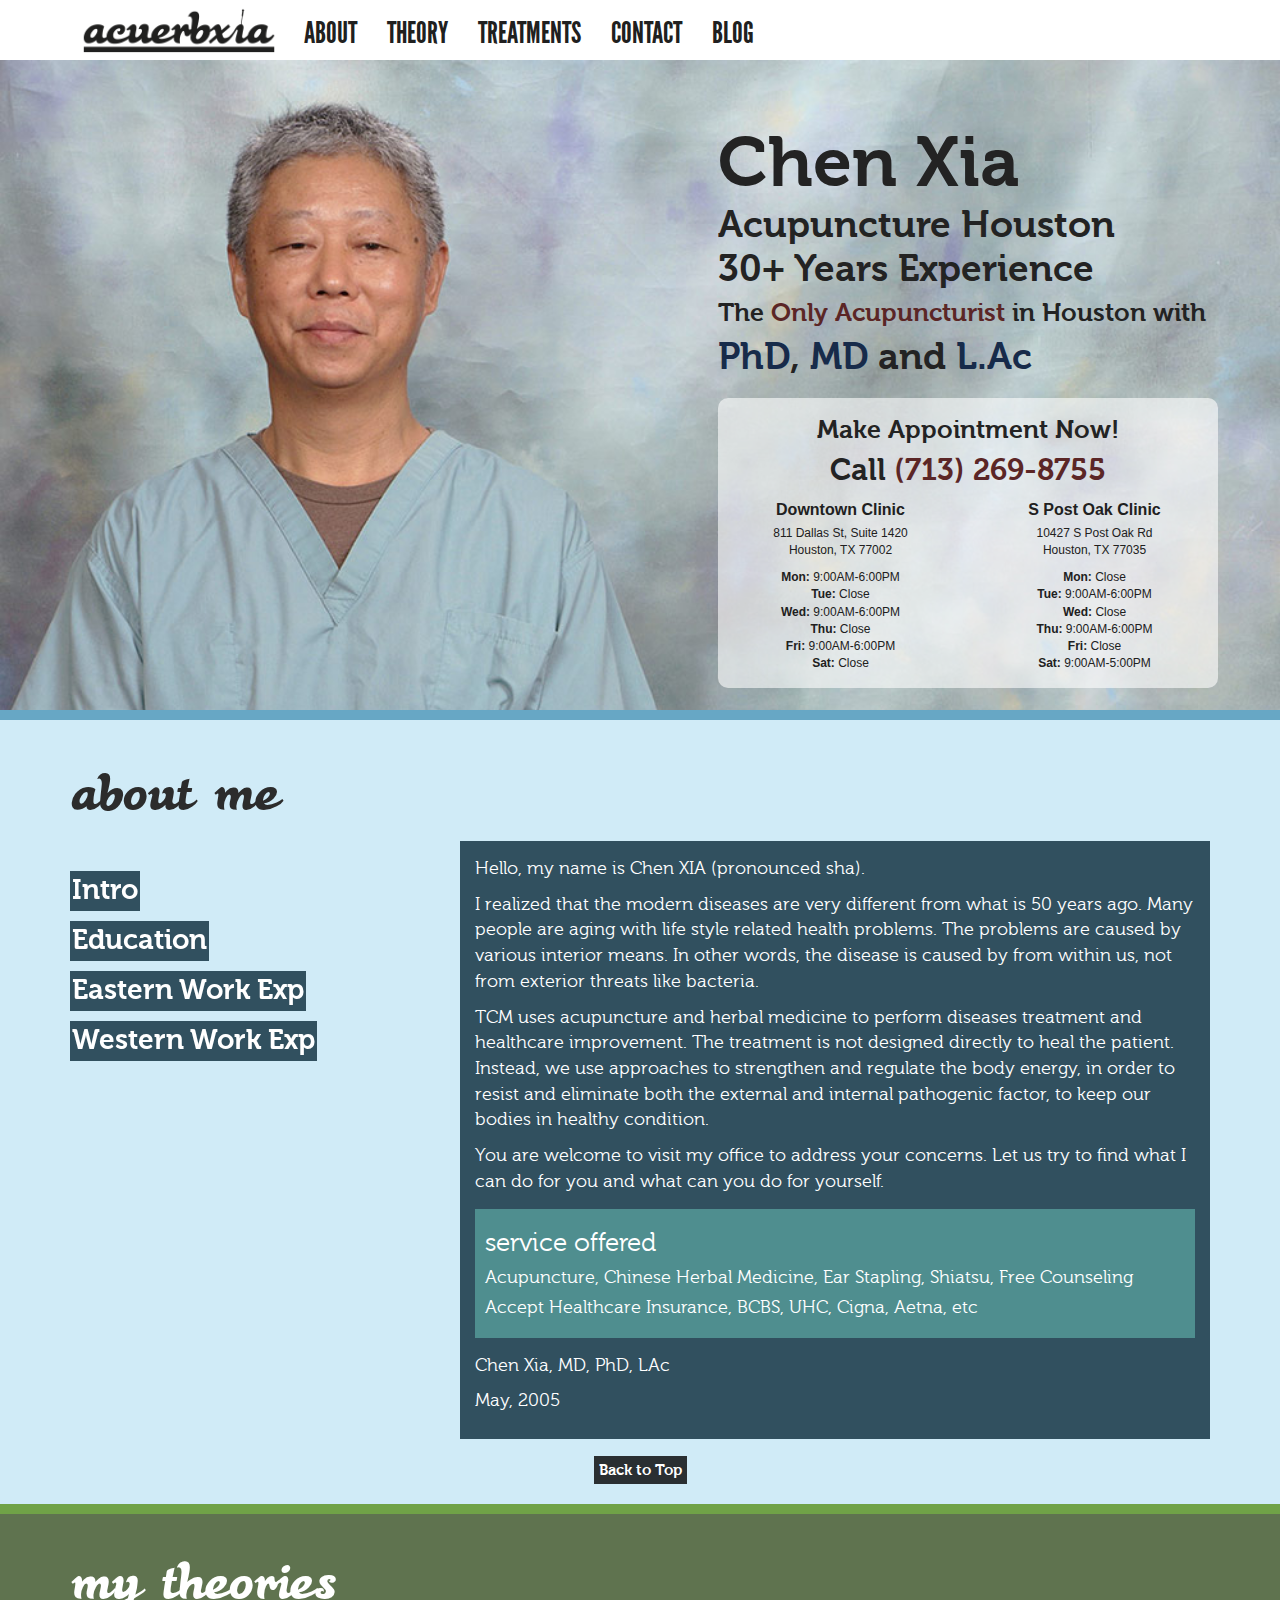
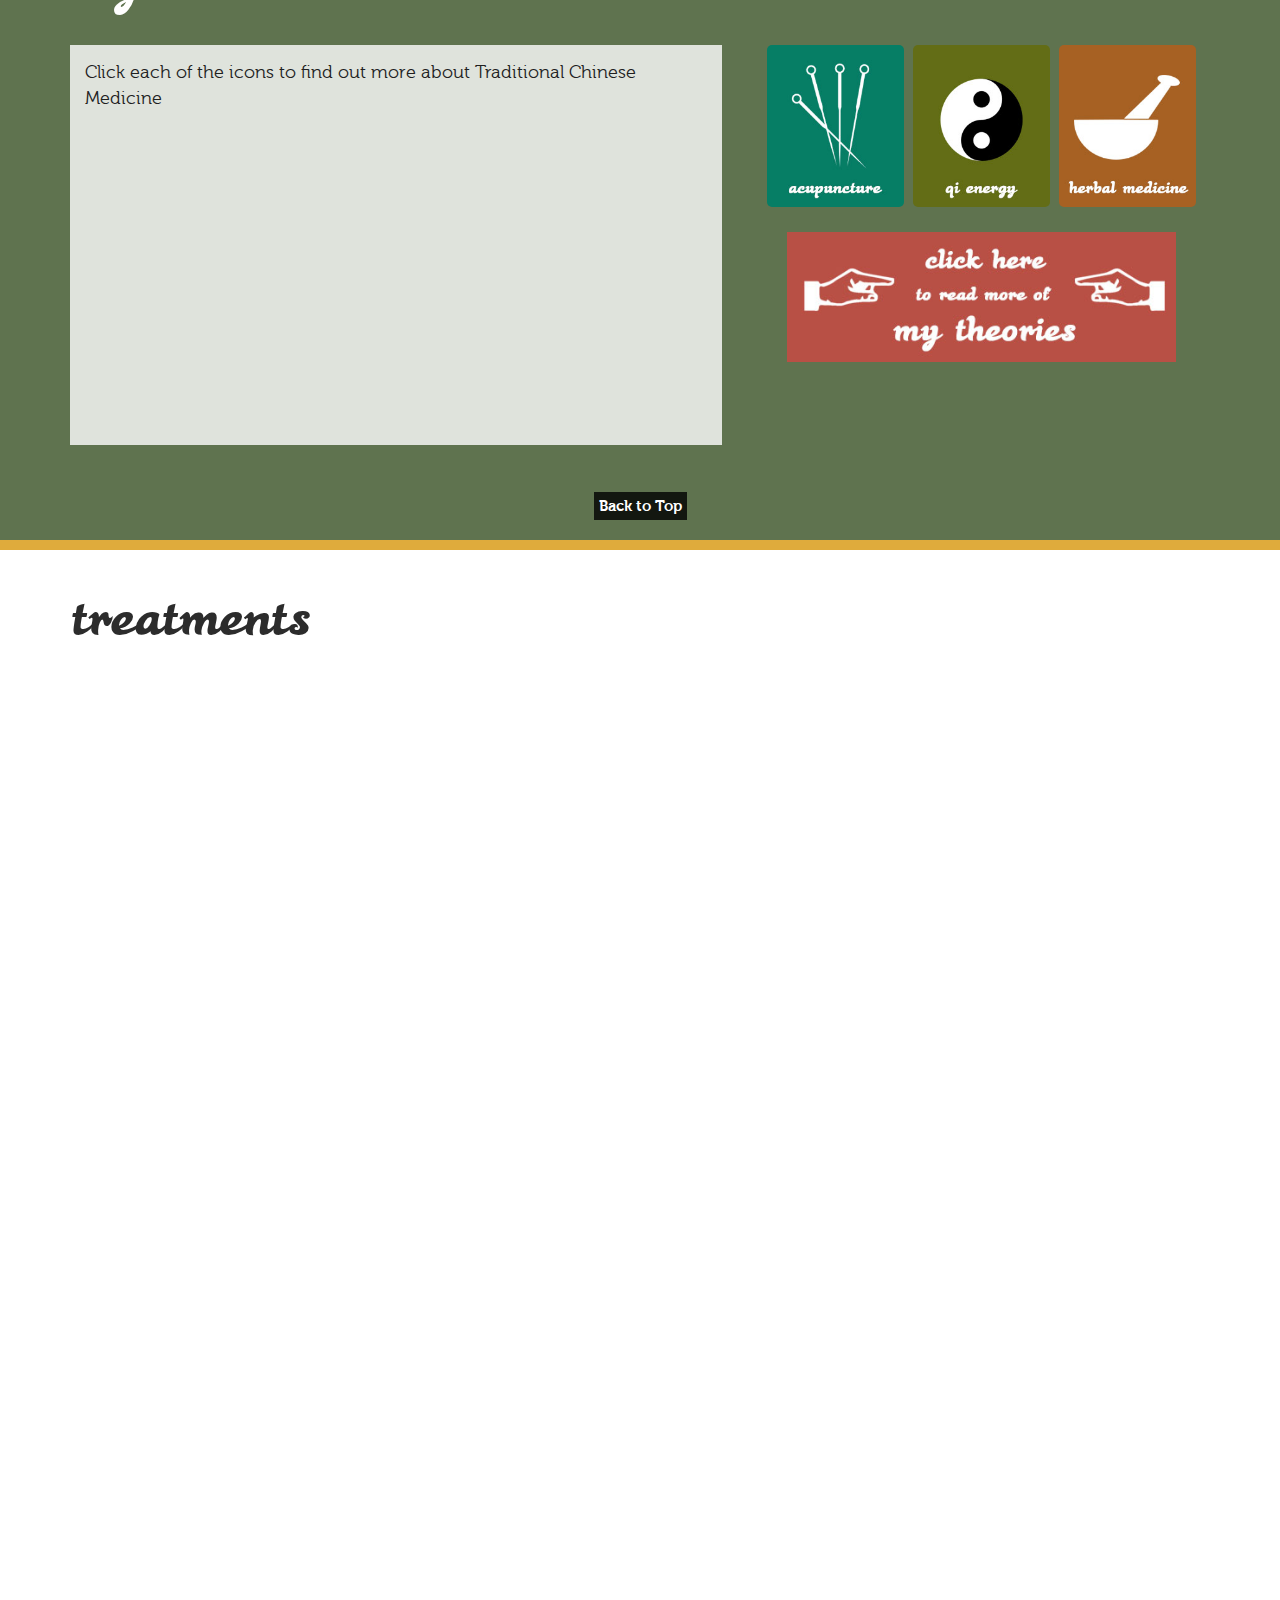
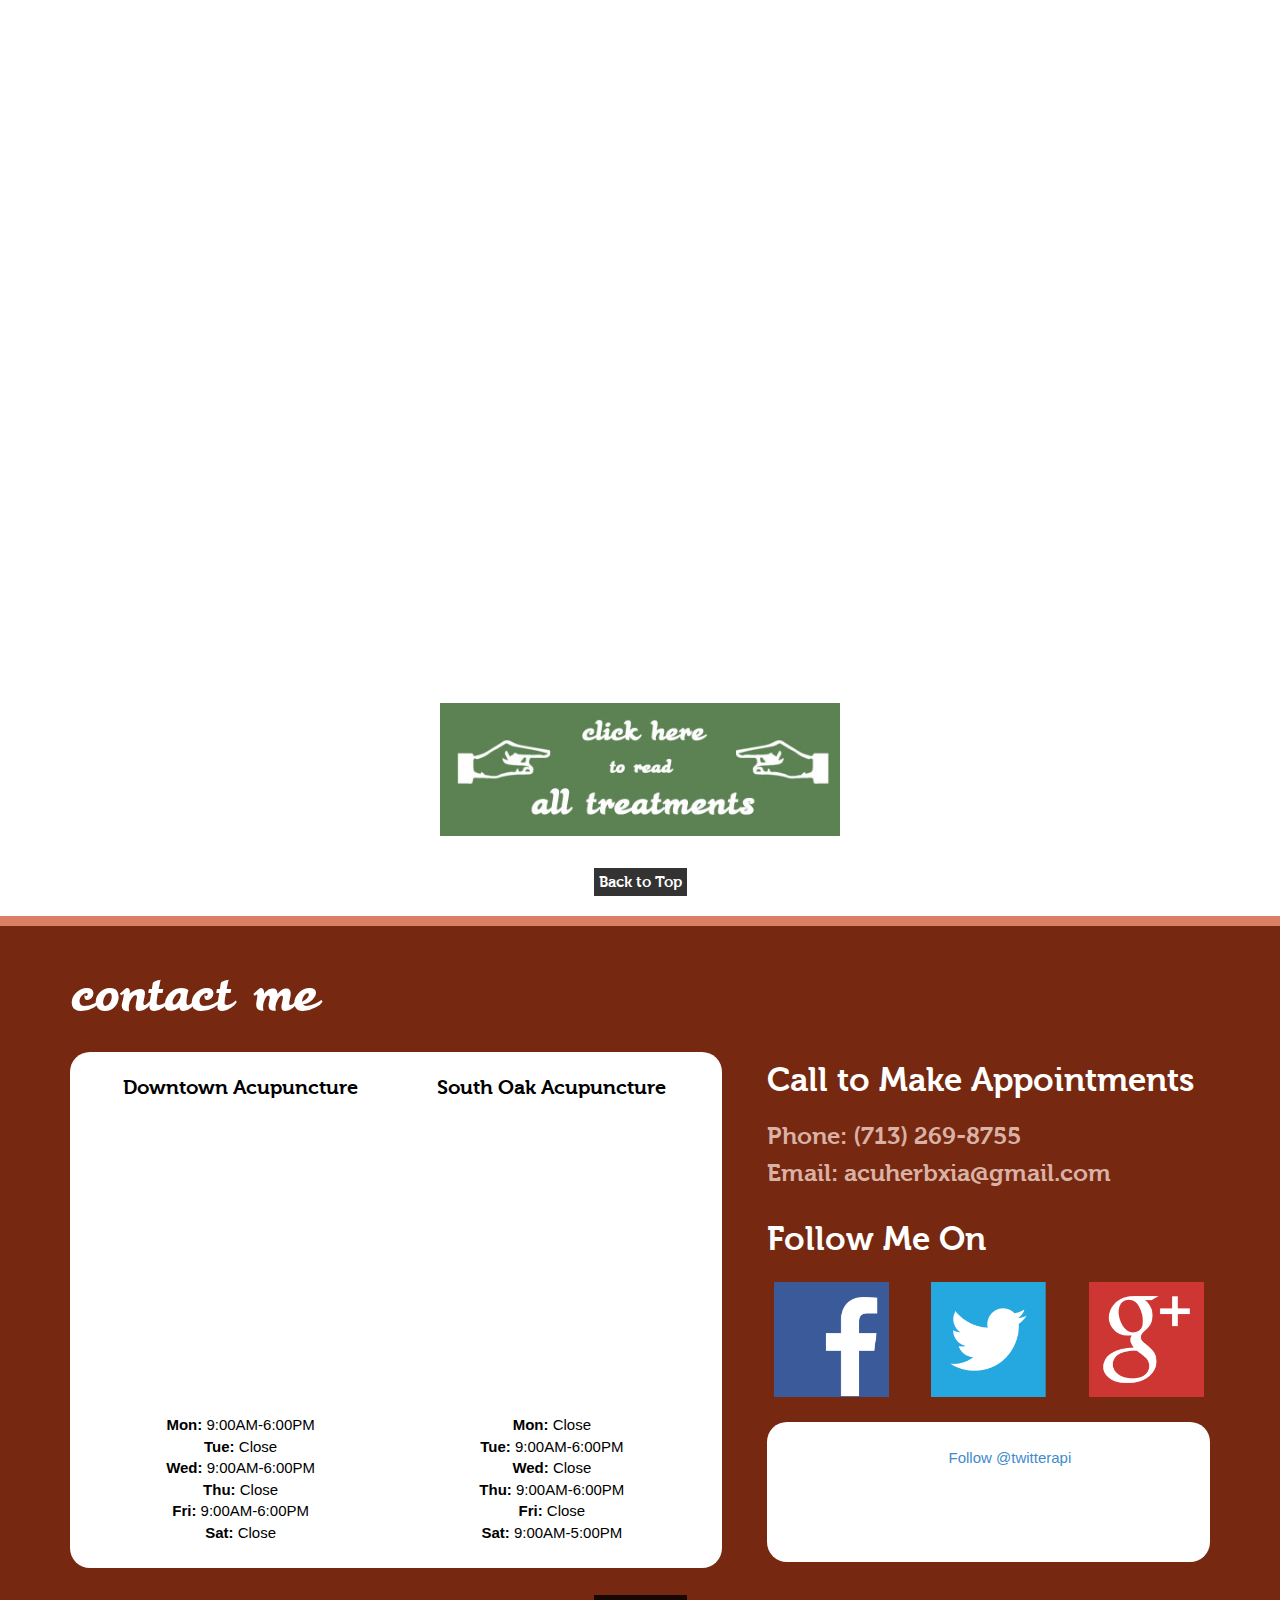
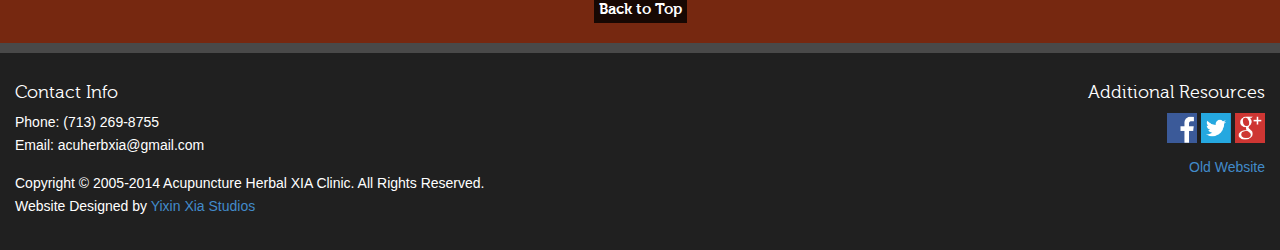
<file: index.html>
<!DOCTYPE html>
<html>
<head lang="en">
    <meta charset="UTF-8">
    <title>Acupuncture Houston, PhD</title>
    <meta name="ROBOTS" content="index,follow"/>
    <meta name="Keywords" content="Acupuncture Houston, TX, Back, Neck, Shoulder, Knee, Foot, Sciatic, Pain"/>
    <meta name="Description"
          content="Acupuncture Houston, TX, Herbal Therapy, treats Pain Relief, Infertility, Low Back Pain, Sciatica, Neck, Shoulder, Knee and Foot Pain, Migraine Headache, Arthritis, Weight Loss, Depression, Chronic Fatigue"/>

    <link rel="stylesheet" type="text/css" href="css/bootstrap.min.css"/>
    <link rel="stylesheet" type="text/css" href="stylesheets/bootstrap_ms.css"/>
    <link rel="stylesheet" type="text/css" href="stylesheets/styles.css"/>

    <meta name="viewport" content="width=device-width, user-scalable=no">

    <!--[if lt IE 9]>
    <script type="text/javascript">
        window.location = "http://acuherbxia.com/2005/"
    </script>
    <![endif]-->

</head>

<body>
<div id="fb-root"></div>
<script>(function (d, s, id) {
    var js, fjs = d.getElementsByTagName(s)[0];
    if (d.getElementById(id)) return;
    js = d.createElement(s);
    js.id = id;
    js.src = "//connect.facebook.net/en_US/sdk.js#xfbml=1&version=v2.0";
    fjs.parentNode.insertBefore(js, fjs);
}(document, 'script', 'facebook-jssdk'));</script>

<div class="navbar navbar-default navbar-fixed-top mainNavTop" role="navigation">
    <div class="container">
        <div class="navbar-header logoContainer desktopOnly">
            <a href="#" class="scroll-link" data-id="top"><img src="images/logo.png"
                                                               alt="Acupuncture Houston Logo"/></a>
        </div>
        <div class="navbar mainNav">
            <div class="menuToggle mobileOnly">
                <div class="toggleContainer">
                    <a href="#">Menu</a>
                </div>
            </div>
            <ul class="nav navbar-nav">
                <li><a href="#" class="scroll-link" data-id="about">About</a></li>
                <li><a href="#" class="scroll-link" data-id="theory">Theory</a></li>
                <li><a href="#" class="scroll-link" data-id="treatments">Treatments</a></li>
                <li><a href="#" class="scroll-link" data-id="contact">Contact</a></li>
                <li><a href="/acupuncture_blog/" target="_blank">Blog</a></li>
            </ul>
        </div>
    </div>
</div>

<div class="container-full allcontainer">

<div id="top" class="subContainer">
    <div class="row">
        <div class="col-md-6"></div>
        <div class="col-md-6 col-xs-12">
            <div class="textHolder">
                <h2 class="bigF">Chen Xia</h2>

                <h1 class="midF">Acupuncture Houston</h1>

                <h2 class="midF">30+ Years Experience</h2>

                <h2 class="smlF">The <span class="redText">Only Acupuncturist</span> in Houston with</h2>

                <h2 class="midF"><span class="blueText">PhD</span>, <span class="blueText">MD</span> and <span
                        class="blueText">L.Ac</span></h2>
            </div>
            <div class="apptHolder">
                <p class="apptHeader">Make Appointment Now!</p>

                <p class="apptNumber">Call <span class="redText">(713) 269-8755</span></p>

                <div class="row">
                    <div class="col-md-6 col-ms-6 col-xs-12">
                        <p class="locHeader">Downtown Clinic</p>

                        <p>811 Dallas St, Suite 1420
                            <br/>Houston, TX 77002</p>

                        <p class="openCol"><strong>Mon:</strong> 9:00AM-6:00PM
                            <br/><strong>Tue:</strong> Close
                            <br/><strong>Wed:</strong> 9:00AM-6:00PM
                            <br/><strong>Thu:</strong> Close
                            <br/><strong>Fri:</strong> 9:00AM-6:00PM
                            <br/><strong>Sat:</strong> Close</p>
                    </div>
                    <div class="col-md-6 col-ms-6 col-xs-12">
                        <p class="locHeader">S Post Oak Clinic</p>

                        <p>10427 S Post Oak Rd
                            <br/>Houston, TX 77035</p>

                        <p class="openCol"><strong>Mon:</strong> Close
                            <br/><strong>Tue:</strong> 9:00AM-6:00PM
                            <br/><strong>Wed:</strong> Close
                            <br/><strong>Thu:</strong> 9:00AM-6:00PM
                            <br/><strong>Fri:</strong> Close
                            <br/><strong>Sat:</strong> 9:00AM-5:00PM</p>
                    </div>
                </div>
            </div>
        </div>
    </div>
</div>

<div id="about" class="subContainer">
    <div class="container">
        <h3 class="subTitle">About Me</h3>

        <div class="row contentContainer">
            <div class="col-md-4 col-ms-4 col-xs-12">
                <ul class="navMenu list-unstyled">
                    <li><a href="#" data-divcontent="default" class="tdflip"><span
                            data-title="Intro">Intro</span></a></li>
                    <li><a href="#" data-divcontent="Education" class="tdflip"><span
                            data-title="Education">Education</span></a>
                    </li>
                    <li><a href="#" data-divcontent="EWorkExp" class="tdflip"><span data-title="Eastern Work Exp">Eastern Work Exp</span></a>
                    </li>
                    <li><a href="#" data-divcontent="WWorkExp" class="tdflip"><span data-title="Western Work Exp">Western Work Exp</span></a>
                    </li>
                </ul>
            </div>
            <div class="col-md-8 col-ms-8 col-xs-12">
                <div class="textContainer">
                    <div class="contentDiv default">
                        <p>Hello, my name is Chen XIA (pronounced sha).</p>

                        <p>I realized that the modern diseases are very different from what is 50 years ago. Many
                            people are aging with life style related health problems. The problems are caused by
                            various interior means. In other words, the disease is caused by from within us, not
                            from exterior threats like bacteria.</p>

                        <p>TCM uses acupuncture and herbal medicine to perform diseases treatment and healthcare
                            improvement. The treatment is not designed directly to heal the patient. Instead, we use
                            approaches to strengthen and regulate the body energy, in order to resist and eliminate
                            both the external and internal pathogenic factor, to keep our bodies in healthy
                            condition.</p>

                        <p>You are welcome to visit my office to address your concerns. Let us try to find what I
                            can do for you and what can you do for yourself.</p>

                        <div class="svcContainer">
                            <h4 class="serviceHeader">Service Offered</h4>

                            <h2 class="serviceOfferedHeader">Acupuncture, Chinese Herbal Medicine, Ear Stapling,
                                Shiatsu, Free Counseling</h2>

                            <h3 class="insuranceHeader">Accept Healthcare Insurance, BCBS, UHC, Cigna, Aetna, etc</h3>
                        </div>

                        <p>Chen Xia, MD, PhD, LAc</p>

                        <p>May, 2005</p>
                    </div>
                    <div class="contentDiv myHidden Education">
                        <h4>Education</h4>

                        <p>Bachelor of Medicine, Zhejiang University of Traditional Chinese Medicine, China ,
                            1982</p>

                        <p>Master of Medicine, Shanghai University of Traditional Chinese Medicine, China , 1988</p>

                        <p>MD, Ph.D, Major in Aging Research, Kyoto University, Japan, 1999</p>

                        <div class="imgContainer">
                            <img src="images/edu0.jpg"
                                 alt="Graduate, Zhejiang College of TCM, Hangzhou, China 1982"/>

                            <div class="caption">
                                Graduate, Zhejiang College of TCM, Hangzhou, China 1982
                            </div>
                        </div>

                        <div class="imgContainer">
                            <img src="images/edu1.jpg"
                                 alt="Mentor Dr Takeda, Toshio, Kyoto University, Kyoto, Japan 1995"/>

                            <div class="caption">
                                Mentor Dr Takeda, Toshio, Kyoto University, Kyoto, Japan 1995
                            </div>
                        </div>

                        <div class="imgContainer">
                            <img src="images/edu2.jpg"
                                 alt="Kyoto University, Kyoto, Japan 1995"/>

                            <div class="caption">
                                Kyoto University, Kyoto, Japan 1995
                            </div>
                        </div>

                    </div>
                    <div class="contentDiv myHidden EWorkExp">
                        <h4>Eastern Work Experience</h4>

                        <p>1982 -1985 Clinical Doctor, Zhuji Hospital of Traditional Chinese Medicine, Zhejang,
                            China</p>

                        <p>1988 - 1992 Clinical Doctor, Attached Hospital of East China Science and Technological
                            University, Shanghai, China</p>

                        <div class="imgContainer">
                            <img src="images/ework0.jpg"
                                 alt="Zhuji Hospital of Traditional Chinese Medicine, Zhejang,
                            China"/>

                            <div class="caption">
                                Work at Shanghai University of Chinese Traditional Medicine
                            </div>
                        </div>

                        <div class="imgContainer">
                            <img src="images/ework1.jpg"
                                 alt="Research Work at Kyoto University, Japan"/>

                            <div class="caption">
                                Research Work at Kyoto University, Japan
                            </div>
                        </div>
                    </div>
                    <div class="contentDiv myHidden WWorkExp">
                        <h4>Western Work Experience</h4>

                        <p>1999 –2002 Medical Research, UT M.D. Anderson Cancer Center, Houston, Texas</p>

                        <p>2005 - Current Acupuncture Herbal XIA Clinic, Houston, TX</p>

                        <div class="imgContainer">
                            <img src="images/wwork0.jpg"
                                 alt="UT M.D. Anderson Cancer Center, Houston, Texas"/>

                            <div class="caption">
                                UT M.D. Anderson Cancer Center, Houston, Texas
                            </div>
                        </div>
                    </div>
                </div>
            </div>
        </div>
    </div>
    <div class="backToTop">
        <a href="#" class="scroll-link" data-id="top">Back to Top</a>
    </div>
</div>

<div id="theory" class="subContainer">
    <div class="container">
        <h3 class="subTitle">My Theories</h3>

        <div class="row contentContainer">
            <div class="col-md-6 col-ms-7 col-xs-12">
                <div class="theoryContainer">
                    <div class="theory default">
                        <p>Click each of the icons to find out more about Traditional Chinese Medicine</p>
                    </div>
                    <div class="theory acupuncture myHidden">
                        <h4>Acupuncture</h4>

                        <p>Acupuncture is one of the major methods for prevention and treatment of diseases in TCM.
                            Acupuncturist inserts a needle to acupoint in the body surface, which use needling
                            manipulation methods to induce and regulate the patient&rsquo;s Qi energy.</p>

                        <p>Because of the advancement within the human technology, the acupuncture needle has changed
                            over time. The stainless and disposable needle is common use now, and with the aid of tubes,
                            the needle is inserted much faster than before. During the needling sensation, the patient
                            will feel almost no pain. By the manipulation of acupuncturist, the sensation of needling
                            will induce soreness, numbness, a distention feeling or heaviness around the point even
                            conduct to distance . Sometimes, patient will feel coldness, warmness, itching, pain,
                            electric-shock feeling, etc. In principle, the patient will have a feeling of comfort.</p>

                        <p>Pain is a common symptom in many illnesses and occur in every part of our body. From muscle,
                            skeletal and neurotic system to gynecology condition, acupuncture therapy has special
                            effectiveness against illness that involves physical pain. Also, acupuncture is effective
                            against others symptoms like rhinitis, asthma, constipation, and sleeping problems, and
                            etc.</p>
                    </div>
                    <div class="theory qi myHidden">
                        <h4>Qi Energy</h4>

                        <p>Qi energy (earlier books also named it as Shen) is the basic component of the human body. The
                            Qi energy is remained uncanny by the modern science, because it is not yet experimented
                            through scientific methods. Qi energy is different from the electric, magnetic, radiation
                            and other known types of energies. Qi is unknown kind of energy only existence in live
                            body.</p>

                        <p>Qi energy flow and circle around the human body to maintain temperature, sense emotional and
                            physical feelings, control the brain, and is need to survive. It maintains the comprehensive
                            body functions. When the Qi energy is injured from exterior or interior threats (mainly
                            induce by oneself, through actions such as smoking, drinking, unfit diet, and over-working),
                            the gene&rsquo;s expression will lose control, leading it to cause disorder within the cells
                            and tissues, which will cause problems such as cancer, HBP, diabetes, and etc.</p>
                    </div>
                    <div class="theory herbal myHidden">
                        <h4>Chinese Herbal Medicine</h4>

                        <p>In Chinese herbal medicine, the different characters of herbal are employed to treat diseases
                            and help the body to restore health. The species of herbal medicine is very broad, including
                            plants, animals and mineral. Some of it is crude, while others are processed. The dosage
                            form of herbal medicine have decoction, powder, pill, bolus, extract, ointment, plaster,
                            medicated wine, medicated tea, distilled medicinal water, and etc. They can be taken through
                            oral, external application, medicated diet, and etc. Recently, the extracts is a new form of
                            herbal medicine, it is easier for drug administration.</p>

                        <p>The herbal medicine is very popular and commonly used for diseases treatment and prevention
                            in TCM history and in modern China.</p>
                    </div>
                </div>
            </div>
            <div class="col-md-6 col-ms-5 col-xs-12">
                <ul class="itemSelector list-unstyled">
                    <li><a href="#" data-theory="acupuncture"><img src="images/acuLogo.jpg" alt="Acupuncture"/></a></li>
                    <li><a href="#" data-theory="qi"><img src="images/qiLogo.jpg" alt="Acupuncture"/></a></li>
                    <li><a href="#" data-theory="herbal"><img src="images/herbLogo.jpg" alt="herbal medicine"/></a></li>
                </ul>
                <div class="restTheories">
                    <a href="houston-acupuncture-theories.html" target="_self"><img src="images/theoriesRest.jpg"
                                                                                    alt="Acupuncture Theories"/></a>
                </div>
            </div>
        </div>
    </div>

    <div class="backToTop">
        <a href="#" class="scroll-link" data-id="top">Back to Top</a>
    </div>
</div>

<div id="treatments" class="subContainer">
<div class="container">
    <h3 class="subTitle">Treatments</h3>

    <div class="row contentContainer">
        <div class="boxy">
            <h3>Head Pain</h3>
            <ul class="list-unstyled">
                <li><a href="houston-pain-center.html#migraine">Migraine Headaches</a></li>
                <li>Sinusitis Headache</li>
                <li>Cluster Headaches</li>
                <li>optical migraine</li>
                <li>stress headaches</li>
                <li>vascular headaches
                </li>
            </ul>
        </div>
        <div class="boxy">
            <h3>Upper/Lower Back Pain</h3>
            <ul class="list-unstyled">
                <li><a href="houston-pain-center.html#lowerBackPain">Lower Back Pain</a></li>
                <li>Herniated Disk</li>
                <li>Bulging Disc</li>
                <li>Lumbago</li>
                <li>Degenerative Disc Disease</li>
                <li>Sciatica Nerve Pain</li>
                <li><a href="houston-pain-center.html#neckPain">Neck pain</a></li>
                <li>Whiplash Pain</li>
            </ul>
        </div>
        <div class="boxy">
            <h3>Shoulder and Hand Pain</h3>
            <ul class="list-unstyled">
                <li>Rotator Cuff Pain</li>
                <li>Frozen Shoulder</li>
                <li><a href="houston-pain-center.html#shoulderPain">Shoulder Pain</a></li>
                <li><a href="houston-pain-center.html#wristPain">Carpal Tunnel Syndrome</a></li>
                <li>Tennis Elbow</li>
                <li><a href="houston-pain-center.html#wristPain">Hand Pain</a></li>
                <li>Hand Tingling</li>
                <li><a href="houston-pain-center.html#wristPain">Wrist Pain</a></li>
            </ul>
        </div>
        <div class="boxy">
            <h3>Foot and Knee Pain</h3>
            <ul class="list-unstyled">
                <li>Leg Pain</li>
                <li><a href="houston-pain-center.html#kneePain">Osteoarthritis Knee</a></li>
                <li><a href="houston-pain-center.html#kneePain">Sore Knees</a></li>
                <li><a href="houston-pain-center.html#footPain">Heel Pain</a></li>
                <li><a href="houston-pain-center.html#footPain">Ankle Pain</a></li>
                <li><a href="houston-pain-center.html#footPain">Foot Pain</a></li>
            </ul>
        </div>
        <div class="boxy">
            <h3><a href="houston-pain-center.html#other">Women's Health Issues</a></h3>
            <ul class="list-unstyled">
                <li><a href="houston-pain-center.html#infertility">Infertility</a></li>
                <li>Menstrual Disorder</li>
                <li> Menstrual Cramps</li>
                <li> Heavy Menstruation</li>
                <li> Irregular Periods</li>
                <li> Menopause</li>
                <li> Hot Flash</li>
                <li> Night Sweats</li>
                <li> Uterine Prolepses</li>
                <li> Pelvic Inflammatory Disease</li>
            </ul>
        </div>

        <div class="boxy">
            <h3>Neurological Disorders</h3>
            <ul class="list-unstyled">
                <li>Stroke Recover</li>
                <li>Bell's palsy (Facial palsy)</li>
                <li>Trigeminal Neuralgia</li>
                <li>Movement Disorders</li>
            </ul>
        </div>
        <div class="boxy">
            <h3>Disorders of Nutrition and Metabolism</h3>
            <ul class="list-unstyled">
                <li><a href="houston-pain-center.html#weightLoss">Over Weight</a></li>
                <li><a href="houston-pain-center.html#weightLoss">Obesity</a></li>
            </ul>
        </div>

        <div class="boxy">
            <h3><a href="houston-pain-center.html#other">Men's Health Issues</a></h3>
            <ul class="list-unstyled">
                <li>Erectile Dysfunction (ED)</li>
                <li>Premature Ejaculation</li>
                <li>Impotence</li>
                <li>Decreased Libido</li>
                <li>Benign Prostatic Hyperplasia</li>
                <li>Prostatitis</li>
                <li>Impotency</li>
                <li>Decreased Libido</li>
                <li>Prostate Disorders</li>
                <li>Low Sperm Count</li>
                <li><a href="houston-pain-center.html#infertility">Male Infertility</a></li>
            </ul>
        </div>

        <div class="boxy">
            <h3>Addiction</h3>
            <ul class="list-unstyled">
                <li>Stop Smoking</li>
                <li>Alcohol abuse</li>
                <li>Sugar Craving</li>
            </ul>
        </div>

        <div class="boxy">
            <h3>Stress Management</h3>
            <ul class="list-unstyled">
                <li>Chronic Fatigue Syndrome</li>
                <li>Energy healing</li>
                <li>Depression</li>
                <li>Anxiety</li>
                <li>Insomnia
                </li>
            </ul>
        </div>

        <div class="boxy">
            <h3>Digestive Disorders</h3>
            <ul class="list-unstyled">
                <li>Indigestion</li>
                <li>Loss of Appetite</li>
                <li>Dyspepsia</li>
                <li>Heartburn</li>
                <li>Acid Reflux</li>
                <li>Chronic Gastritis</li>
                <li>Gastric Ulcer</li>
                <li>Stomach Pain</li>
                <li>Irritable Bowel Syndrome</li>
                <li>Chronic Diarrhea</li>
                <li>Bowel Gas</li>
                <li>Ulcerative Colitis</li>
                <li>Chronic Colitis</li>
                <li>Constipation</li>
            </ul>
        </div>

        <div class="boxy">
            <h3>Kidney and Urinary Tract Disorders</h3>
            <ul class="list-unstyled">
                <li>Frequent Urination</li>
                <li>Bladder Control Problem</li>
                <li>Bed Wetting</li>
                <li>Enuresis</li>
                <li>Incontinence</li>
            </ul>
        </div>

        <div class="boxy">
            <h3>Ear, Nose, and Throat Disorders</h3>
            <ul class="list-unstyled">
                <li>Sinusitis</li>
                <li>Allergic Rhinitis</li>
                <li>Rhinitis</li>
            </ul>
        </div>

        <div class="boxy">
            <h3>Lung and Airway Disorders</h3>
            <ul class="list-unstyled">
                <li>Asthma</li>
                <li>Bronchiectasis</li>
                <li>Chronic Bronchitis</li>
                <li>Chronic Cough</li>
            </ul>
        </div>

        <div class="boxy">
            <h3>Autoimmune Disorders</h3>
            <ul class="list-unstyled">
                <li>Systemic Lupus Erythematosus (SLE)</li>
                <li>Hepatitis B, C</li>
                <li>Rheumatoid arthritis</li>
                <li>Diabetes</li>
                <li>Thyroid Disorders</li>
            </ul>
        </div>

        <div class="boxy">
            <h3>Skin Disorders</h3>
            <ul class="list-unstyled">
                <li>Eczemas</li>
                <li>Dermatitis</li>
            </ul>
        </div>

    </div>

    <div class="treatmentsRest">
        <a href="houston-pain-center.html" target="_self"><img src="images/treatmentsRest.jpg"
                                                               alt="Houston Pain Center"/></a>
    </div>
</div>
<div class="backToTop">
    <a href="#" class="scroll-link" data-id="top">Back to Top</a>
</div>
</div>

<div id="contact" class="subContainer">
    <div class="container">
        <h3 class="subTitle">Contact Me</h3>

        <div class="row contentContainer">
            <div class="col-md-7 col-ms-7 col-xs-12 contactContainers">
                <div class="mapContainer row">
                    <div class="col-md-6 col-ms-6 col-xs-12">
                        <h4>Downtown Acupuncture</h4>
                        <iframe src="https://www.google.com/maps/embed?pb=!1m14!1m8!1m3!1d3463.7420255229817!2d-95.36704519999999!3d29.756178399999992!3m2!1i1024!2i768!4f13.1!3m3!1m2!1s0x8640bf3be5a05611%3A0x9e13bed89bd5892d!2s811+Dallas+St+%231420!5e0!3m2!1sen!2sus!4v1401142821374"
                                width="285" height="300" frameborder="0" style="border:0"></iframe>
                        <p class="openCol"><strong>Mon:</strong> 9:00AM-6:00PM
                            <br/><strong>Tue:</strong> Close
                            <br/><strong>Wed:</strong> 9:00AM-6:00PM
                            <br/><strong>Thu:</strong> Close
                            <br/><strong>Fri:</strong> 9:00AM-6:00PM
                            <br/><strong>Sat:</strong> Close</p>
                    </div>
                    <div class="col-md-6 col-ms-6 col-xs-12">
                        <h4>South Oak Acupuncture</h4>
                        <iframe src="https://www.google.com/maps/embed?pb=!1m14!1m8!1m3!1d3466.7920618795715!2d-95.46278520000001!3d29.6678078!3m2!1i1024!2i768!4f13.1!3m3!1m2!1s0x8640ea0e64635d43%3A0x1b6b494eeece4d96!2s10427+S+Post+Oak+Rd!5e0!3m2!1sen!2sus!4v1401142800550"
                                width="285" height="300" frameborder="0" style="border:0"></iframe>
                        <p class="openCol"><strong>Mon:</strong> Close
                            <br/><strong>Tue:</strong> 9:00AM-6:00PM
                            <br/><strong>Wed:</strong> Close
                            <br/><strong>Thu:</strong> 9:00AM-6:00PM
                            <br/><strong>Fri:</strong> Close
                            <br/><strong>Sat:</strong> 9:00AM-5:00PM</p>
                    </div>
                </div>
            </div>
            <div class="col-md-5 col-ms-5 col-xs-12 contactContainers">
                <div class="contactInfo">
                    <h3>Call to Make Appointments</h3>
                    <h4>Phone: (713) 269-8755</h4>
                    <h4>Email: acuherbxia@gmail.com</h4>

                    <h3 class="socialHeader">Follow Me On</h3>

                    <div class="row socialContainer">
                        <div class="col-md-4 col-ms-4 col-xs-12">
                            <a href="https://www.facebook.com/downtownacupuncturephd" target="_blank"><img
                                    src="images/socialfb.png" alt="Acupuncture Houston on Facebook" class="socialicon"/></a>
                        </div>
                        <div class="col-md-4 col-ms-4 col-xs-12">
                            <a href="https://twitter.com/acupuncturexia" target="_blank"><img
                                    src="images/socialtwitter.png" alt="Acupuncture Houston on Twitter"
                                    class="socialicon"/></a>
                        </div>
                        <div class="col-md-4 col-ms-4 col-xs-12">
                            <a href="https://plus.google.com/113415138325962282146/?rel=author" target="_blank"><img
                                    src="images/socialgoogleplus.png" alt="Acupuncture Houston on Google Plus"
                                    class="socialicon"/></a>

                        </div>
                    </div>
                    <div class="socialButtons">
                        <ul class="list-unstyled">
                            <li>
                                <div class="fb-like" data-href="https://www.facebook.com/downtownacupuncturephd"
                                     data-layout="button_count" data-action="like" data-show-faces="true"
                                     data-share="true"></div>
                            </li>
                            <li>
                                <a href="https://twitter.com/acupuncturexia" class="twitter-follow-button"
                                   data-show-count="true" data-lang="en">Follow @twitterapi</a>
                                <script>!function (d, s, id) {
                                    var js, fjs = d.getElementsByTagName(s)[0];
                                    if (!d.getElementById(id)) {
                                        js = d.createElement(s);
                                        js.id = id;
                                        js.src = "//platform.twitter.com/widgets.js";
                                        fjs.parentNode.insertBefore(js, fjs);
                                    }
                                }(document, "script", "twitter-wjs");</script>
                            </li>
                            <li>
                                <!-- Place this tag where you want the +1 button to render. -->
                                <div class="g-plusone" data-annotation="inline" data-width="300"></div>

                                <!-- Place this tag after the last +1 button tag. -->
                                <script type="text/javascript">
                                    (function () {
                                        var po = document.createElement('script');
                                        po.type = 'text/javascript';
                                        po.async = true;
                                        po.src = 'https://apis.google.com/js/platform.js';
                                        var s = document.getElementsByTagName('script')[0];
                                        s.parentNode.insertBefore(po, s);
                                    })();
                                </script>
                            </li>
                        </ul>
                    </div>
                </div>
            </div>
        </div>
    </div>
    <div class="backToTop">
        <a href="#" class="scroll-link" data-id="top">Back to Top</a>
    </div>
</div>

</div>

<div id="footer">
    <div class="row contentContainer">
        <div class="col-md-6 col-ms-6 col-xs-12">
            <div class="leftDiv">
                <h4>Contact Info</h4>

                <p>Phone: (713) 269-8755</p>

                <p>Email: acuherbxia@gmail.com</p>

                <p class="copyright">
                    Copyright &copy; 2005-2014 Acupuncture Herbal XIA Clinic. All Rights Reserved.
                </p>

                <p>
                    Website Designed by <a href="http://yixinxia.com" target="_blank">Yixin Xia Studios</a>
                </p>
            </div>
        </div>
        <div class="col-md-6 col-ms-6 col-xs-12">
            <div class="rightDiv">
                <h4>Additional Resources</h4>

                <p class="smallSocialIcons">
                    <a href="https://www.facebook.com/downtownacupuncturephd" target="_blank"><img
                            src="images/socialfb.png" alt="Acupuncture Houston on Facebook" class="socialicon"/></a>
                    <a href="https://twitter.com/acupuncturexia" target="_blank"><img
                            src="images/socialtwitter.png" alt="Acupuncture Houston on Twitter"
                            class="socialicon"/></a>
                    <a href="https://plus.google.com/113415138325962282146/?rel=author" target="_blank"><img
                            src="images/socialgoogleplus.png" alt="Acupuncture Houston on Google Plus"
                            class="socialicon"/></a>
                </p>

                <p><a href="http://acuherbxia.com/2005/" target="_blank">Old Website</a></p>
            </div>
        </div>
    </div>
</div>

<script src="js/jquery-2.1.0.min.js"></script>
<script src="js/bootstrap.min.js"></script>
<script src="js/waypoints.min.js"></script>
<script src="js/myScripts.js"></script>

<script type="text/javascript">
    var gaJsHost = (("https:" == document.location.protocol) ? "https://ssl." : "http://www.");
    document.write(unescape("%3Cscript src='" + gaJsHost + "google-analytics.com/ga.js' type='text/javascript'%3E%3C/script%3E"));
</script>
<script type="text/javascript">
    try {
        var pageTracker = _gat._getTracker("UA-3966079-2");
        pageTracker._trackPageview();
    } catch (err) {
    }
</script>

</body>
</html>
</file>
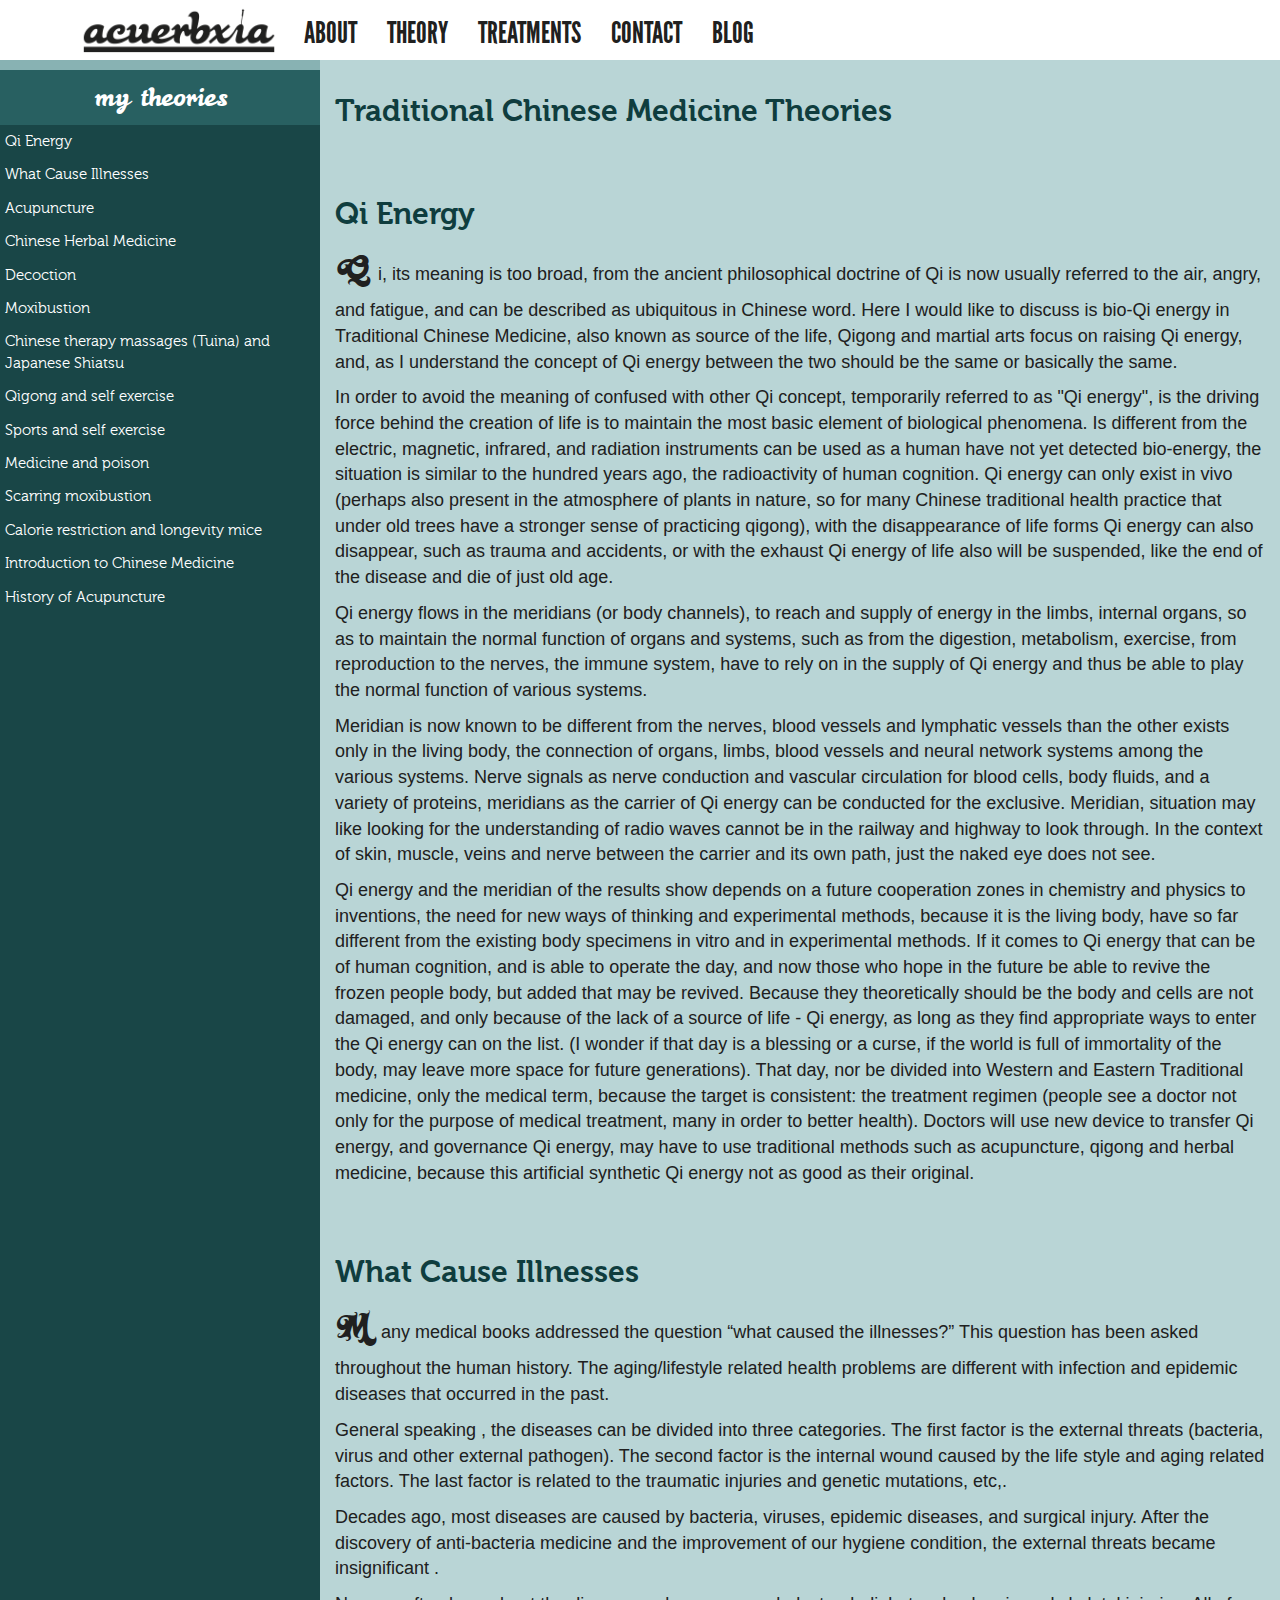
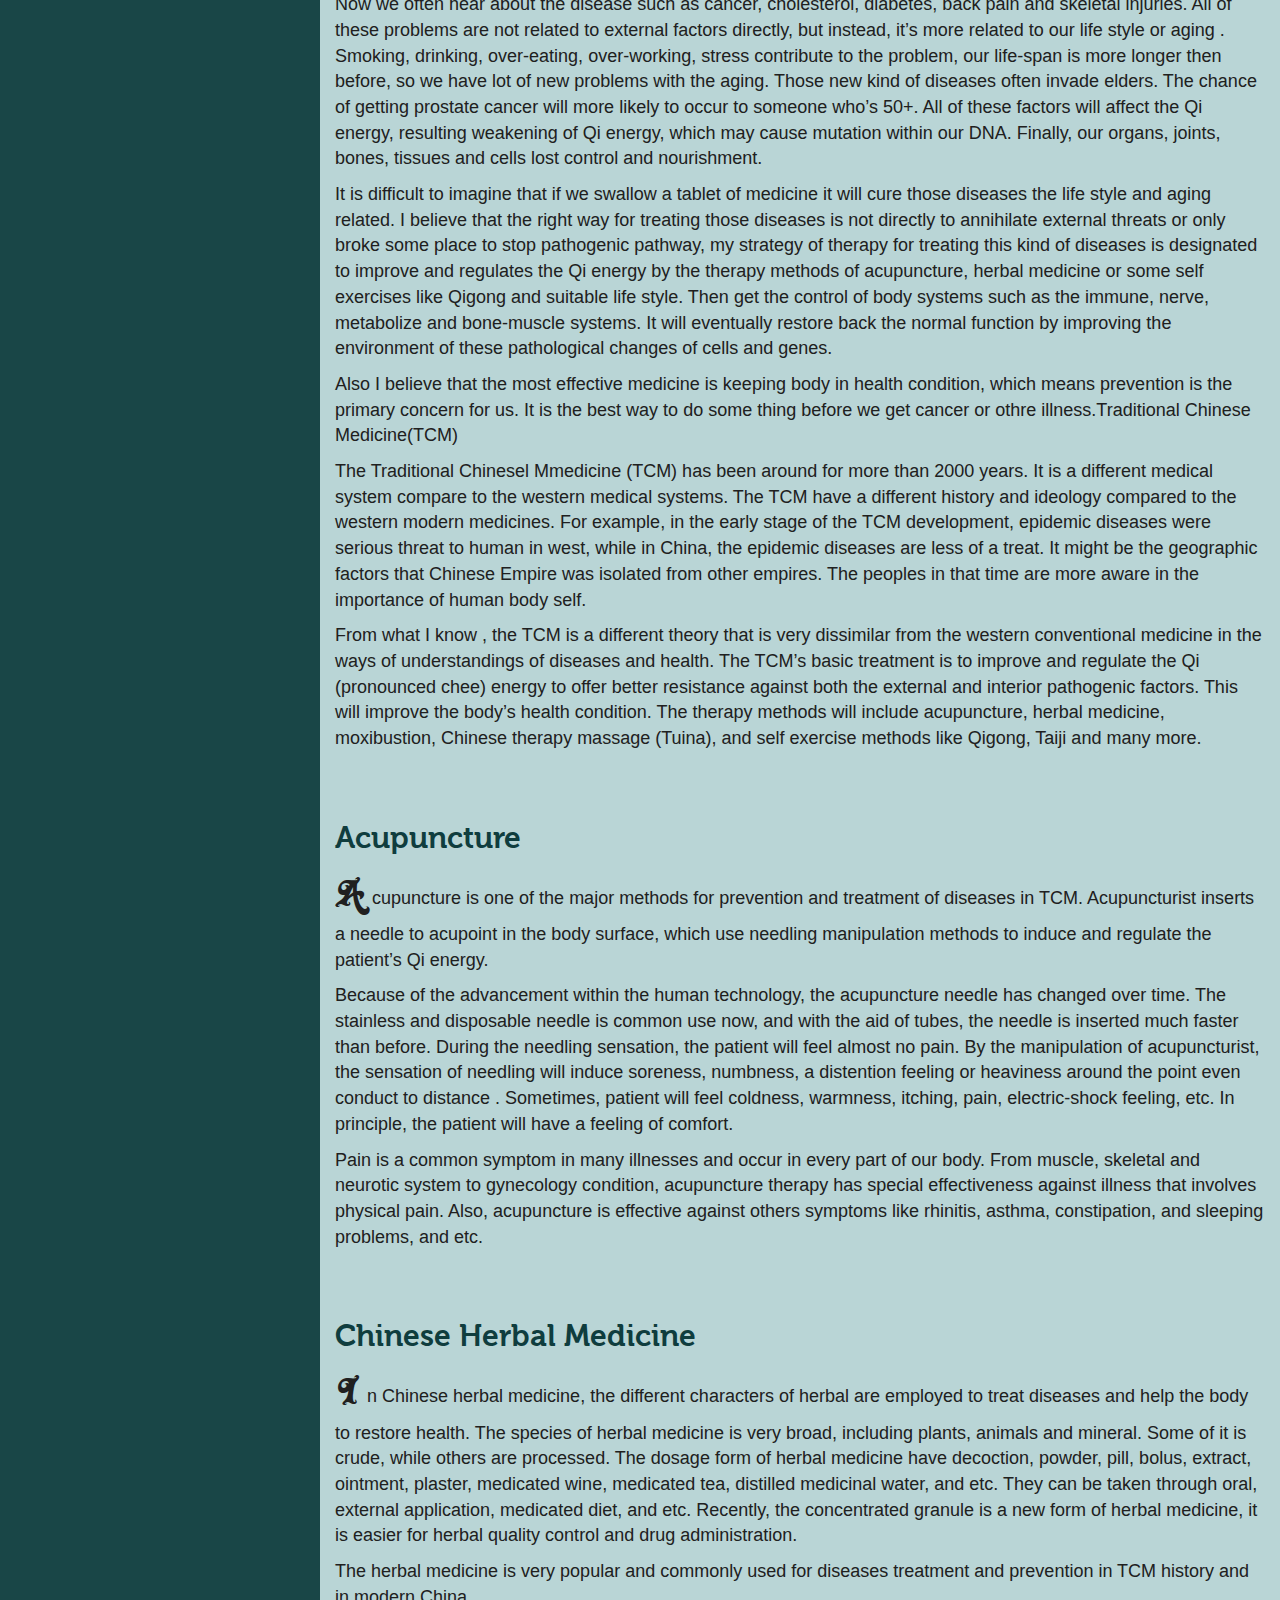
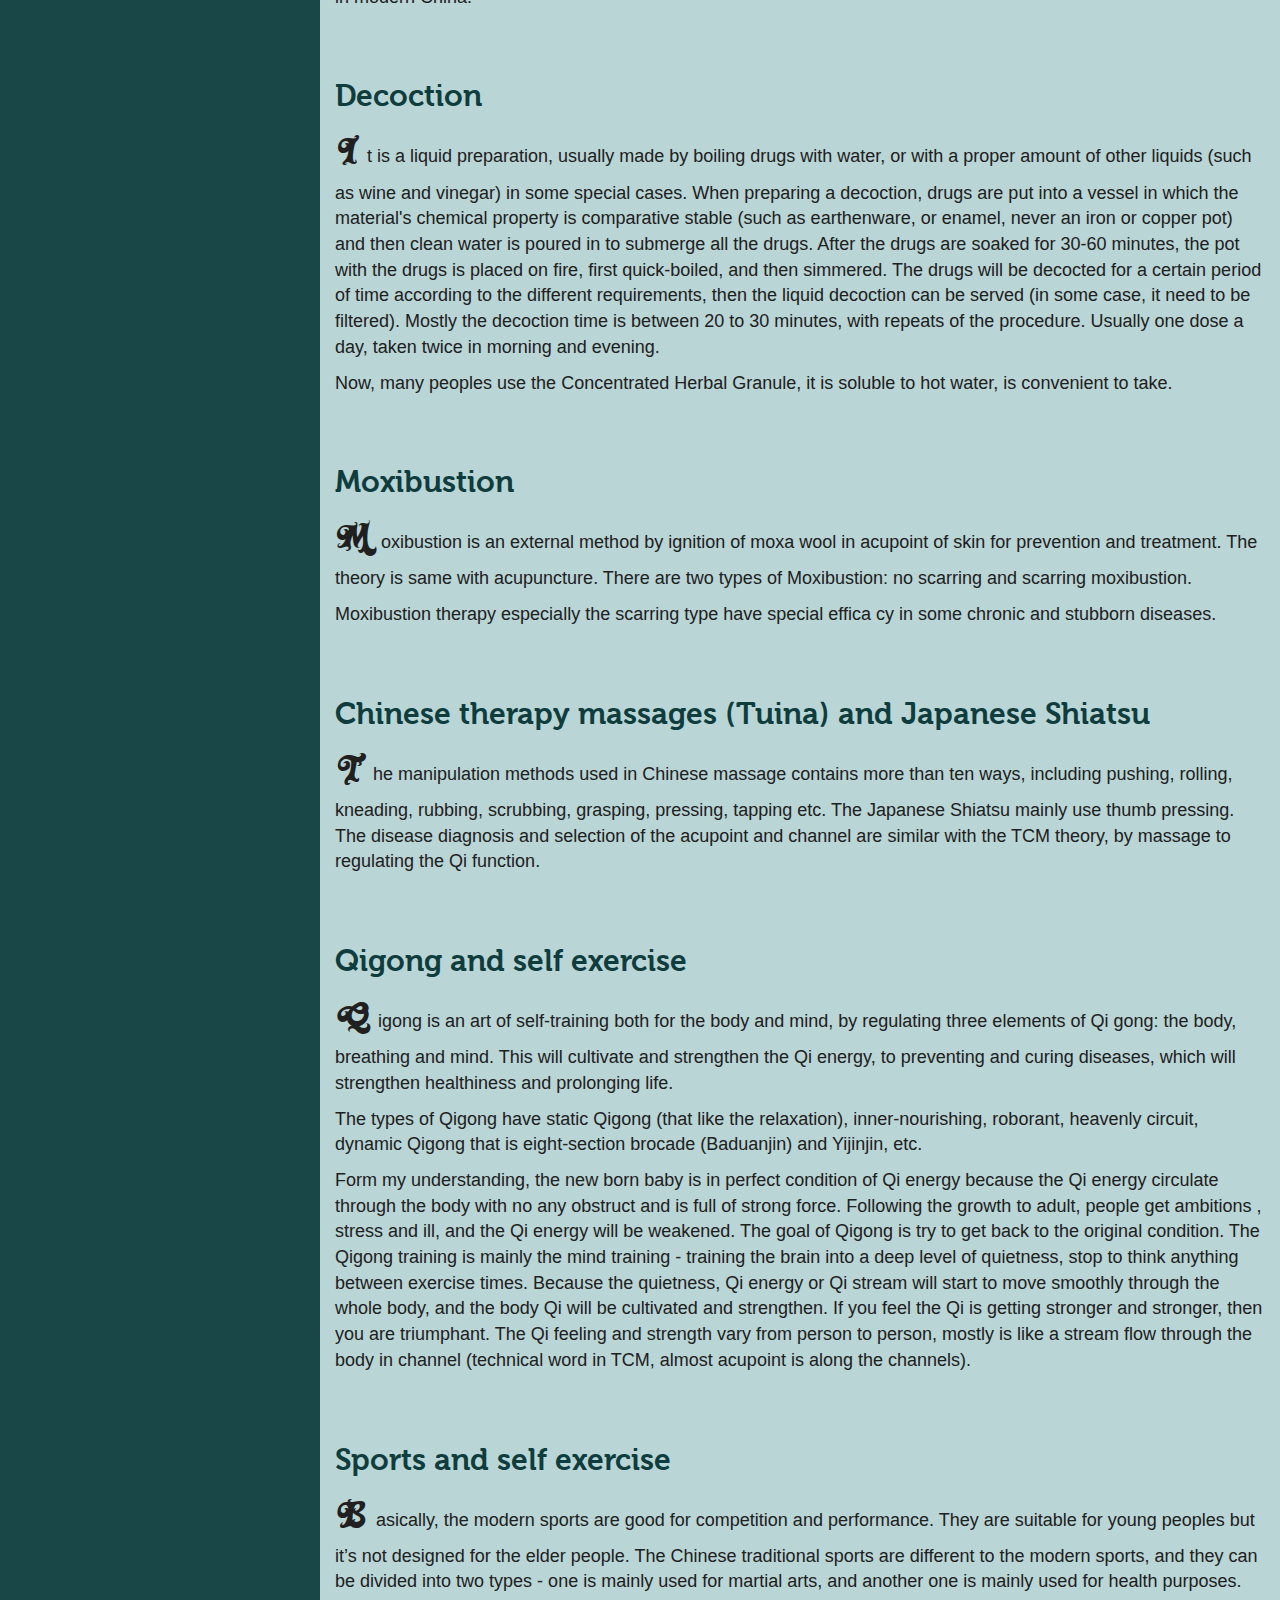
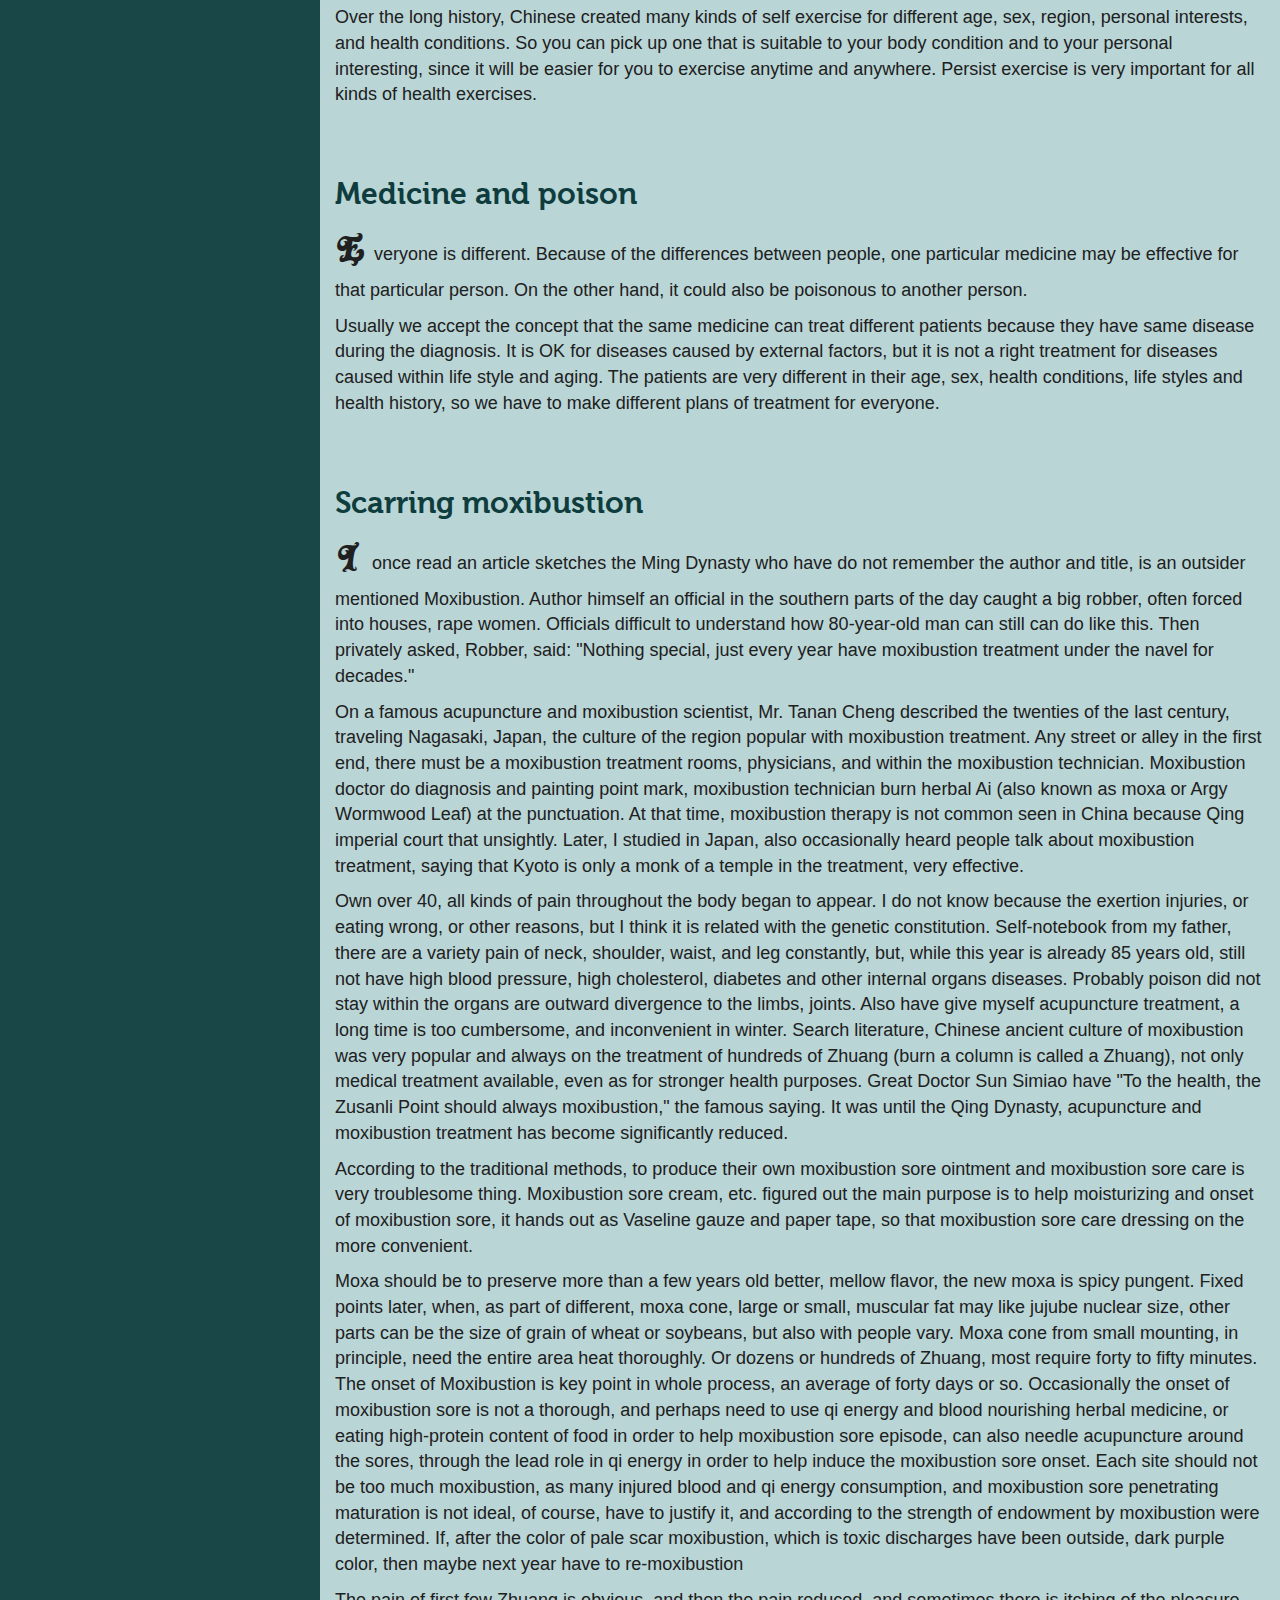
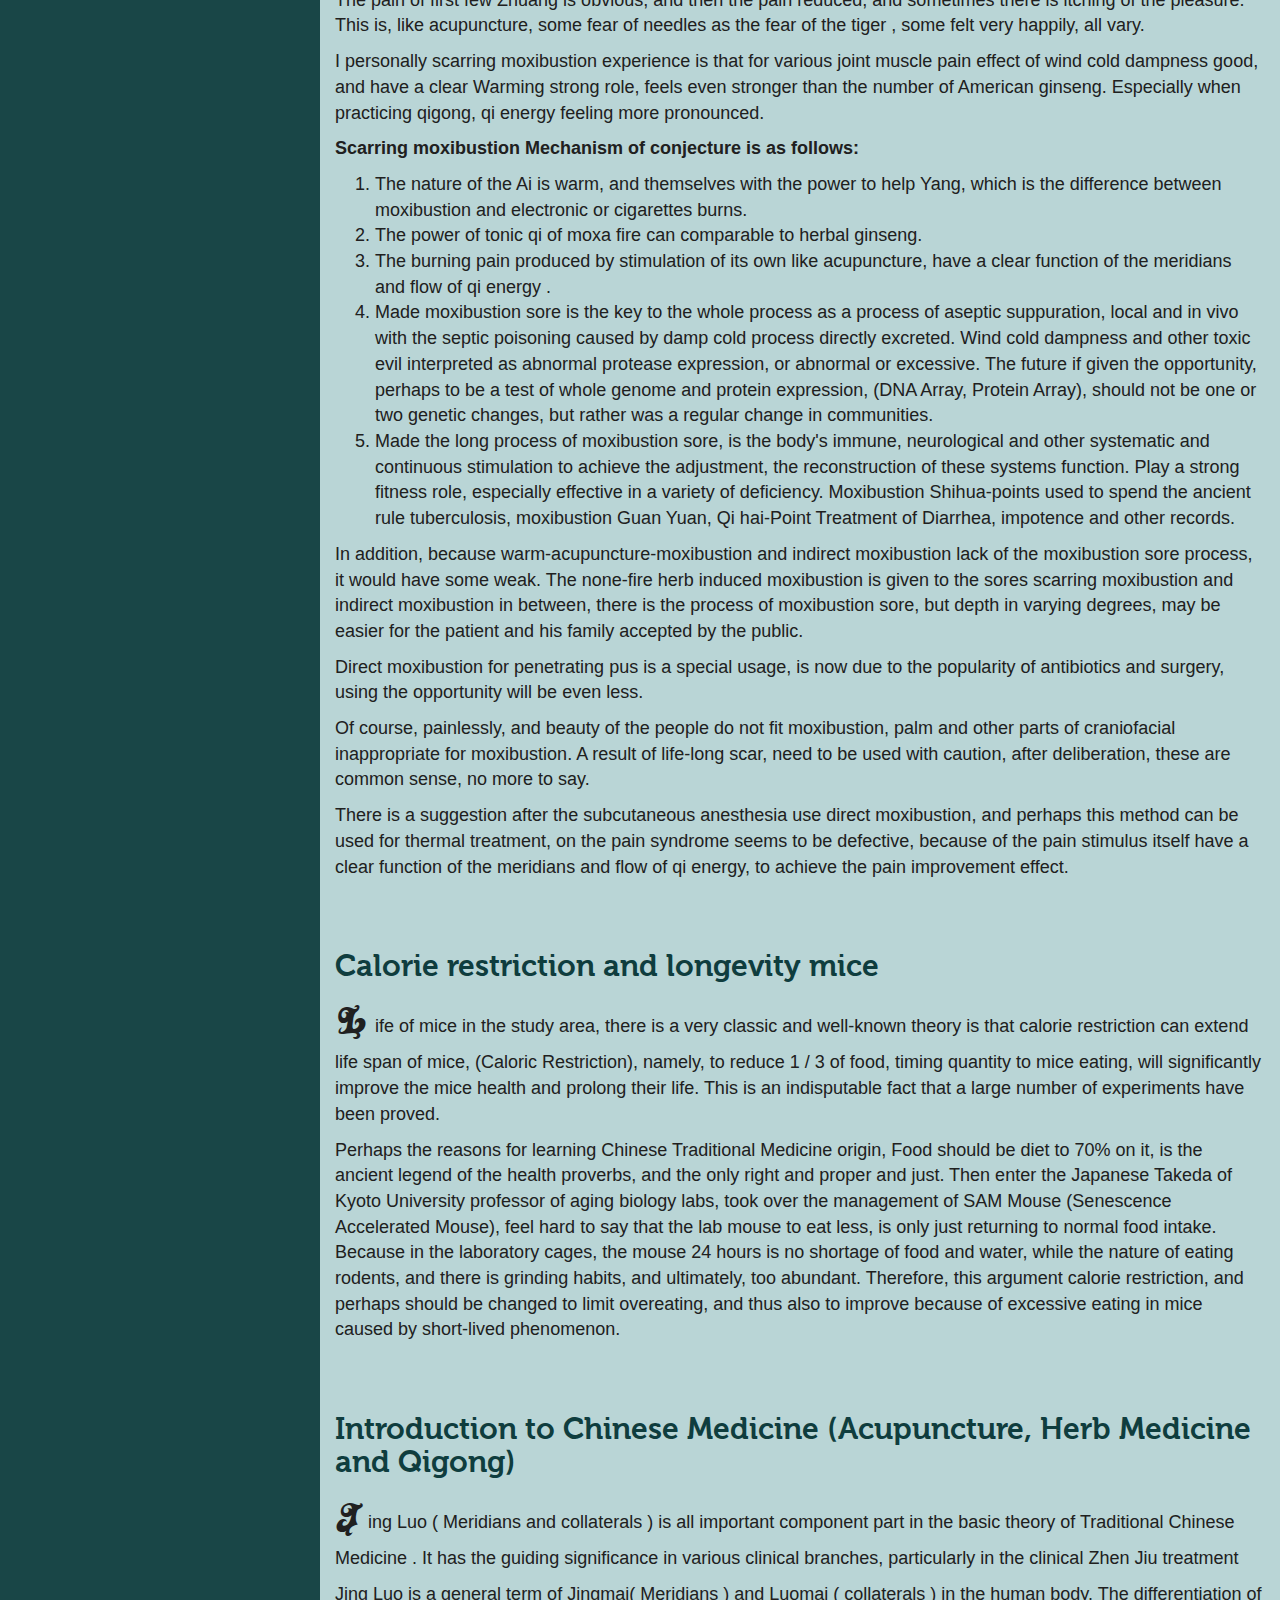
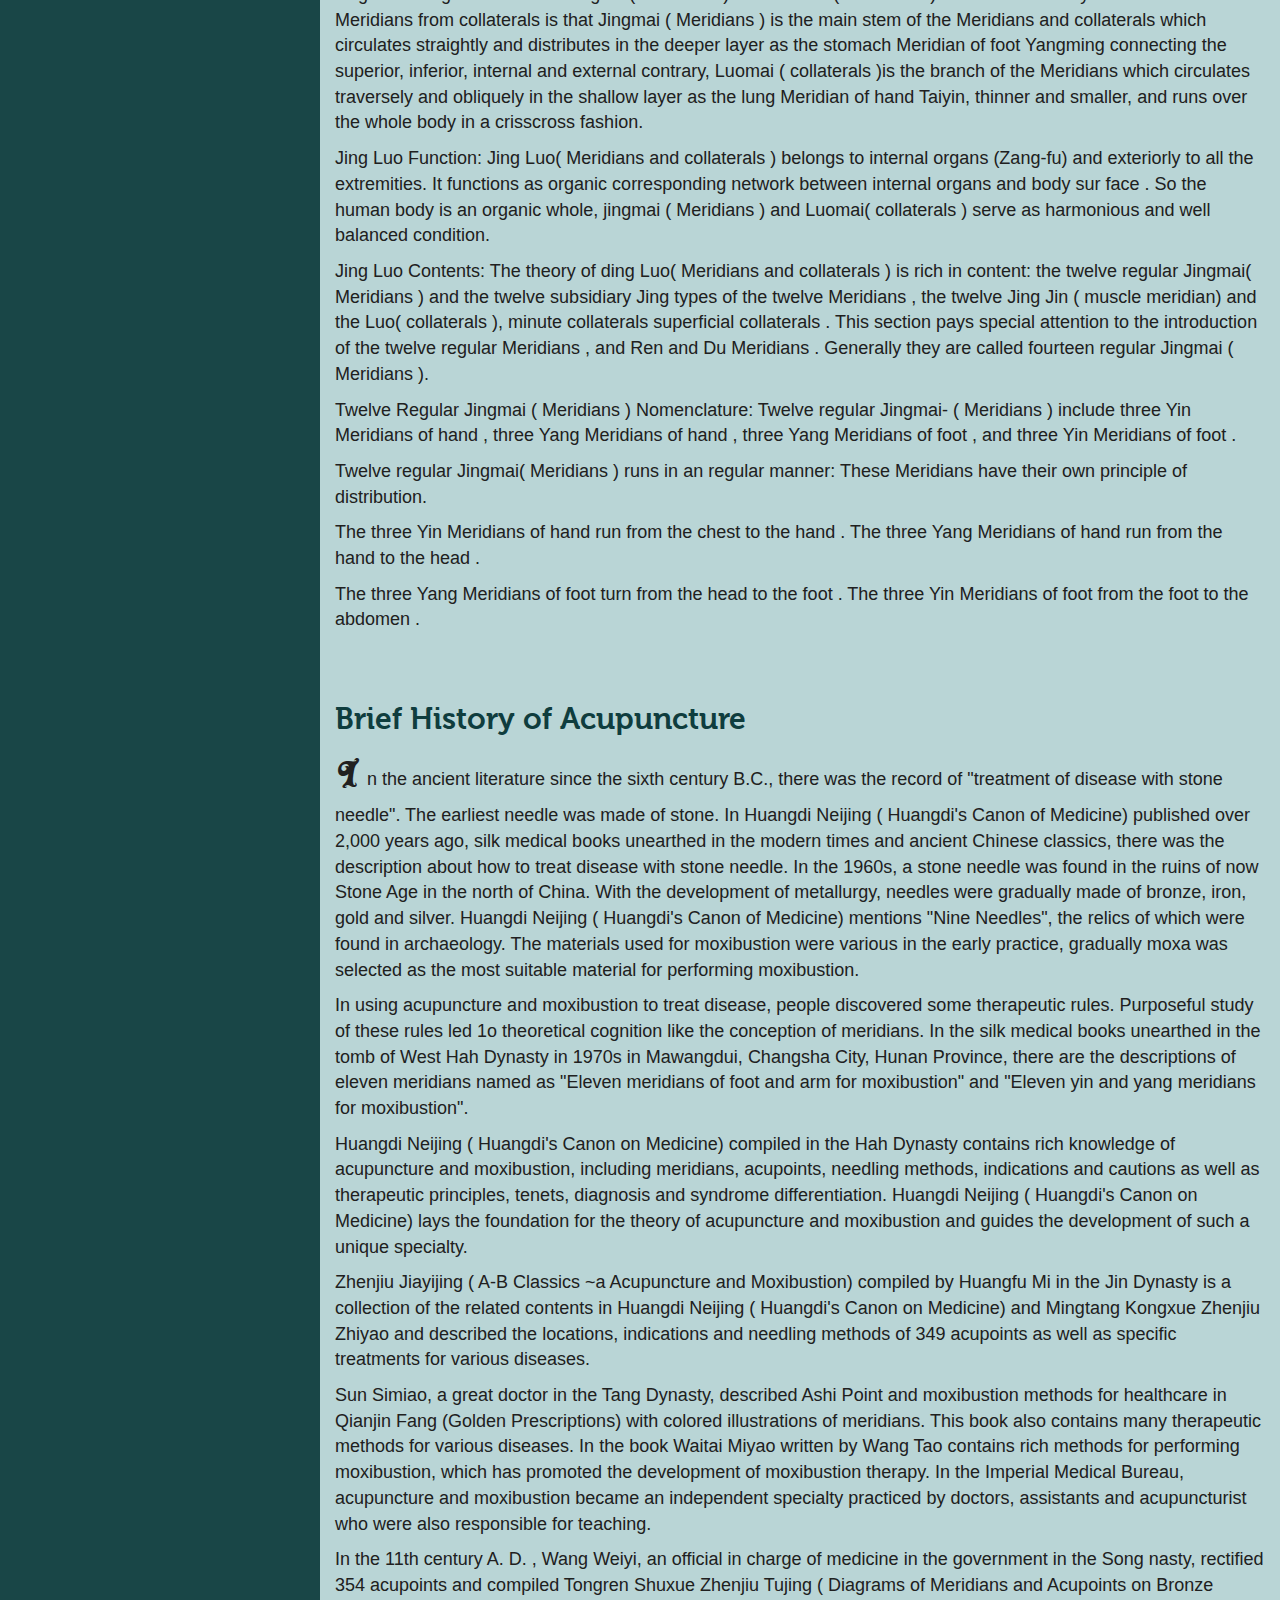
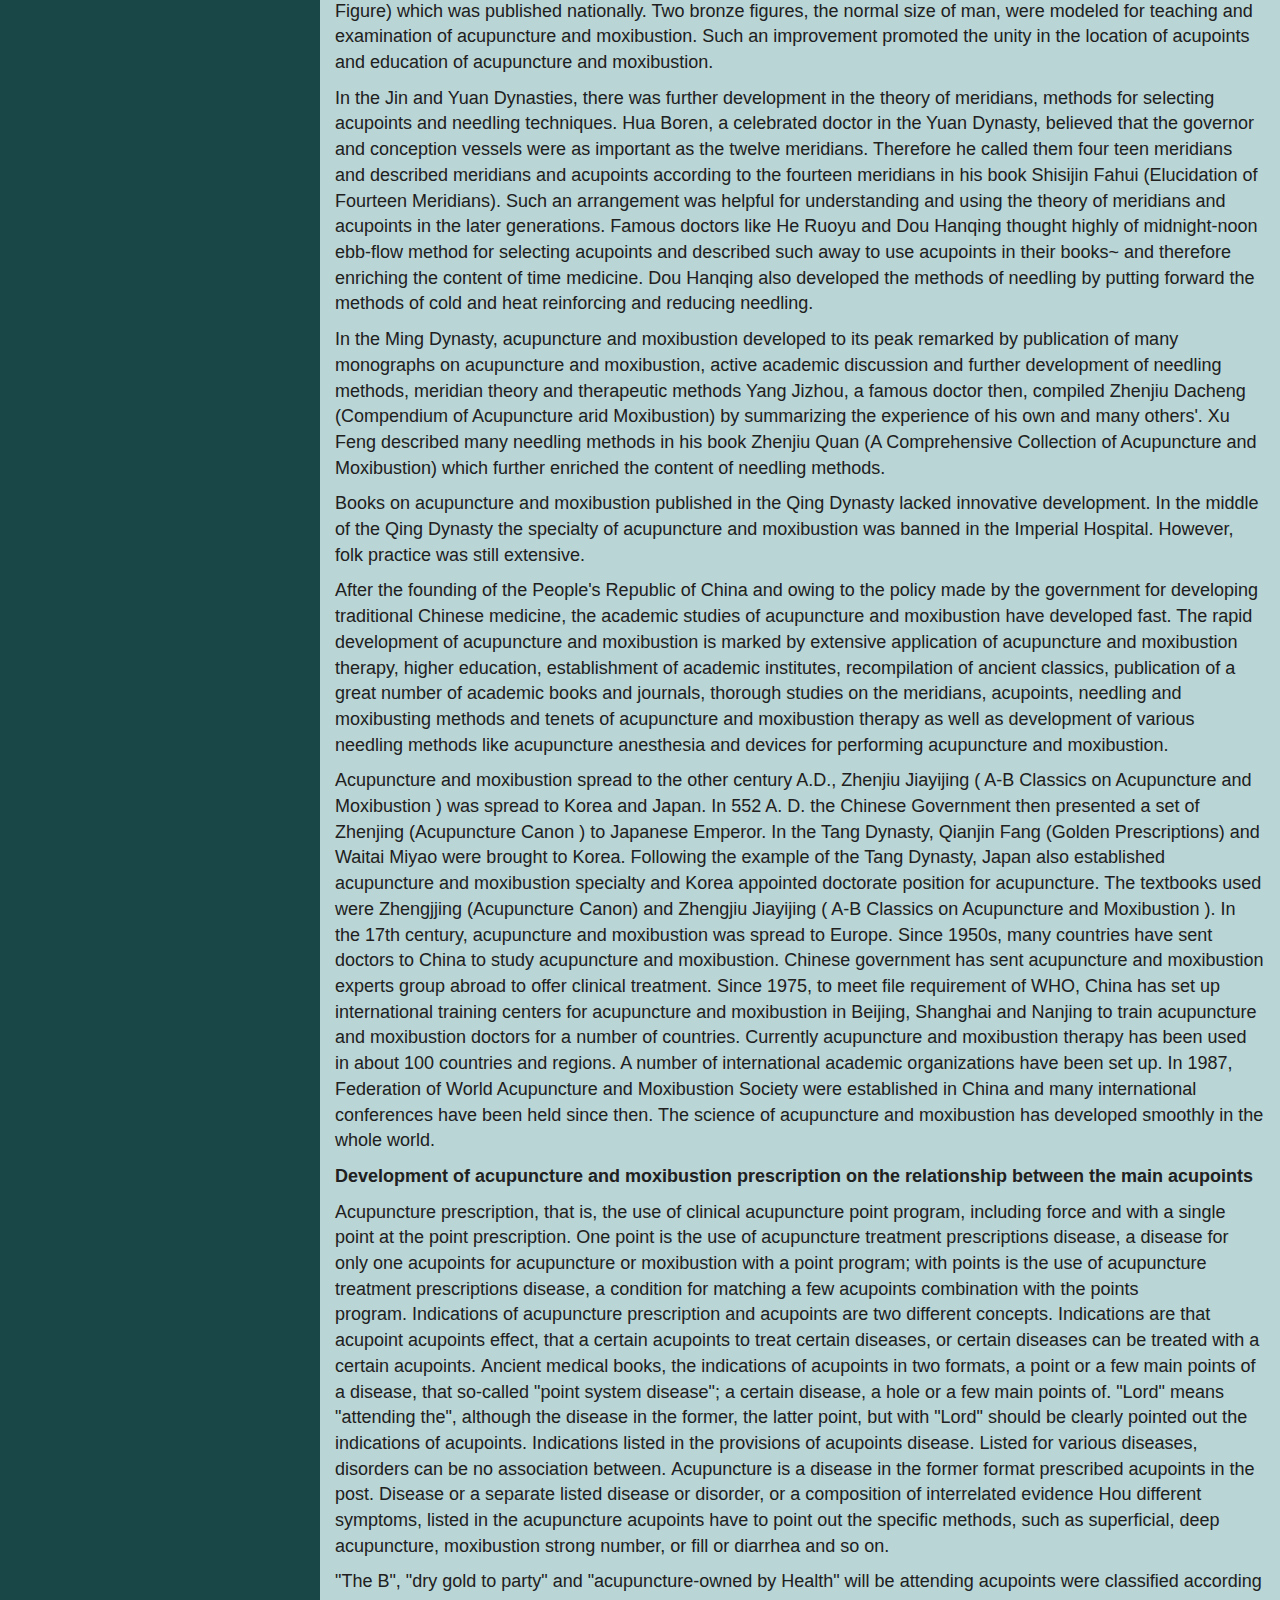
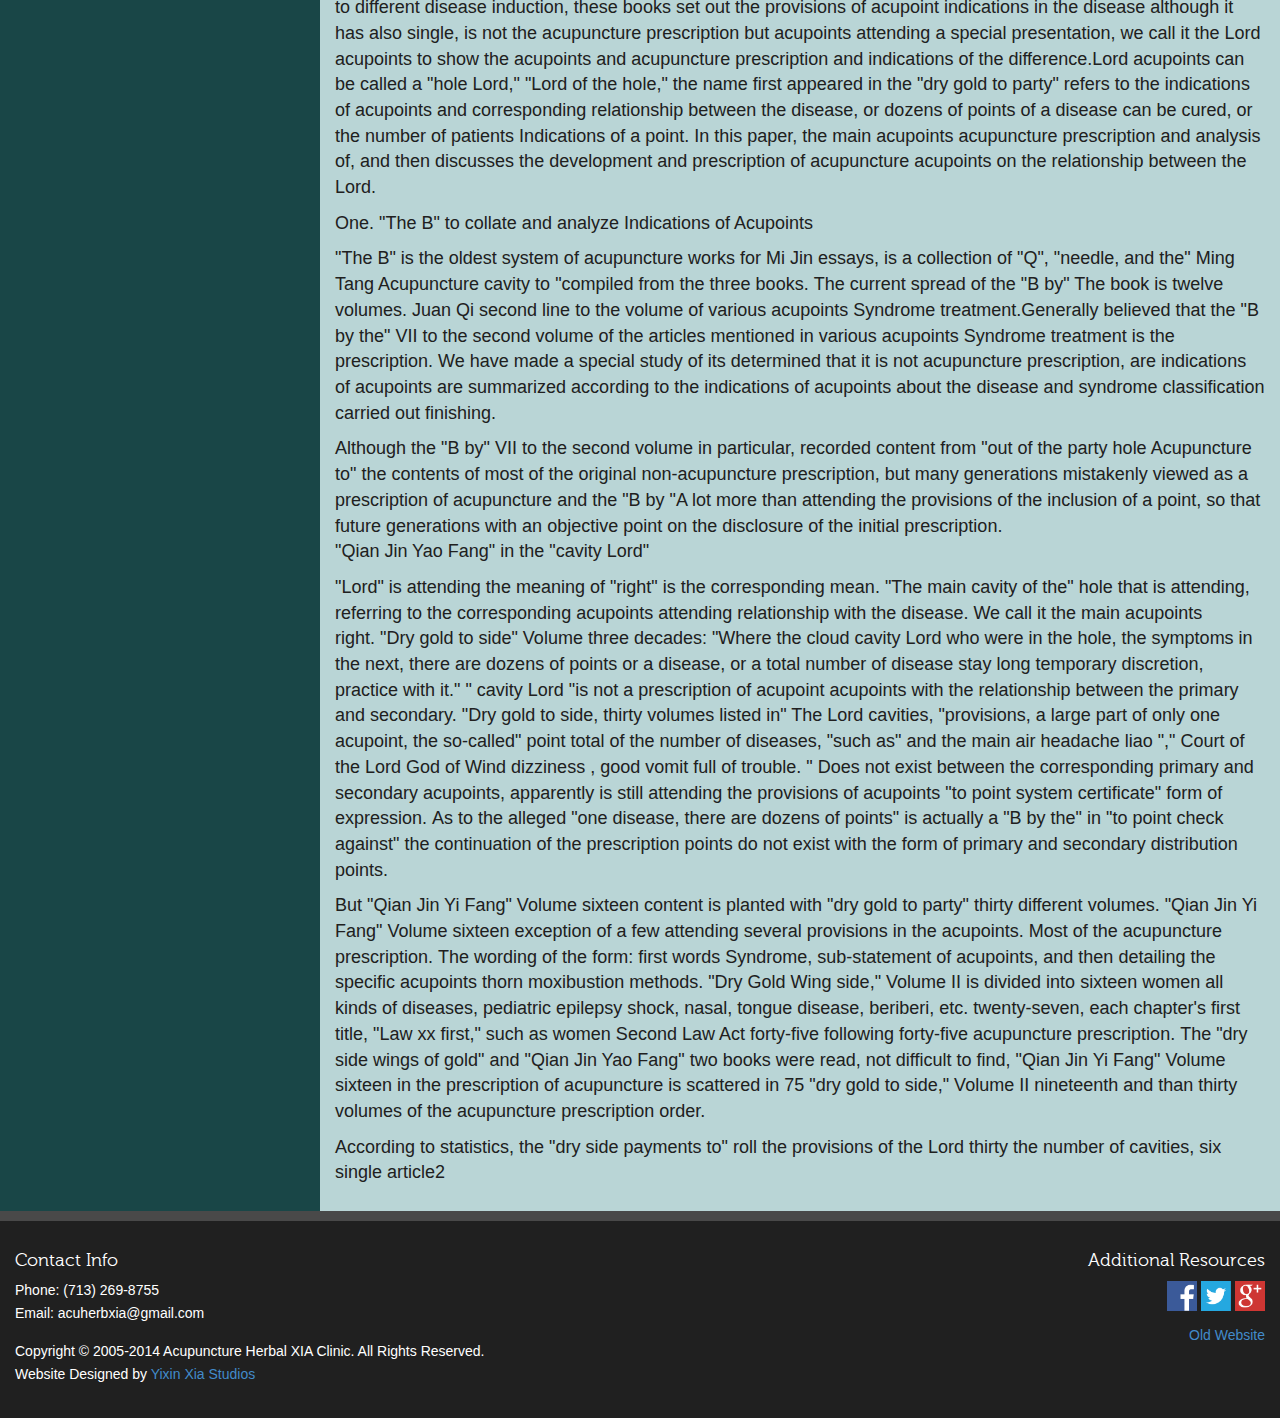
<file: houston-acupuncture-theories.html>
<!DOCTYPE html>
<html>
<head lang="en">
    <meta charset="UTF-8">
    <title>Houston Acupuncture Theories</title>
    <meta name="ROBOTS" content="index,follow"/>
    <meta name="Keywords" content="Acupuncture Houston, TX, Back, Neck, Shoulder, Knee, Foot, Sciatic, Pain"/>
    <meta name="Description"
          content="Acupuncture Houston, TX, Herbal Therapy, treats Pain Relief, Infertility, Low Back Pain, Sciatica, Neck, Shoulder, Knee and Foot Pain, Migraine Headache, Arthritis, Weight Loss, Depression, Chronic Fatigue"/>

    <link rel="stylesheet" type="text/css" href="css/bootstrap.min.css"/>
    <link rel="stylesheet" type="text/css" href="stylesheets/bootstrap_ms.css"/>
    <link rel="stylesheet" type="text/css" href="stylesheets/styles.css"/>

    <meta name="viewport" content="width=device-width, user-scalable=no">
</head>

<body>

<div class="navbar navbar-default navbar-fixed-top mainNavTop" role="navigation">
    <div class="container">
        <div class="navbar-header logoContainer desktopOnly">
            <a href="#" class="scroll-link" data-id="top"><img src="images/logo.png"
                                                               alt="Acupuncture Houston Logo"/></a>
        </div>
        <div class="navbar mainNav">
            <div class="menuToggle mobileOnly">
                <div class="toggleContainer">
                    <a href="#">Menu</a>
                </div>
            </div>
            <ul class="nav navbar-nav">
                <li><a href="index.html#about">About</a></li>
                <li><a href="index.html#theory">Theory</a></li>
                <li><a href="index.html#treatments">Treatments</a></li>
                <li><a href="index.html#contact">Contact</a></li>
                <li><a href="/acupuncture_blog/" target="_blank">Blog</a></li>
            </ul>
        </div>
    </div>
</div>

<div class="container-full allcontainer subpageContainer" id="theoryDetails">

<div class="col-xs-12 col-md-3 colLeft">
    <ul class="list-unstyled">
        <li class="list-group-item-heading header">My Theories</li>
        <li><a href="#qi" class="scroll-link" data-id="qi">Qi Energy</a></li>
        <li><a href="#illness" class="scroll-link" data-id="illness">What Cause Illnesses</a></li>
        <li><a href="#acupuncture" class="scroll-link" data-id="acupuncture">Acupuncture</a></li>
        <li><a href="#herbal" class="scroll-link" data-id="herbal">Chinese Herbal Medicine</a></li>
        <li><a href="#decoction" class="scroll-link" data-id="decoction">Decoction</a></li>
        <li><a href="#moxibustion" class="scroll-link" data-id="moxibustion">Moxibustion</a></li>
        <li><a href="#massage" class="scroll-link" data-id="massage">Chinese therapy massages (Tuina) and Japanese Shiatsu</a></li>
        <li><a href="#qigong" class="scroll-link" data-id="qigong">Qigong and self exercise</a></li>
        <li><a href="#sports" class="scroll-link" data-id="sports">Sports and self exercise</a></li>
        <li><a href="#medicine" class="scroll-link" data-id="medicine">Medicine and poison</a></li>
        <li><a href="#smoxibustion" class="scroll-link" data-id="smoxibustion">Scarring moxibustion</a></li>
        <li><a href="#calorie" class="scroll-link" data-id="calorie">Calorie restriction and longevity mice</a></li>
        <li><a href="#introCM" class="scroll-link" data-id="introCM">Introduction to Chinese Medicine</a></li>
        <li><a href="#history" class="scroll-link" data-id="history">History of Acupuncture</a></li>
    </ul>
</div>

<div class="col-xs-12 col-md-9 colRight">
<h1>Traditional Chinese Medicine Theories</h1>

<h2 id="qi">Qi Energy</h2>

<p class="firstP">Qi, its meaning is too broad, from the ancient philosophical doctrine of Qi is now usually
    referred to the air, angry, and fatigue, and can be described as ubiquitous in Chinese word. Here I would
    like to discuss is bio-Qi energy in Traditional Chinese Medicine, also known as source of the life, Qigong
    and martial arts focus on raising Qi energy, and, as I understand the concept of Qi energy between the two
    should be the same or basically the same.</p>

<p>In order to avoid the meaning of confused with other Qi concept, temporarily referred to as &quot;Qi energy&quot;,
    is the driving force behind the creation of life is to maintain the most basic element of biological
    phenomena. Is different from the electric, magnetic, infrared, and radiation instruments can be used as a
    human have not yet detected bio-energy, the situation is similar to the hundred years ago, the radioactivity
    of human cognition. Qi energy can only exist in vivo (perhaps also present in the atmosphere of plants in
    nature, so for many Chinese traditional health practice that under old trees have a stronger sense of
    practicing qigong), with the disappearance of life forms Qi energy can also disappear, such as trauma and
    accidents, or with the exhaust Qi energy of life also will be suspended, like the end of the disease and die
    of just old age.</p>

<p>Qi energy flows in the meridians (or body channels), to reach and supply of energy in the limbs, internal
    organs, so as to maintain the normal function of organs and systems, such as from the digestion, metabolism,
    exercise, from reproduction to the nerves, the immune system, have to rely on in the supply of Qi energy and
    thus be able to play the normal function of various systems.</p>

<p>Meridian is now known to be different from the nerves, blood vessels and lymphatic vessels than the other
    exists only in the living body, the connection of organs, limbs, blood vessels and neural network systems
    among the various systems. Nerve signals as nerve conduction and vascular circulation for blood cells, body
    fluids, and a variety of proteins, meridians as the carrier of Qi energy can be conducted for the exclusive.
    Meridian, situation may like looking for the understanding of radio waves cannot be in the railway and
    highway to look through. In the context of skin, muscle, veins and nerve between the carrier and its own
    path, just the naked eye does not see.</p>

<p>Qi energy and the meridian of the results show depends on a future cooperation zones in chemistry and physics
    to inventions, the need for new ways of thinking and experimental methods, because it is the living body,
    have so far different from the existing body specimens in vitro and in experimental methods. If it comes to
    Qi energy that can be of human cognition, and is able to operate the day, and now those who hope in the
    future be able to revive the frozen people body, but added that may be revived. Because they theoretically
    should be the body and cells are not damaged, and only because of the lack of a source of life - Qi energy,
    as long as they find appropriate ways to enter the Qi energy can on the list. (I wonder if that day is a
    blessing or a curse, if the world is full of immortality of the body, may leave more space for future
    generations). That day, nor be divided into Western and Eastern Traditional medicine, only the medical term,
    because the target is consistent: the treatment regimen (people see a doctor not only for the purpose of
    medical treatment, many in order to better health). Doctors will use new device to transfer Qi energy, and
    governance Qi energy, may have to use traditional methods such as acupuncture, qigong and herbal medicine,
    because this artificial synthetic Qi energy not as good as their original.</p>

<h2 id="illness">What Cause Illnesses</h2>

<p class="firstP">Many medical books addressed the question &ldquo;what caused the illnesses?&rdquo; This
    question has been
    asked throughout the human history. The aging/lifestyle related health problems are different with infection
    and epidemic diseases that occurred in the past.</p>

<p>General speaking , the diseases can be divided into three categories. The first factor is the external
    threats (bacteria, virus and other external pathogen). The second factor is the internal wound caused by the
    life style and aging related factors. The last factor is related to the traumatic injuries and genetic
    mutations, etc,.</p>

<p>Decades ago, most diseases are caused by bacteria, viruses, epidemic diseases, and surgical injury. After the
    discovery of anti-bacteria medicine and the improvement of our hygiene condition, the external threats
    became insignificant .</p>

<p>Now we often hear about the disease such as cancer, cholesterol, diabetes, back pain and skeletal injuries.
    All of these problems are not related to external factors directly, but instead, it&rsquo;s more related to
    our life style or aging . Smoking, drinking, over-eating, over-working, stress contribute to the problem,
    our life-span is more longer then before, so we have lot of new problems with the aging. Those new kind of
    diseases often invade elders. The chance of getting prostate cancer will more likely to occur to someone who&rsquo;s
    50+. All of these factors will affect the Qi energy, resulting weakening of Qi energy, which may cause
    mutation within our DNA. Finally, our organs, joints, bones, tissues and cells lost control and
    nourishment.</p>

<p>It is difficult to imagine that if we swallow a tablet of medicine it will cure those diseases the life style
    and aging related. I believe that the right way for treating those diseases is not directly to annihilate
    external threats or only broke some place to stop pathogenic pathway, my strategy of therapy for treating
    this kind of diseases is designated to improve and regulates the Qi energy by the therapy methods of
    acupuncture, herbal medicine or some self exercises like Qigong and suitable life style. Then get the
    control of body systems such as the immune, nerve, metabolize and bone-muscle systems. It will eventually
    restore back the normal function by improving the environment of these pathological changes of cells and
    genes.</p>

<p>Also I believe that the most effective medicine is keeping body in health condition, which means prevention
    is the primary concern for us. It is the best way to do some thing before we get cancer or othre
    illness.Traditional Chinese Medicine(TCM)</p>

<p>The Traditional Chinesel Mmedicine (TCM) has been around for more than 2000 years. It is a different medical
    system compare to the western medical systems. The TCM have a different history and ideology compared to the
    western modern medicines. For example, in the early stage of the TCM development, epidemic diseases were
    serious threat to human in west, while in China, the epidemic diseases are less of a treat. It might be the
    geographic factors that Chinese Empire was isolated from other empires. The peoples in that time are more
    aware in the importance of human body self.</p>

<p>From what I know , the TCM is a different theory that is very dissimilar from the western conventional
    medicine in the ways of understandings of diseases and health. The TCM&rsquo;s basic treatment is to improve
    and regulate the Qi (pronounced chee) energy to offer better resistance against both the external and
    interior pathogenic factors. This will improve the body&rsquo;s health condition. The therapy methods will
    include acupuncture, herbal medicine, moxibustion, Chinese therapy massage (Tuina), and self exercise
    methods like Qigong, Taiji and many more.</p>

<h2 id="acupuncture">Acupuncture</h2>

<p class="firstP">Acupuncture is one of the major methods for prevention and treatment of diseases in TCM.
    Acupuncturist
    inserts a needle to acupoint in the body surface, which use needling manipulation methods to induce and
    regulate the patient&rsquo;s Qi energy.</p>

<p>Because of the advancement within the human technology, the acupuncture needle has changed over time. The
    stainless and disposable needle is common use now, and with the aid of tubes, the needle is inserted much
    faster than before. During the needling sensation, the patient will feel almost no pain. By the manipulation
    of acupuncturist, the sensation of needling will induce soreness, numbness, a distention feeling or
    heaviness around the point even conduct to distance . Sometimes, patient will feel coldness, warmness,
    itching, pain, electric-shock feeling, etc. In principle, the patient will have a feeling of comfort.</p>

<p>Pain is a common symptom in many illnesses and occur in every part of our body. From muscle, skeletal and
    neurotic system to gynecology condition, acupuncture therapy has special effectiveness against illness that
    involves physical pain. Also, acupuncture is effective against others symptoms like rhinitis, asthma,
    constipation, and sleeping problems, and etc.</p>

<h2 id="herbal">Chinese Herbal Medicine</h2>

<p class="firstP">In Chinese herbal medicine, the different characters of herbal are employed to treat diseases
    and help the
    body to restore health. The species of herbal medicine is very broad, including plants, animals and mineral.
    Some of it is crude, while others are processed. The dosage form of herbal medicine have decoction, powder,
    pill, bolus, extract, ointment, plaster, medicated wine, medicated tea, distilled medicinal water, and etc.
    They can be taken through oral, external application, medicated diet, and etc. Recently, the concentrated
    granule is a new form of herbal medicine, it is easier for herbal quality control and drug
    administration.</p>

<p>The herbal medicine is very popular and commonly used for diseases treatment and prevention in TCM history
    and in modern China.</p>

<h2 id="decoction">Decoction</h2>

<p class="firstP">It is a liquid preparation, usually made by boiling drugs with water, or with a proper amount
    of other
    liquids (such as wine and vinegar) in some special cases. When preparing a decoction, drugs are put into a
    vessel in which the material's chemical property is comparative stable (such as earthenware, or enamel,
    never an iron or copper pot) and then clean water is poured in to submerge all the drugs. After the drugs
    are soaked for 30-60 minutes, the pot with the drugs is placed on fire, first quick-boiled, and then
    simmered. The drugs will be decocted for a certain period of time according to the different requirements,
    then the liquid decoction can be served (in some case, it need to be filtered). Mostly the decoction time is
    between 20 to 30 minutes, with repeats of the procedure. Usually one dose a day, taken twice in morning and
    evening.</p>

<p>Now, many peoples use the Concentrated Herbal Granule, it is soluble to hot water, is convenient to take.</p>


<h2 id="moxibustion">Moxibustion</h2>

<p class="firstP">Moxibustion is an external method by ignition of moxa wool in acupoint of skin for prevention
    and treatment.
    The theory is same with acupuncture. There are two types of Moxibustion: no scarring and scarring
    moxibustion.</p>

<p>Moxibustion therapy especially the scarring type have special effica cy in some chronic and stubborn
    diseases.</p>

<h2 id="massage">Chinese therapy massages (Tuina) and Japanese Shiatsu</h2>

<p class="firstP">The manipulation methods used in Chinese massage contains more than ten ways, including
    pushing, rolling, kneading, rubbing, scrubbing, grasping, pressing, tapping etc. The Japanese Shiatsu mainly
    use thumb pressing. The disease diagnosis and selection of the acupoint and channel are similar with the TCM
    theory, by massage to regulating the Qi function.</p>

<h2 id="qigong">Qigong and self exercise</h2>

<p class="firstP">Qigong is an art of self-training both for the body and mind, by regulating three elements of Qi gong:
    the
    body, breathing and mind. This will cultivate and strengthen the Qi energy, to preventing and curing
    diseases, which will strengthen healthiness and prolonging life.</p>

<p>The types of Qigong have static Qigong (that like the relaxation), inner-nourishing, roborant, heavenly
    circuit, dynamic Qigong that is eight-section brocade (Baduanjin) and Yijinjin, etc.</p>

<p>Form my understanding, the new born baby is in perfect condition of Qi energy because the Qi energy circulate
    through the body with no any obstruct and is full of strong force. Following the growth to adult, people get
    ambitions , stress and ill, and the Qi energy will be weakened. The goal of Qigong is try to get back to the
    original condition. The Qigong training is mainly the mind training - training the brain into a deep level
    of quietness, stop to think anything between exercise times. Because the quietness, Qi energy or Qi stream
    will start to move smoothly through the whole body, and the body Qi will be cultivated and strengthen. If
    you feel the Qi is getting stronger and stronger, then you are triumphant. The Qi feeling and strength vary
    from person to person, mostly is like a stream flow through the body in channel (technical word in TCM,
    almost acupoint is along the channels).</p>

<h2 id="sports">Sports and self exercise</h2>

<p class="firstP">Basically, the modern sports are good for competition and performance. They are suitable for young
    peoples
    but it&rsquo;s not designed for the elder people. The Chinese traditional sports are different to the modern
    sports, and they can be divided into two types - one is mainly used for martial arts, and another one is
    mainly used for health purposes.</p>

<p>Over the long history, Chinese created many kinds of self exercise for different age, sex, region, personal
    interests, and health conditions. So you can pick up one that is suitable to your body condition and to your
    personal interesting, since it will be easier for you to exercise anytime and anywhere. Persist exercise is
    very important for all kinds of health exercises.</p>

<h2 id="medicine">Medicine and poison</h2>

<p class="firstP">Everyone is different. Because of the differences between people, one particular medicine may be
    effective for that
    particular person. On the other hand, it could also be poisonous to another person.</p>

<p>Usually we accept the concept that the same medicine can treat different patients because they have same disease
    during the diagnosis. It is OK for diseases caused by external factors, but it is not a right treatment for diseases
    caused within life style and aging. The patients are very different in their age, sex, health conditions, life
    styles and health history, so we have to make different plans of treatment for everyone.</p>

<h2 id="smoxibustion">Scarring moxibustion</h2>

<p class="firstP">I once read an article sketches the Ming Dynasty who have do not remember the author and title, is an
    outsider
    mentioned Moxibustion. Author himself an official in the southern parts of the day caught a big robber, often forced
    into houses, rape women. Officials difficult to understand how 80-year-old man can still can do like this. Then
    privately asked, Robber, said: &quot;Nothing special, just every year have moxibustion treatment under the navel for
    decades.&quot;</p>

<p>On a famous acupuncture and moxibustion scientist, Mr. Tanan Cheng described the twenties of the last century,
    traveling Nagasaki, Japan, the culture of the region popular with moxibustion treatment. Any street or alley in the
    first end, there must be a moxibustion treatment rooms, physicians, and within the moxibustion technician.
    Moxibustion doctor do diagnosis and painting point mark, moxibustion technician burn herbal Ai (also known as moxa
    or Argy Wormwood Leaf) at the punctuation. At that time, moxibustion therapy is not common seen in China because
    Qing imperial court that unsightly. Later, I studied in Japan, also occasionally heard people talk about moxibustion
    treatment, saying that Kyoto is only a monk of a temple in the treatment, very effective.</p>

<p>Own over 40, all kinds of pain throughout the body began to appear. I do not know because the exertion injuries, or
    eating wrong, or other reasons, but I think it is related with the genetic constitution. Self-notebook from my
    father, there are a variety pain of neck, shoulder, waist, and leg constantly, but, while this year is already 85
    years old, still not have high blood pressure, high cholesterol, diabetes and other internal organs diseases.
    Probably poison did not stay within the organs are outward divergence to the limbs, joints. Also have give myself
    acupuncture treatment, a long time is too cumbersome, and inconvenient in winter. Search literature, Chinese ancient
    culture of moxibustion was very popular and always on the treatment of hundreds of Zhuang (burn a column is called a
    Zhuang), not only medical treatment available, even as for stronger health purposes. Great Doctor Sun Simiao have
    &quot;To the health, the Zusanli Point should always moxibustion,&quot; the famous saying. It was until the Qing
    Dynasty, acupuncture and moxibustion treatment has become significantly reduced.</p>

<p>According to the traditional methods, to produce their own moxibustion sore ointment and moxibustion sore care is
    very troublesome thing. Moxibustion sore cream, etc. figured out the main purpose is to help moisturizing and onset
    of moxibustion sore, it hands out as Vaseline gauze and paper tape, so that moxibustion sore care dressing on the
    more convenient.</p>

<p>Moxa should be to preserve more than a few years old better, mellow flavor, the new moxa is spicy pungent. Fixed
    points later, when, as part of different, moxa cone, large or small, muscular fat may like jujube nuclear size,
    other parts can be the size of grain of wheat or soybeans, but also with people vary. Moxa cone from small mounting,
    in principle, need the entire area heat thoroughly. Or dozens or hundreds of Zhuang, most require forty to fifty
    minutes. The onset of Moxibustion is key point in whole process, an average of forty days or so. Occasionally the
    onset of moxibustion sore is not a thorough, and perhaps need to use qi energy and blood nourishing herbal medicine,
    or eating high-protein content of food in order to help moxibustion sore episode, can also needle acupuncture around
    the sores, through the lead role in qi energy in order to help induce the moxibustion sore onset. Each site should
    not be too much moxibustion, as many injured blood and qi energy consumption, and moxibustion sore penetrating
    maturation is not ideal, of course, have to justify it, and according to the strength of endowment by moxibustion
    were determined. If, after the color of pale scar moxibustion, which is toxic discharges have been outside, dark
    purple color, then maybe next year have to re-moxibustion</p>

<p>The pain of first few Zhuang is obvious, and then the pain reduced, and sometimes there is itching of the pleasure.
    This is, like acupuncture, some fear of needles as the fear of the tiger , some felt very happily, all vary.</p>

<p> I personally scarring moxibustion experience is that for various joint muscle pain effect of wind cold dampness
    good, and have a clear Warming strong role, feels even stronger than the number of American ginseng. Especially when
    practicing qigong, qi energy feeling more pronounced.</p>

<p><strong>Scarring moxibustion Mechanism of conjecture is as follows:</strong><br/>
</p>
<ol>
    <li>The nature of the Ai is warm, and themselves with the power to help Yang, which is the difference between
        moxibustion and electronic or cigarettes burns.
    </li>
    <li> The power of tonic qi of moxa fire can comparable to herbal ginseng.</li>
    <li>The burning pain produced by stimulation of its own like acupuncture, have a clear function of the meridians and
        flow of qi energy .
    </li>
    <li> Made moxibustion sore is the key to the whole process as a process of aseptic suppuration, local and in vivo
        with the septic poisoning caused by damp cold process directly excreted. Wind cold dampness and other toxic evil
        interpreted as abnormal protease expression, or abnormal or excessive. The future if given the opportunity,
        perhaps to be a test of whole genome and protein expression, (DNA Array, Protein Array), should not be one or
        two genetic changes, but rather was a regular change in communities.
    </li>
    <li>Made the long process of moxibustion sore, is the body's immune, neurological and other systematic and
        continuous stimulation to achieve the adjustment, the reconstruction of these systems function. Play a strong
        fitness role, especially effective in a variety of deficiency. Moxibustion Shihua-points used to spend the
        ancient rule tuberculosis, moxibustion Guan Yuan, Qi hai-Point Treatment of Diarrhea, impotence and other
        records.
    </li>
</ol>
<p>In addition, because warm-acupuncture-moxibustion and indirect moxibustion lack of the moxibustion sore process, it
    would have some weak. The none-fire herb induced moxibustion is given to the sores scarring moxibustion and indirect
    moxibustion in between, there is the process of moxibustion sore, but depth in varying degrees, may be easier for
    the patient and his family accepted by the public.</p>

<p>Direct moxibustion for penetrating pus is a special usage, is now due to the popularity of antibiotics and surgery,
    using the opportunity will be even less.</p>

<p>Of course, painlessly, and beauty of the people do not fit moxibustion, palm and other parts of craniofacial
    inappropriate for moxibustion. A result of life-long scar, need to be used with caution, after deliberation, these
    are common sense, no more to say.</p>

<p>There is a suggestion after the subcutaneous anesthesia use direct moxibustion, and perhaps this method can be used
    for thermal treatment, on the pain syndrome seems to be defective, because of the pain stimulus itself have a clear
    function of the meridians and flow of qi energy, to achieve the pain improvement effect.</p>

<h2 id="calorie">Calorie restriction and longevity mice</h2>

<p class="firstP">Life of mice in the study area, there is a very classic and well-known theory is that calorie
    restriction can extend
    life span of mice, (Caloric Restriction), namely, to reduce 1 / 3 of food, timing quantity to mice eating, will
    significantly improve the mice health and prolong their life. This is an indisputable fact that a large number of
    experiments have been proved.</p>

<p>Perhaps the reasons for learning Chinese Traditional Medicine origin, Food should be diet to 70% on it, is the
    ancient legend of the health proverbs, and the only right and proper and just. Then enter the Japanese Takeda of
    Kyoto University professor of aging biology labs, took over the management of SAM Mouse (Senescence Accelerated
    Mouse), feel hard to say that the lab mouse to eat less, is only just returning to normal food intake. Because in
    the laboratory cages, the mouse 24 hours is no shortage of food and water, while the nature of eating rodents, and
    there is grinding habits, and ultimately, too abundant. Therefore, this argument calorie restriction, and perhaps
    should be changed to limit overeating, and thus also to improve because of excessive eating in mice caused by
    short-lived phenomenon.</p>

<h2 id="introCM">Introduction to Chinese Medicine (Acupuncture, Herb Medicine and Qigong)</h2>

<p class="firstP">Jing Luo ( Meridians and collaterals ) is all important component part in the basic theory of Traditional Chinese
    Medicine . It has the guiding significance in various clinical branches, particularly in the clinical Zhen Jiu
    treatment</p>

<p>Jing Luo is a general term of Jingmai( Meridians ) and Luomai ( collaterals ) in the human body. The differentiation
    of Meridians from collaterals is that Jingmai ( Meridians ) is the main stem of the Meridians and collaterals which
    circulates straightly and distributes in the deeper layer as the stomach Meridian of foot Yangming connecting the
    superior, inferior, internal and external contrary, Luomai ( collaterals )is the branch of the Meridians which
    circulates traversely and obliquely in the shallow layer as the lung Meridian of hand Taiyin, thinner and smaller,
    and runs over the whole body in a crisscross fashion.</p>

<p>Jing Luo Function: Jing Luo( Meridians and collaterals ) belongs to internal organs (Zang-fu) and exteriorly to all
    the extremities. It functions as organic corresponding network between internal organs and body sur face . So the
    human body is an organic whole, jingmai ( Meridians ) and Luomai( collaterals ) serve as harmonious and well
    balanced condition.</p>

<p>Jing Luo Contents: The theory of ding Luo( Meridians and collaterals ) is rich in content: the twelve regular
    Jingmai( Meridians ) and the twelve subsidiary Jing types of the twelve Meridians , the twelve Jing Jin ( muscle
    meridian) and the Luo( collaterals ), minute collaterals superficial collaterals . This section pays special
    attention to the introduction of the twelve regular Meridians , and Ren and Du Meridians . Generally they are called
    fourteen regular Jingmai ( Meridians ).</p>

<p>Twelve Regular Jingmai ( Meridians ) Nomenclature: Twelve regular Jingmai- ( Meridians ) include three Yin Meridians
    of hand , three Yang Meridians of hand , three Yang Meridians of foot , and three Yin Meridians of foot .</p>

<p>Twelve regular Jingmai( Meridians ) runs in an regular manner: These Meridians have their own principle of
    distribution.</p>

<p>The three Yin Meridians of hand run from the chest to the hand . The three Yang Meridians of hand run from the hand
    to the head .</p>

<p>The three Yang Meridians of foot turn from the head to the foot . The three Yin Meridians of foot from the foot to
    the abdomen .</p>

<h2 id="history">Brief History of Acupuncture</h2>

<p class="firstP">In the ancient literature since the sixth century B.C., there was the record of &quot;treatment of disease with stone
    needle&quot;. The earliest needle was made of stone. In Huangdi Neijing ( Huangdi's Canon of Medicine) published
    over 2,000 years ago, silk medical books unearthed in the modern times and ancient Chinese classics, there was the
    description about how to treat disease with stone needle. In the 1960s, a stone needle was found in the ruins of now
    Stone Age in the north of China. With the development of metallurgy, needles were gradually made of bronze, iron,
    gold and silver. Huangdi Neijing ( Huangdi's Canon of Medicine) mentions &quot;Nine Needles&quot;, the relics of
    which were found in archaeology. The materials used for moxibustion were various in the early practice, gradually
    moxa was selected as the most suitable material for performing moxibustion.</p>

<p>In using acupuncture and moxibustion to treat disease, people discovered some therapeutic rules. Purposeful study of
    these rules led 1o theoretical cognition like the conception of meridians. In the silk medical books unearthed in
    the tomb of West Hah Dynasty in 1970s in Mawangdui, Changsha City, Hunan Province, there are the descriptions of
    eleven meridians named as &quot;Eleven meridians of foot and arm for moxibustion&quot; and &quot;Eleven yin and yang
    meridians for moxibustion&quot;.</p>

<p>Huangdi Neijing ( Huangdi's Canon on Medicine) compiled in the Hah Dynasty contains rich knowledge of acupuncture and
    moxibustion, including meridians, acupoints, needling methods, indications and cautions as well as therapeutic
    principles, tenets, diagnosis and syndrome differentiation. Huangdi Neijing ( Huangdi's Canon on Medicine) lays the
    foundation for the theory of acupuncture and moxibustion and guides the development of such a unique specialty.</p>

<p>Zhenjiu Jiayijing ( A-B Classics ~a Acupuncture and Moxibustion) compiled by Huangfu Mi in the Jin Dynasty is a
    collection of the related contents in Huangdi Neijing ( Huangdi's Canon on Medicine) and Mingtang Kongxue Zhenjiu
    Zhiyao and described the locations, indications and needling methods of 349 acupoints as well as specific treatments
    for various diseases.</p>

<p>Sun Simiao, a great doctor in the Tang Dynasty, described Ashi Point and moxibustion methods for healthcare in
    Qianjin Fang (Golden Prescriptions) with colored illustrations of meridians. This book also contains many
    therapeutic methods for various diseases. In the book Waitai Miyao written by Wang Tao contains rich methods for
    performing moxibustion, which has promoted the development of moxibustion therapy. In the Imperial Medical Bureau,
    acupuncture and moxibustion became an independent specialty practiced by doctors, assistants and acupuncturist who
    were also responsible for teaching.</p>

<p>In the 11th century A. D. , Wang Weiyi, an official in charge of medicine in the government in the Song nasty,
    rectified 354 acupoints and compiled Tongren Shuxue Zhenjiu Tujing ( Diagrams of Meridians and Acupoints on Bronze
    Figure) which was published nationally. Two bronze figures, the normal size of man, were modeled for teaching and
    examination of acupuncture and moxibustion. Such an improvement promoted the unity in the location of acupoints and
    education of acupuncture and moxibustion.</p>

<p>In the Jin and Yuan Dynasties, there was further development in the theory of meridians, methods for selecting
    acupoints and needling techniques. Hua Boren, a celebrated doctor in the Yuan Dynasty, believed that the governor
    and conception vessels were as important as the twelve meridians. Therefore he called them four teen meridians and
    described meridians and acupoints according to the fourteen meridians in his book Shisijin Fahui (Elucidation of
    Fourteen Meridians). Such an arrangement was helpful for understanding and using the theory of meridians and
    acupoints in the later generations. Famous doctors like He Ruoyu and Dou Hanqing thought highly of midnight-noon
    ebb-flow method for selecting acupoints and described such away to use acupoints in their books~ and therefore
    enriching the content of time medicine. Dou Hanqing also developed the methods of needling by putting forward the
    methods of cold and heat reinforcing and reducing needling.</p>

<p>In the Ming Dynasty, acupuncture and moxibustion developed to its peak remarked by publication of many monographs on
    acupuncture and moxibustion, active academic discussion and further development of needling methods, meridian theory
    and therapeutic methods Yang Jizhou, a famous doctor then, compiled Zhenjiu Dacheng (Compendium of Acupuncture arid
    Moxibustion) by summarizing the experience of his own and many others'. Xu Feng described many needling methods in
    his book Zhenjiu Quan (A Comprehensive Collection of Acupuncture and Moxibustion) which further enriched the content
    of needling methods.</p>

<p>Books on acupuncture and moxibustion published in the Qing Dynasty lacked innovative development. In the middle of
    the Qing Dynasty the specialty of acupuncture and moxibustion was banned in the Imperial Hospital. However, folk
    practice was still extensive.</p>

<p>After the founding of the People's Republic of China and owing to the policy made by the government for developing
    traditional Chinese medicine, the academic studies of acupuncture and moxibustion have developed fast. The rapid
    development of acupuncture and moxibustion is marked by extensive application of acupuncture and moxibustion
    therapy, higher education, establishment of academic institutes, recompilation of ancient classics, publication of a
    great number of academic books and journals, thorough studies on the meridians, acupoints, needling and moxibusting
    methods and tenets of acupuncture and moxibustion therapy as well as development of various needling methods like
    acupuncture anesthesia and devices for performing acupuncture and moxibustion.</p>

<p>Acupuncture and moxibustion spread to the other century A.D., Zhenjiu Jiayijing ( A-B Classics on Acupuncture and
    Moxibustion ) was spread to Korea and Japan. In 552 A. D. the Chinese Government then presented a set of Zhenjing
    (Acupuncture Canon ) to Japanese Emperor. In the Tang Dynasty, Qianjin Fang (Golden Prescriptions) and Waitai Miyao
    were brought to Korea. Following the example of the Tang Dynasty, Japan also established acupuncture and moxibustion
    specialty and Korea appointed doctorate position for acupuncture. The textbooks used were Zhengjjing (Acupuncture
    Canon) and Zhengjiu Jiayijing ( A-B Classics on Acupuncture and Moxibustion ). In the 17th century, acupuncture and
    moxibustion was spread to Europe. Since 1950s, many countries have sent doctors to China to study acupuncture and
    moxibustion. Chinese government has sent acupuncture and moxibustion experts group abroad to offer clinical
    treatment. Since 1975, to meet file requirement of WHO, China has set up international training centers for
    acupuncture and moxibustion in Beijing, Shanghai and Nanjing to train acupuncture and moxibustion doctors for a
    number of countries. Currently acupuncture and moxibustion therapy has been used in about 100 countries and regions.
    A number of international academic organizations have been set up. In 1987, Federation of World Acupuncture and
    Moxibustion Society were established in China and many international conferences have been held since then. The
    science of acupuncture and moxibustion has developed smoothly in the whole world.</p>

<p><strong>Development of acupuncture and moxibustion prescription on the relationship between the main
    acupoints</strong></p>

<p>Acupuncture prescription, that is, the use of clinical acupuncture point program, including force and with a single
    point at the point prescription. One point is the use of acupuncture treatment prescriptions disease, a disease for
    only one acupoints for acupuncture or moxibustion with a point program; with points is the use of acupuncture
    treatment prescriptions disease, a condition for matching a few acupoints combination with the points
    program. Indications of acupuncture prescription and acupoints are two different concepts. Indications are that
    acupoint acupoints effect, that a certain acupoints to treat certain diseases, or certain diseases can be treated
    with a certain acupoints. Ancient medical books, the indications of acupoints in two formats, a point or a few main
    points of a disease, that so-called &quot;point system disease&quot;; a certain disease, a hole or a few main points
    of. &quot;Lord&quot; means &quot;attending the&quot;, although the disease in the former, the latter point, but with
    &quot;Lord&quot; should be clearly pointed out the indications of acupoints. Indications listed in the provisions of
    acupoints disease. Listed for various diseases, disorders can be no association between. Acupuncture is a disease in
    the former format prescribed acupoints in the post. Disease or a separate listed disease or disorder, or a
    composition of interrelated evidence Hou different symptoms, listed in the acupuncture acupoints have to point out
    the specific methods, such as superficial, deep acupuncture, moxibustion strong number, or fill or diarrhea and so
    on.</p>

<p>&quot;The B&quot;, &quot;dry gold to party&quot; and &quot;acupuncture-owned by Health&quot; will be attending
    acupoints were classified according to different disease induction, these books set out the provisions of acupoint
    indications in the disease although it has also single, is not the acupuncture prescription but acupoints attending
    a special presentation, we call it the Lord acupoints to show the acupoints and acupuncture prescription and
    indications of the difference.Lord acupoints can be called a &quot;hole Lord,&quot; &quot;Lord of the hole,&quot;
    the name first appeared in the &quot;dry gold to party&quot; refers to the indications of acupoints and
    corresponding relationship between the disease, or dozens of points of a disease can be cured, or the number of
    patients Indications of a point. In this paper, the main acupoints acupuncture prescription and analysis of, and
    then discusses the development and prescription of acupuncture acupoints on the relationship between the Lord.</p>

<p>One. &quot;The B&quot; to collate and analyze Indications of Acupoints</p>

<p>&quot;The B&quot; is the oldest system of acupuncture works for Mi Jin essays, is a collection of &quot;Q&quot;,
    &quot;needle, and the&quot; Ming Tang Acupuncture cavity to &quot;compiled from the three books. The current spread
    of the &quot;B by&quot; The book is twelve volumes. Juan Qi second line to the volume of various acupoints Syndrome
    treatment.Generally believed that the &quot;B by the&quot; VII to the second volume of the articles mentioned in
    various acupoints Syndrome treatment is the prescription. We have made a special study of its determined that it is
    not acupuncture prescription, are indications of acupoints are summarized according to the indications of acupoints
    about the disease and syndrome classification carried out finishing.</p>

<p>Although the &quot;B by&quot; VII to the second volume in particular, recorded content from &quot;out of the party
    hole Acupuncture to&quot; the contents of most of the original non-acupuncture prescription, but many generations
    mistakenly viewed as a prescription of acupuncture and the &quot;B by &quot;A lot more than attending the provisions
    of the inclusion of a point, so that future generations with an objective point on the disclosure of the initial
    prescription.<br/>
    &quot;Qian Jin Yao Fang&quot; in the &quot;cavity Lord&quot;</p>

<p>&quot;Lord&quot; is attending the meaning of &quot;right&quot; is the corresponding mean. &quot;The main cavity of
    the&quot; hole that is attending, referring to the corresponding acupoints attending relationship with the
    disease. We call it the main acupoints right. &quot;Dry gold to side&quot; Volume three decades: &quot;Where the
    cloud cavity Lord who were in the hole, the symptoms in the next, there are dozens of points or a disease, or a
    total number of disease stay long temporary discretion, practice with it.&quot; &quot; cavity Lord &quot;is not a
    prescription of acupoint acupoints with the relationship between the primary and secondary. &quot;Dry gold to side,
    thirty volumes listed in&quot; The Lord cavities, &quot;provisions, a large part of only one acupoint, the so-called&quot;
    point total of the number of diseases, &quot;such as&quot; and the main air headache liao &quot;,&quot; Court of the
    Lord God of Wind dizziness , good vomit full of trouble. &quot; Does not exist between the corresponding primary and
    secondary acupoints, apparently is still attending the provisions of acupoints &quot;to point system certificate&quot;
    form of expression. As to the alleged &quot;one disease, there are dozens of points&quot; is actually a &quot;B by
    the&quot; in &quot;to point check against&quot; the continuation of the prescription points do not exist with the
    form of primary and secondary distribution points.</p>

<p>But &quot;Qian Jin Yi Fang&quot; Volume sixteen content is planted with &quot;dry gold to party&quot; thirty
    different volumes. &quot;Qian Jin Yi Fang&quot; Volume sixteen exception of a few attending several provisions in
    the acupoints. Most of the acupuncture prescription. The wording of the form: first words Syndrome, sub-statement of
    acupoints, and then detailing the specific acupoints thorn moxibustion methods. &quot;Dry Gold Wing side,&quot;
    Volume II is divided into sixteen women all kinds of diseases, pediatric epilepsy shock, nasal, tongue disease,
    beriberi, etc. twenty-seven, each chapter's first title, &quot;Law xx first,&quot; such as women Second Law Act
    forty-five following forty-five acupuncture prescription. The &quot;dry side wings of gold&quot; and &quot;Qian Jin
    Yao Fang&quot; two books were read, not difficult to find, &quot;Qian Jin Yi Fang&quot; Volume sixteen in the
    prescription of acupuncture is scattered in 75 &quot;dry gold to side,&quot; Volume II nineteenth and than thirty
    volumes of the acupuncture prescription order.</p>

<p>According to statistics, the &quot;dry side payments to&quot; roll the provisions of the Lord thirty the number of
    cavities, six single article2</p>

</div>

</div>

<div id="footer">
    <div class="row contentContainer">
        <div class="col-md-6 col-ms-6 col-xs-12">
            <div class="leftDiv">
                <h4>Contact Info</h4>

                <p>Phone: (713) 269-8755</p>

                <p>Email: acuherbxia@gmail.com</p>

                <p class="copyright">
                    Copyright &copy; 2005-2014 Acupuncture Herbal XIA Clinic. All Rights Reserved.
                </p>

                <p>
                    Website Designed by <a href="http://yixinxia.com" target="_blank">Yixin Xia Studios</a>
                </p>
            </div>
        </div>
        <div class="col-md-6 col-ms-6 col-xs-12">
            <div class="rightDiv">
                <h4>Additional Resources</h4>

                <p class="smallSocialIcons">
                    <a href="https://www.facebook.com/downtownacupuncturephd" target="_blank"><img
                            src="images/socialfb.png" alt="Acupuncture Houston on Facebook" class="socialicon"/></a>
                    <a href="https://twitter.com/acupuncturexia" target="_blank"><img
                            src="images/socialtwitter.png" alt="Acupuncture Houston on Twitter"
                            class="socialicon"/></a>
                    <a href="https://plus.google.com/113415138325962282146/?rel=author" target="_blank"><img
                            src="images/socialgoogleplus.png" alt="Acupuncture Houston on Google Plus"
                            class="socialicon"/></a>
                </p>

                <p><a href="http://acuherbxia.com/2005/" target="_blank">Old Website</a></p>
            </div>
        </div>
    </div>
</div>

<script src="js/jquery-2.1.0.min.js"></script>
<script src="js/bootstrap.min.js"></script>
<script src="js/waypoints.min.js"></script>
<script src="js/myScripts.js"></script>
<script src="js/subpageScroll.js"></script>
</body>
</html>
</file>
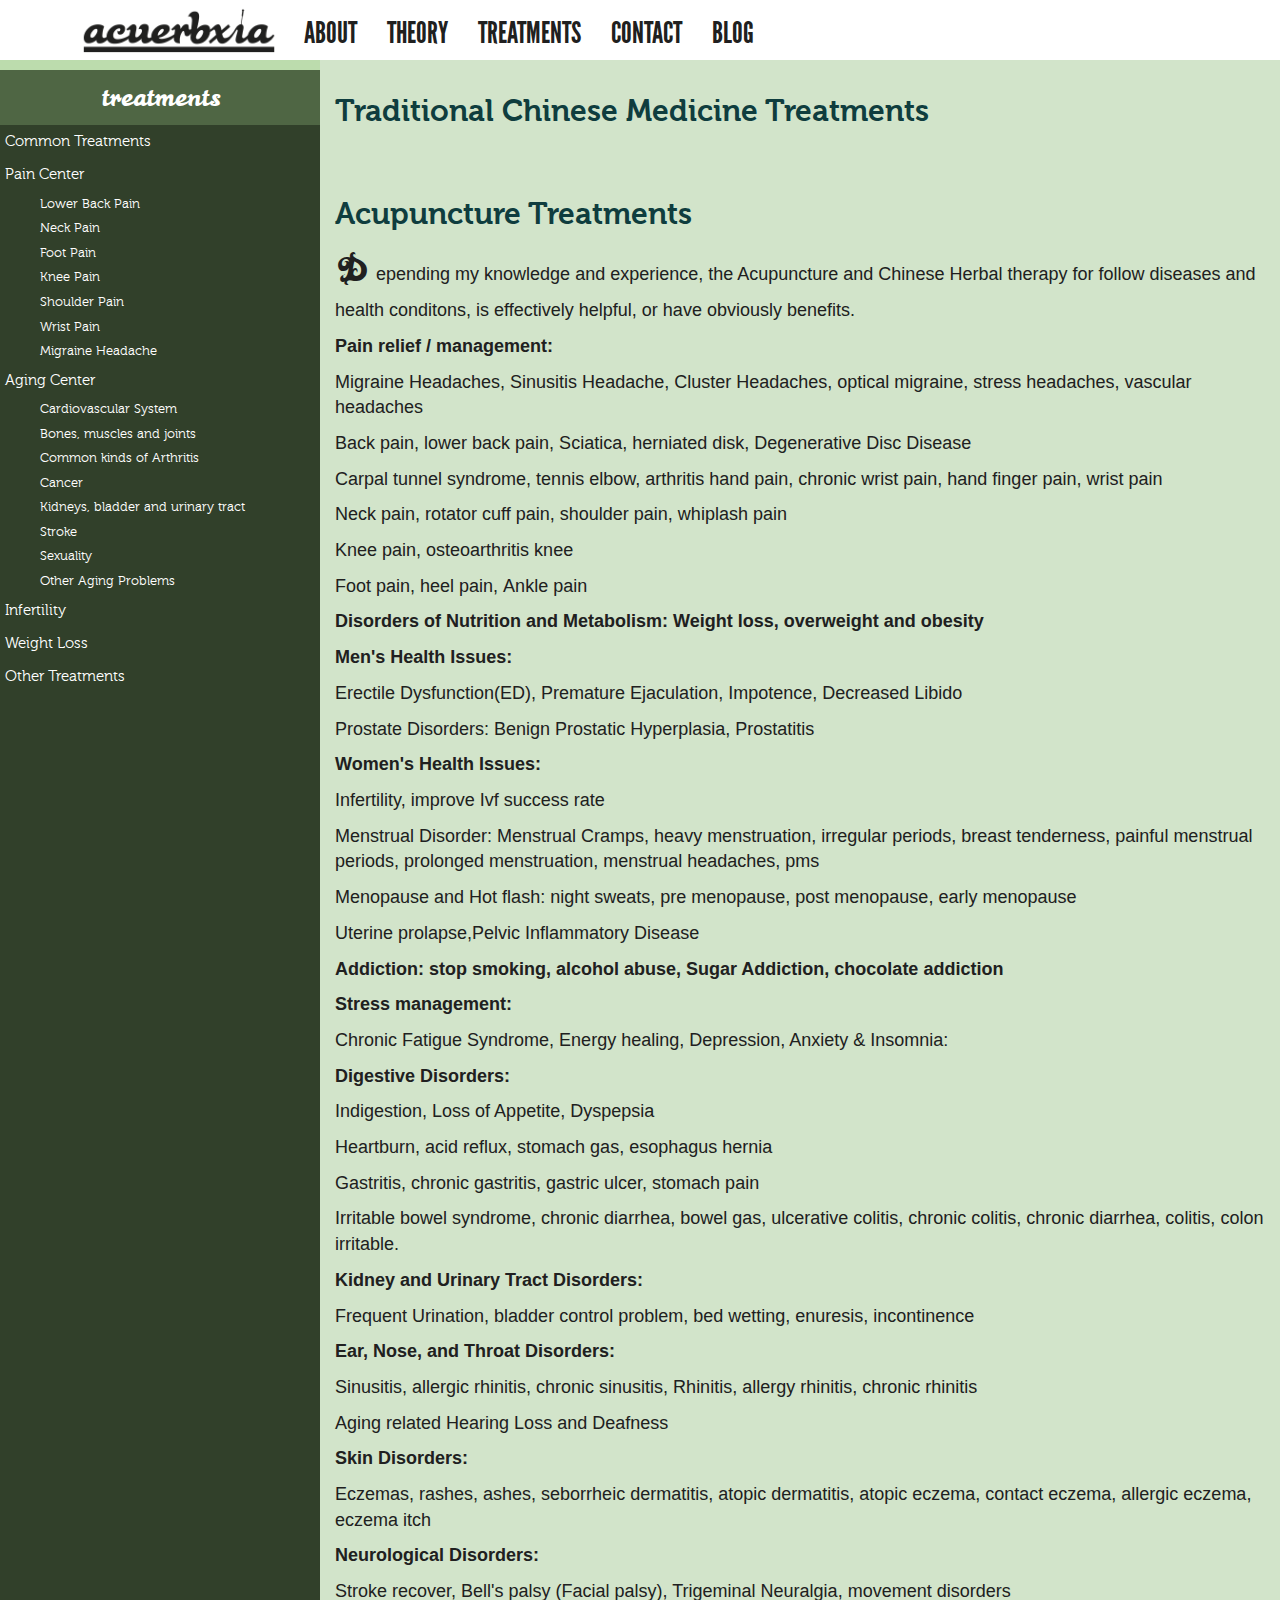
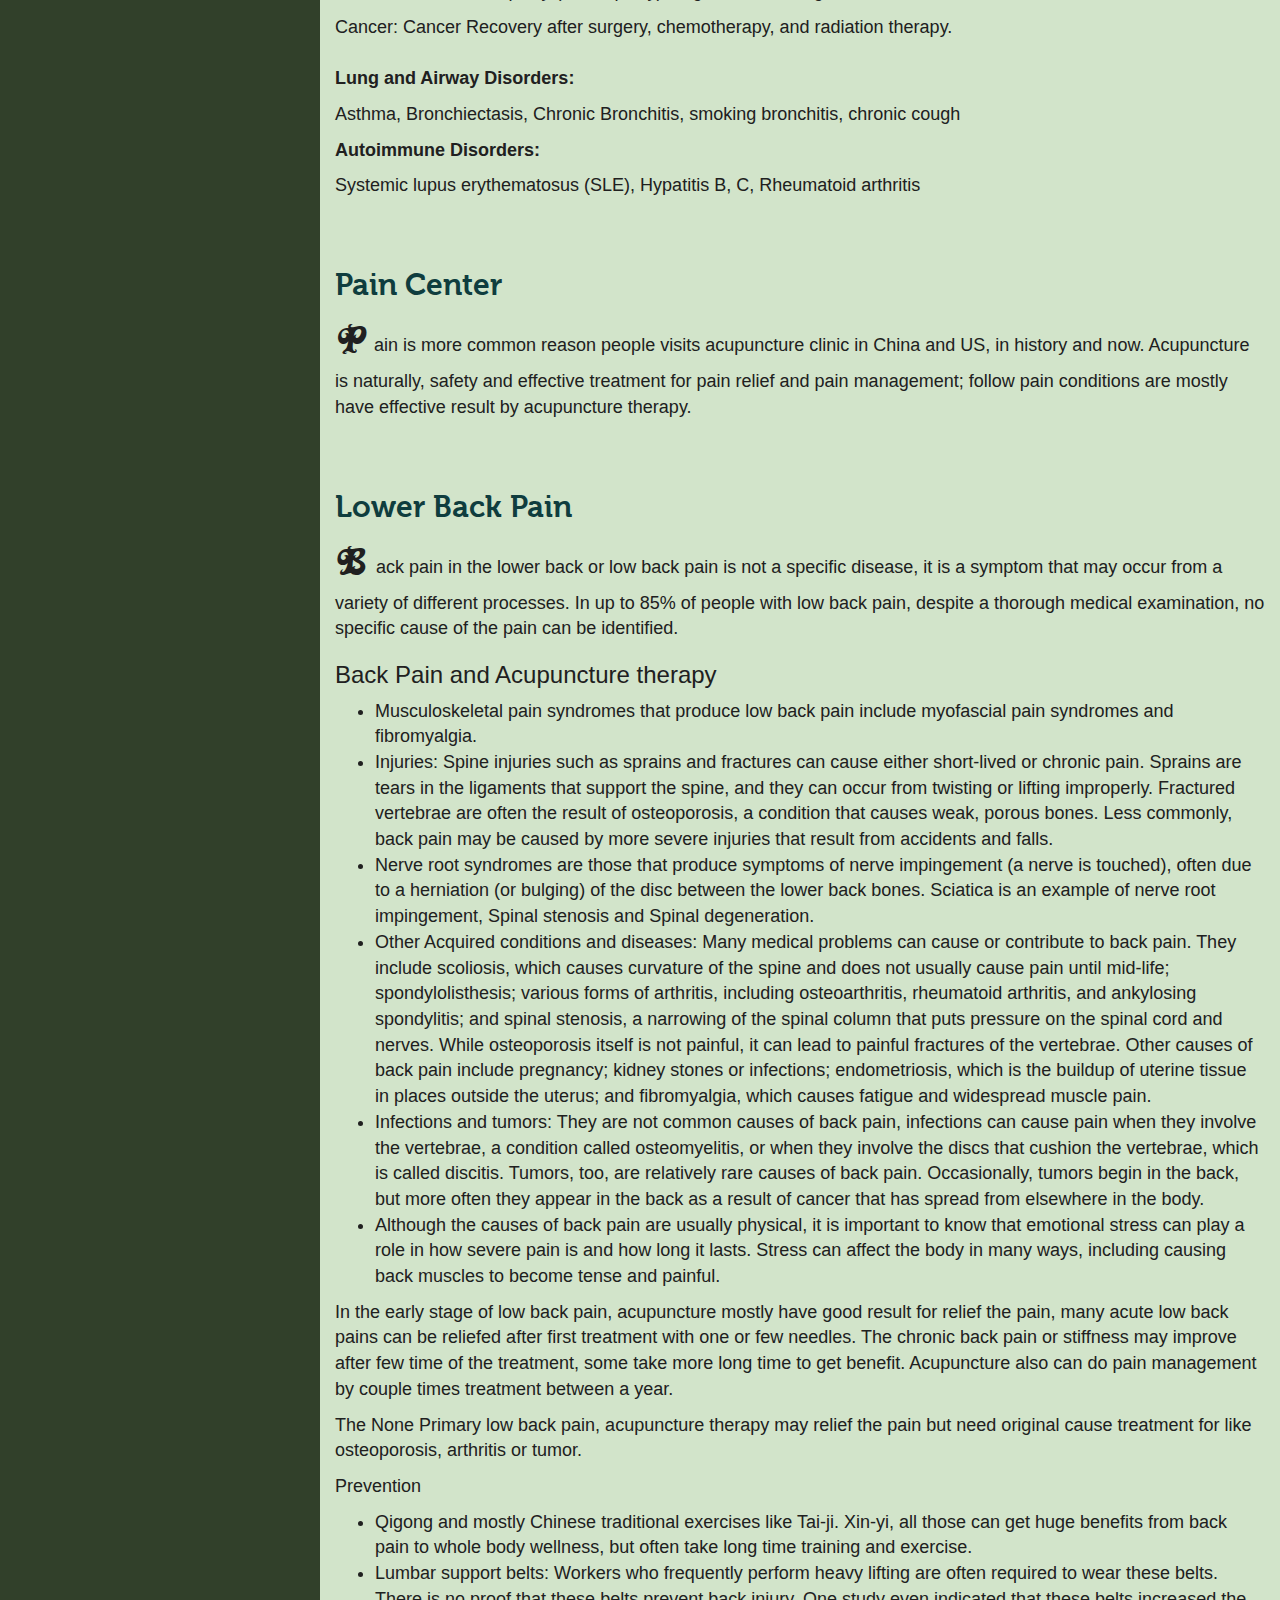
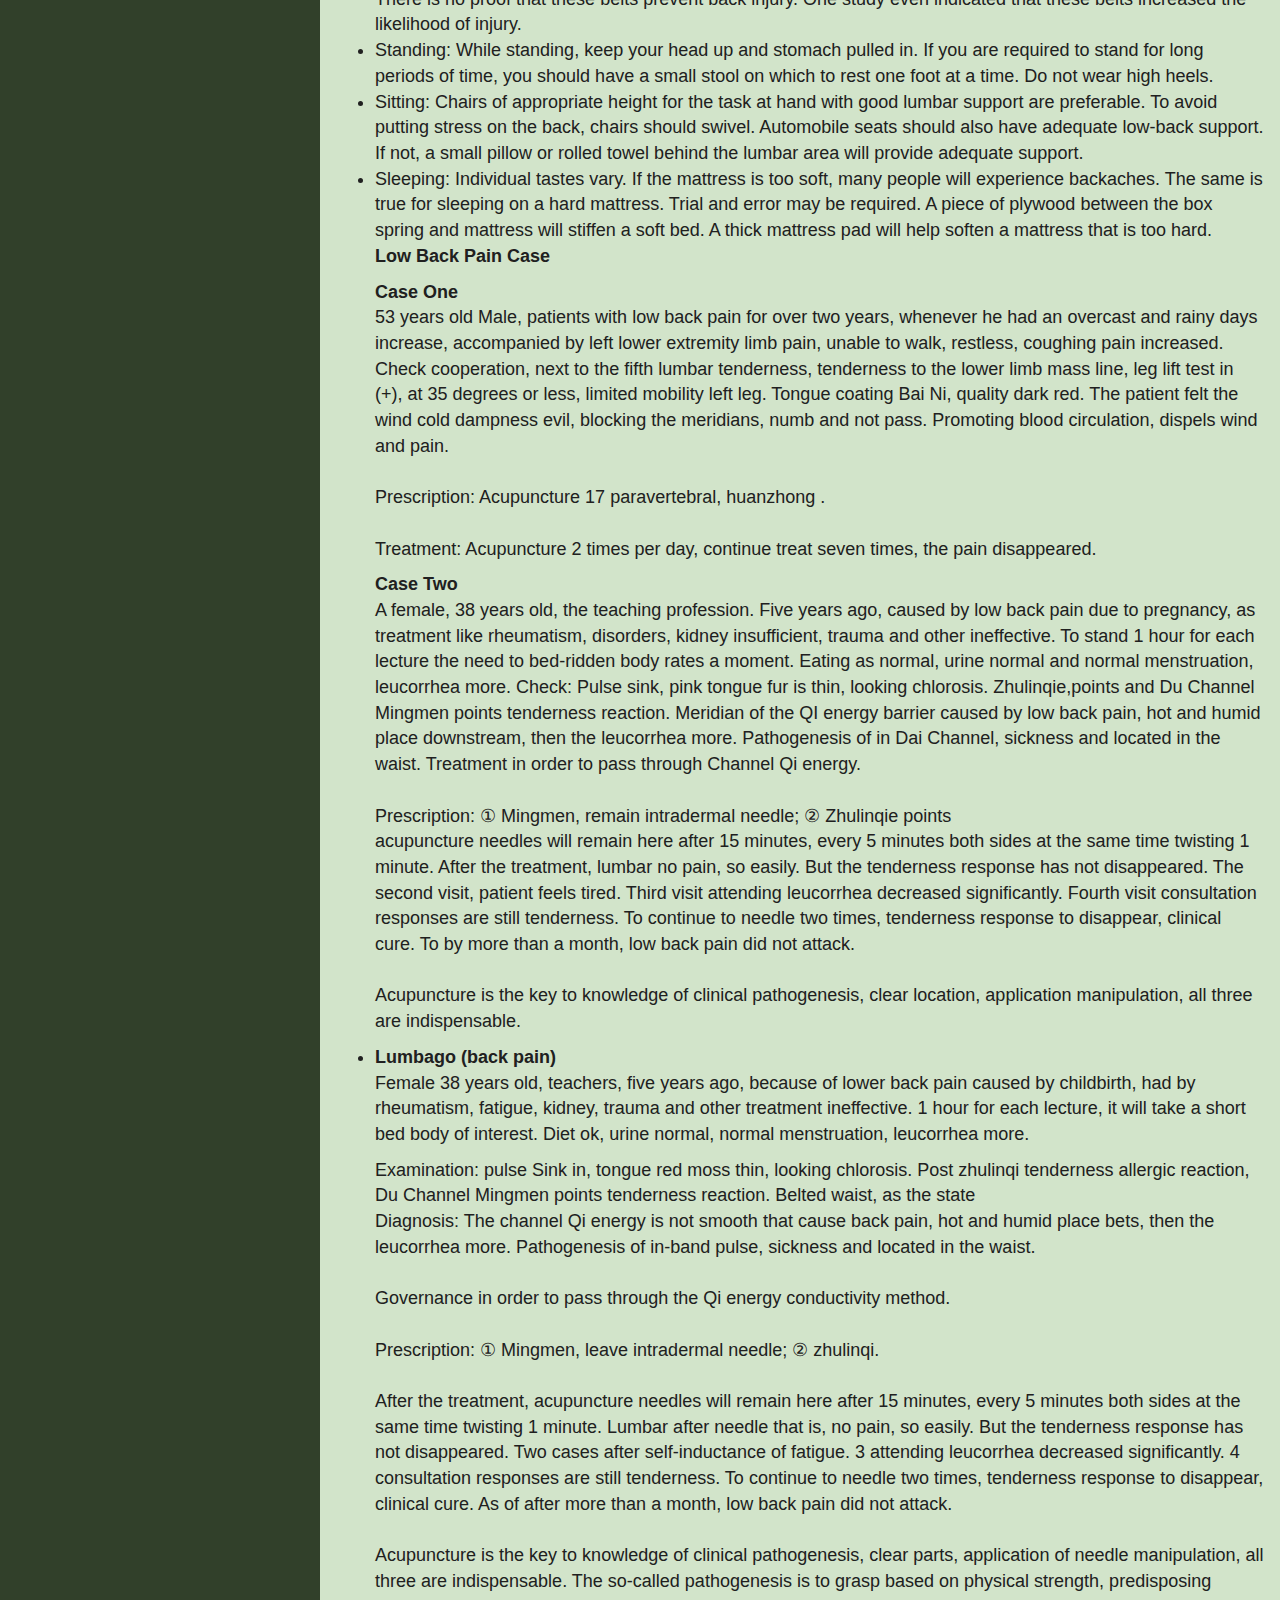
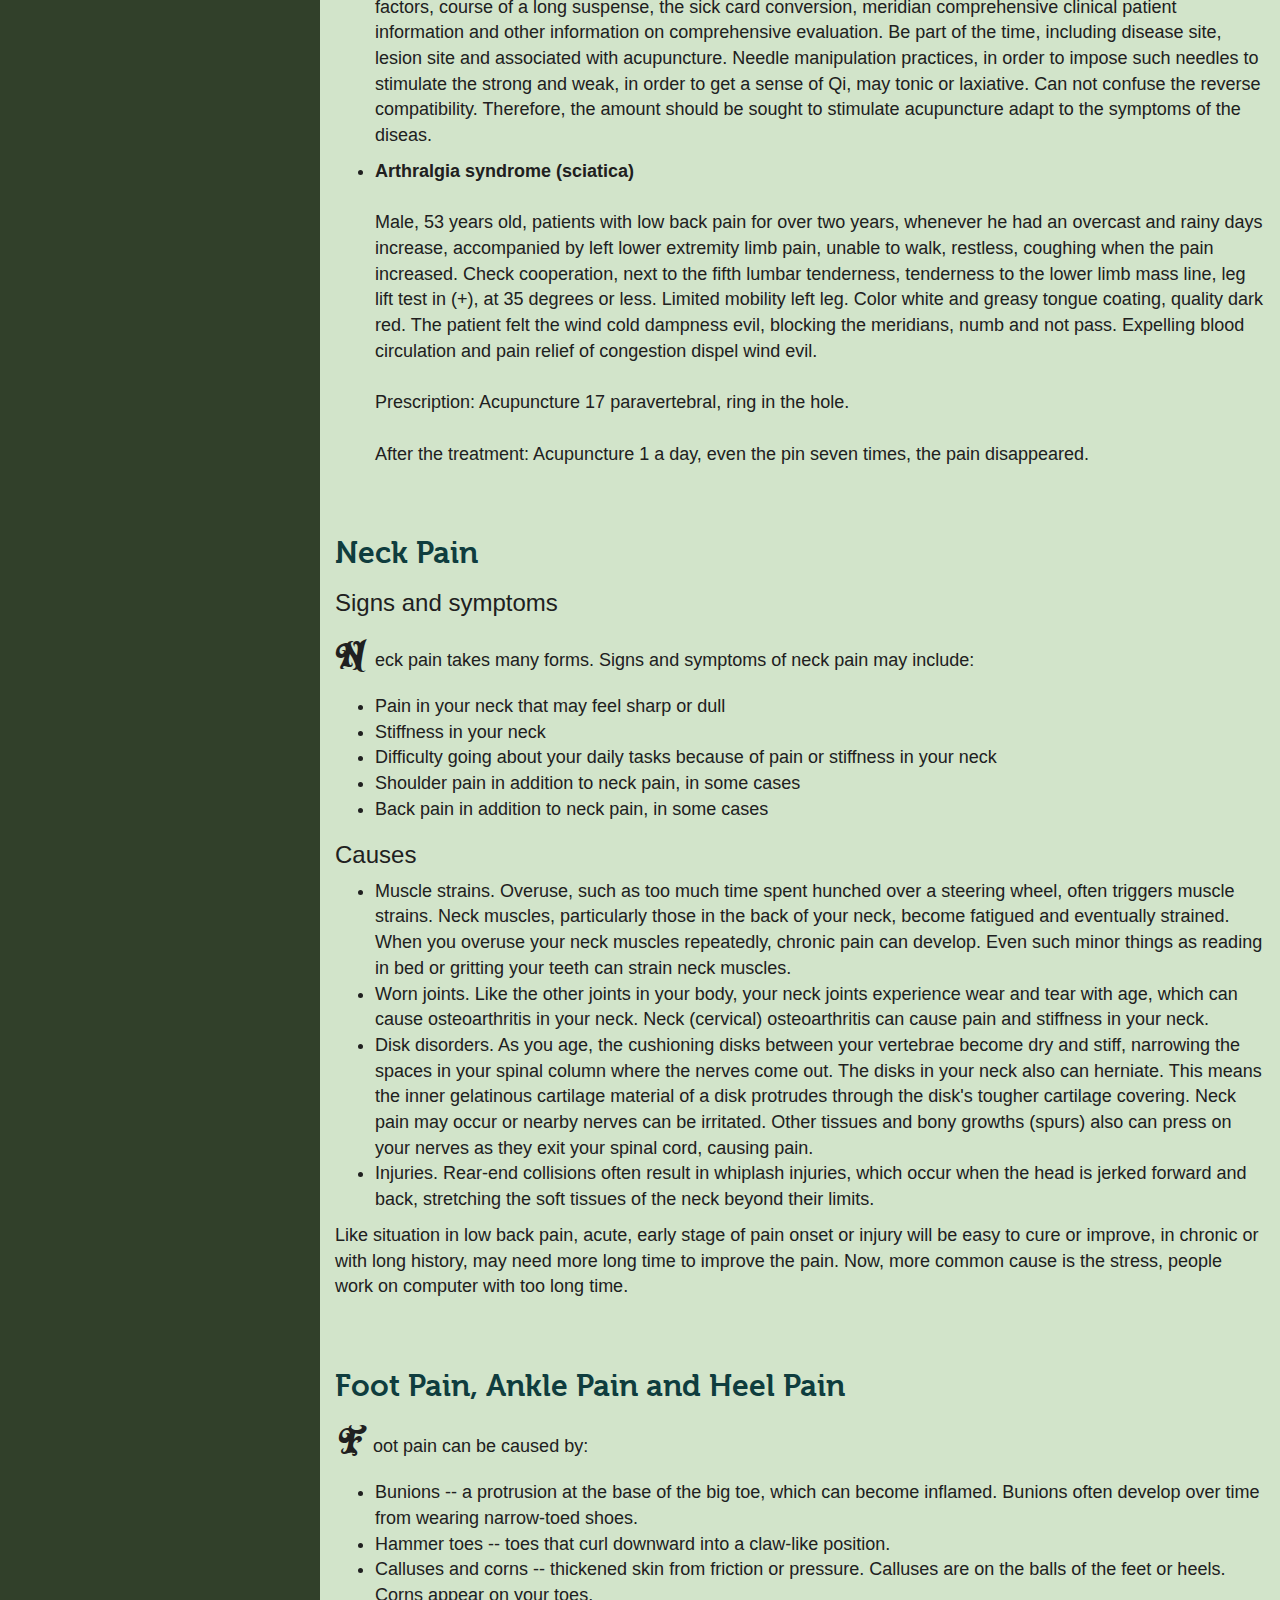
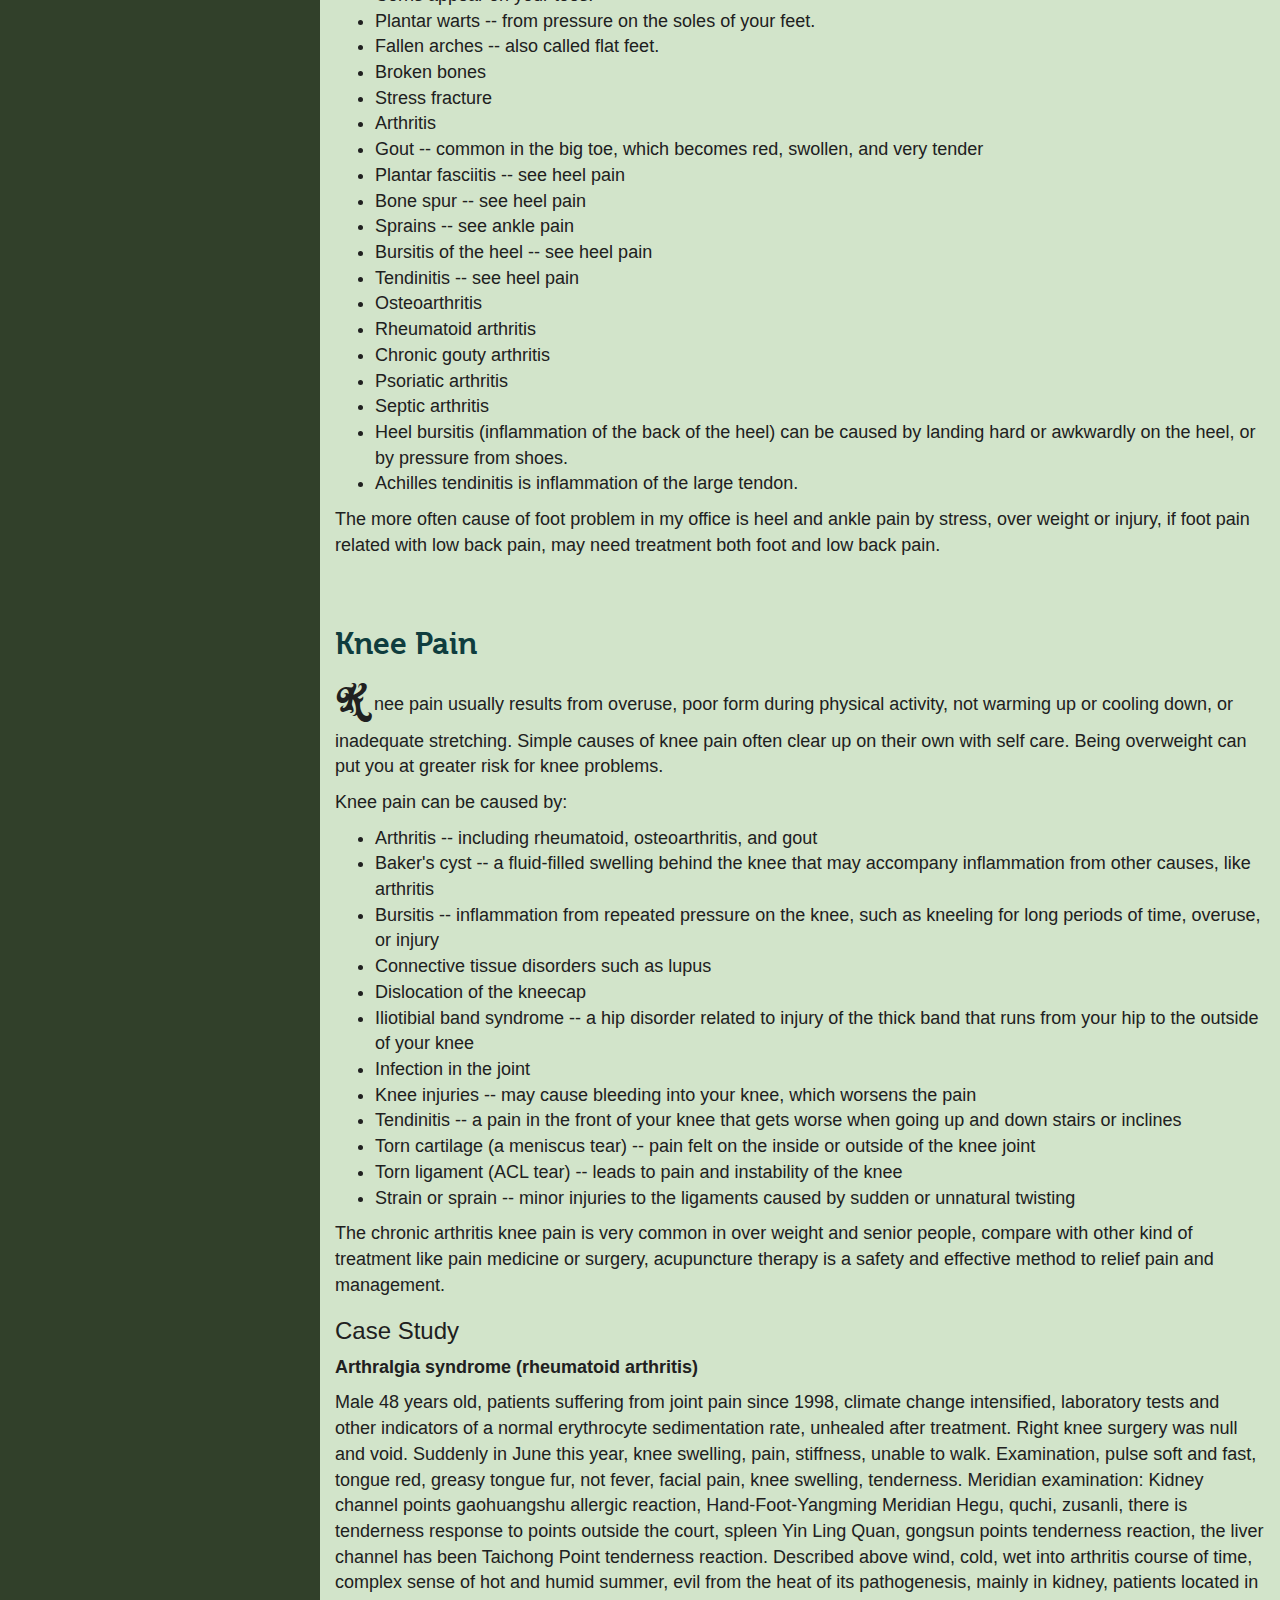
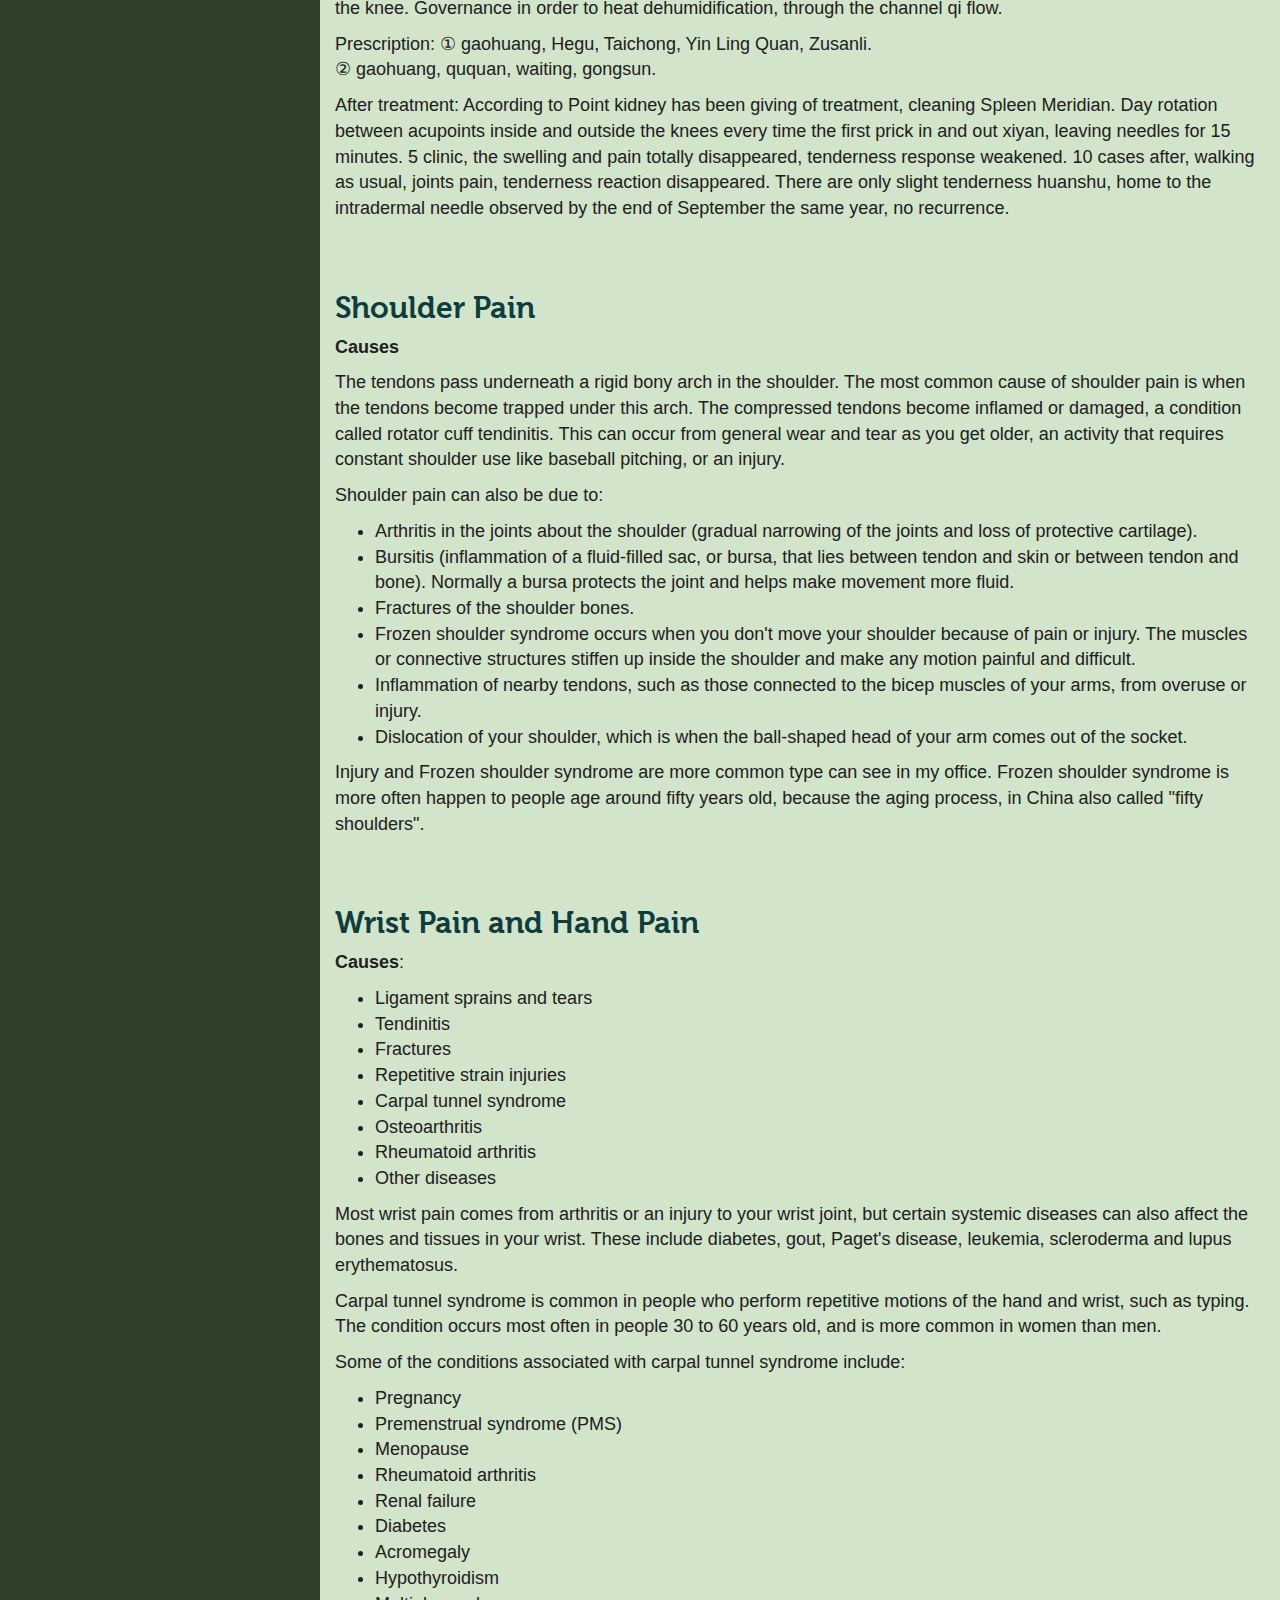
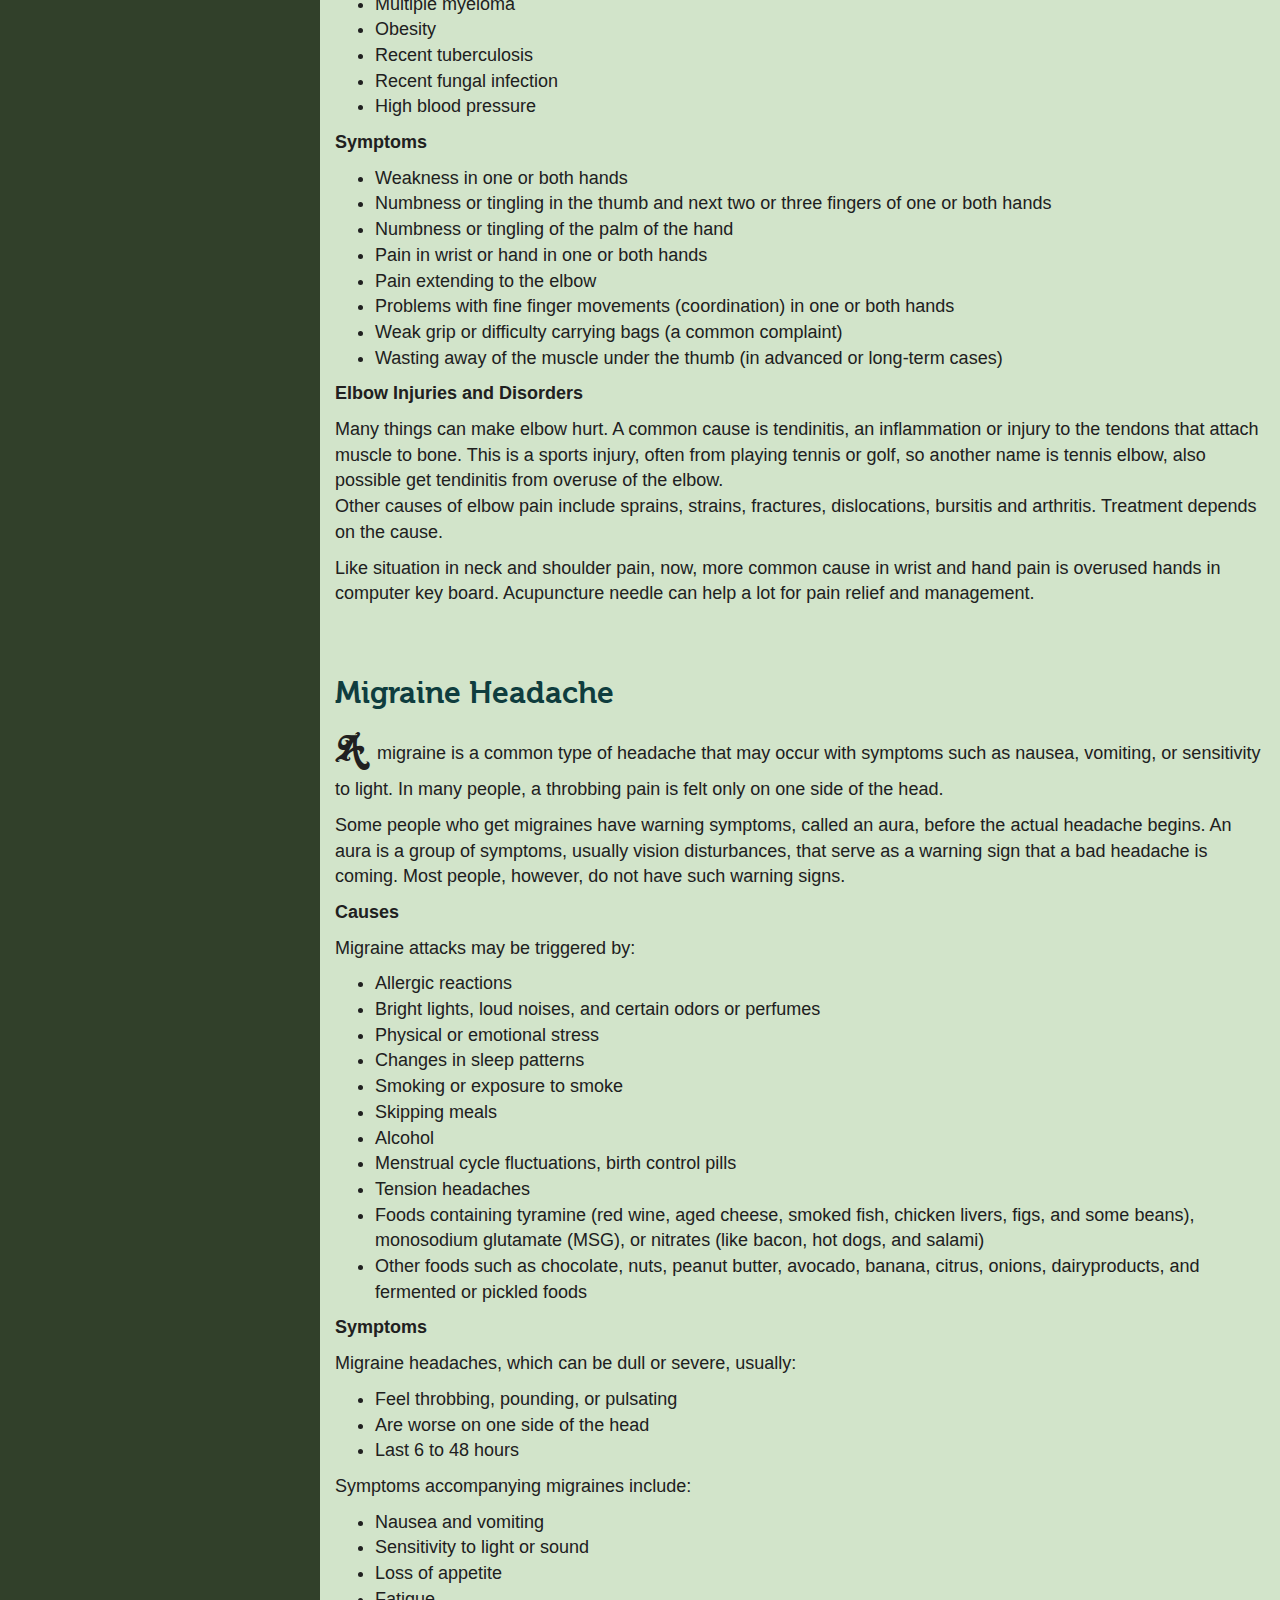
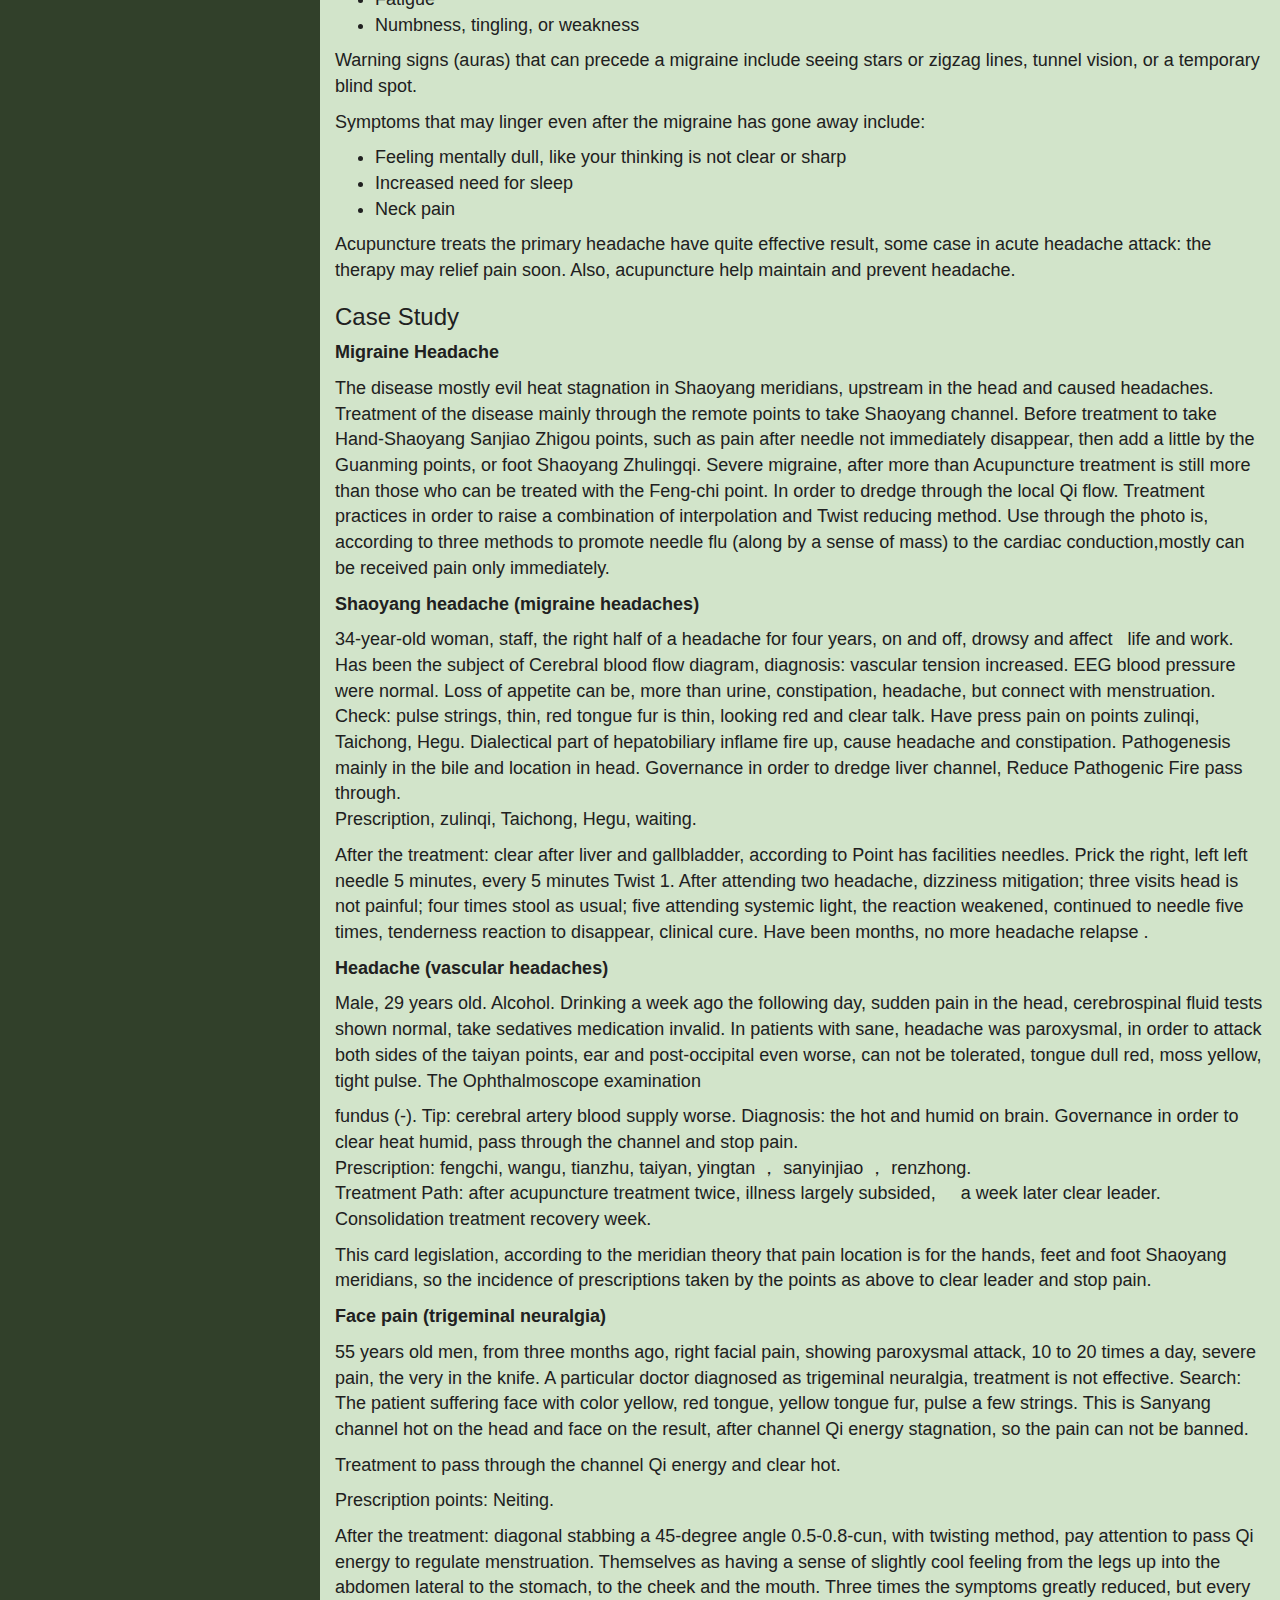
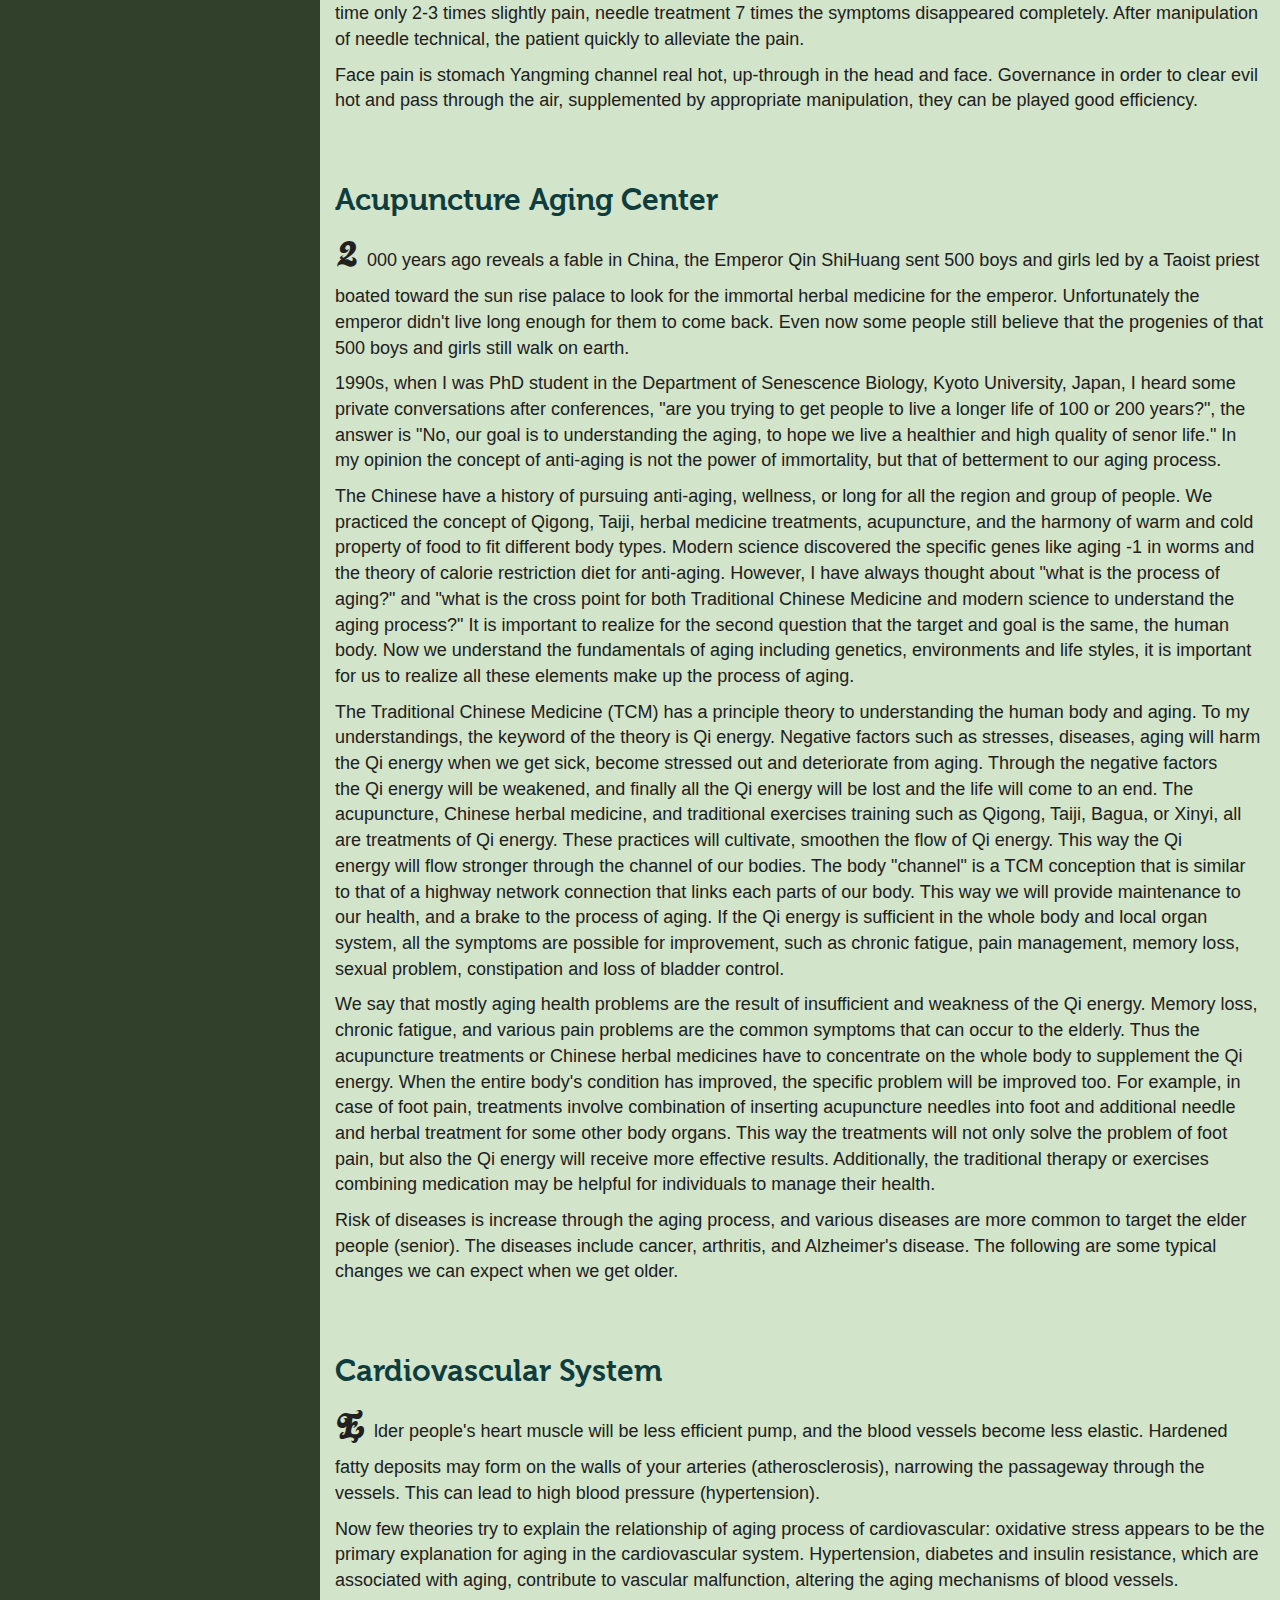
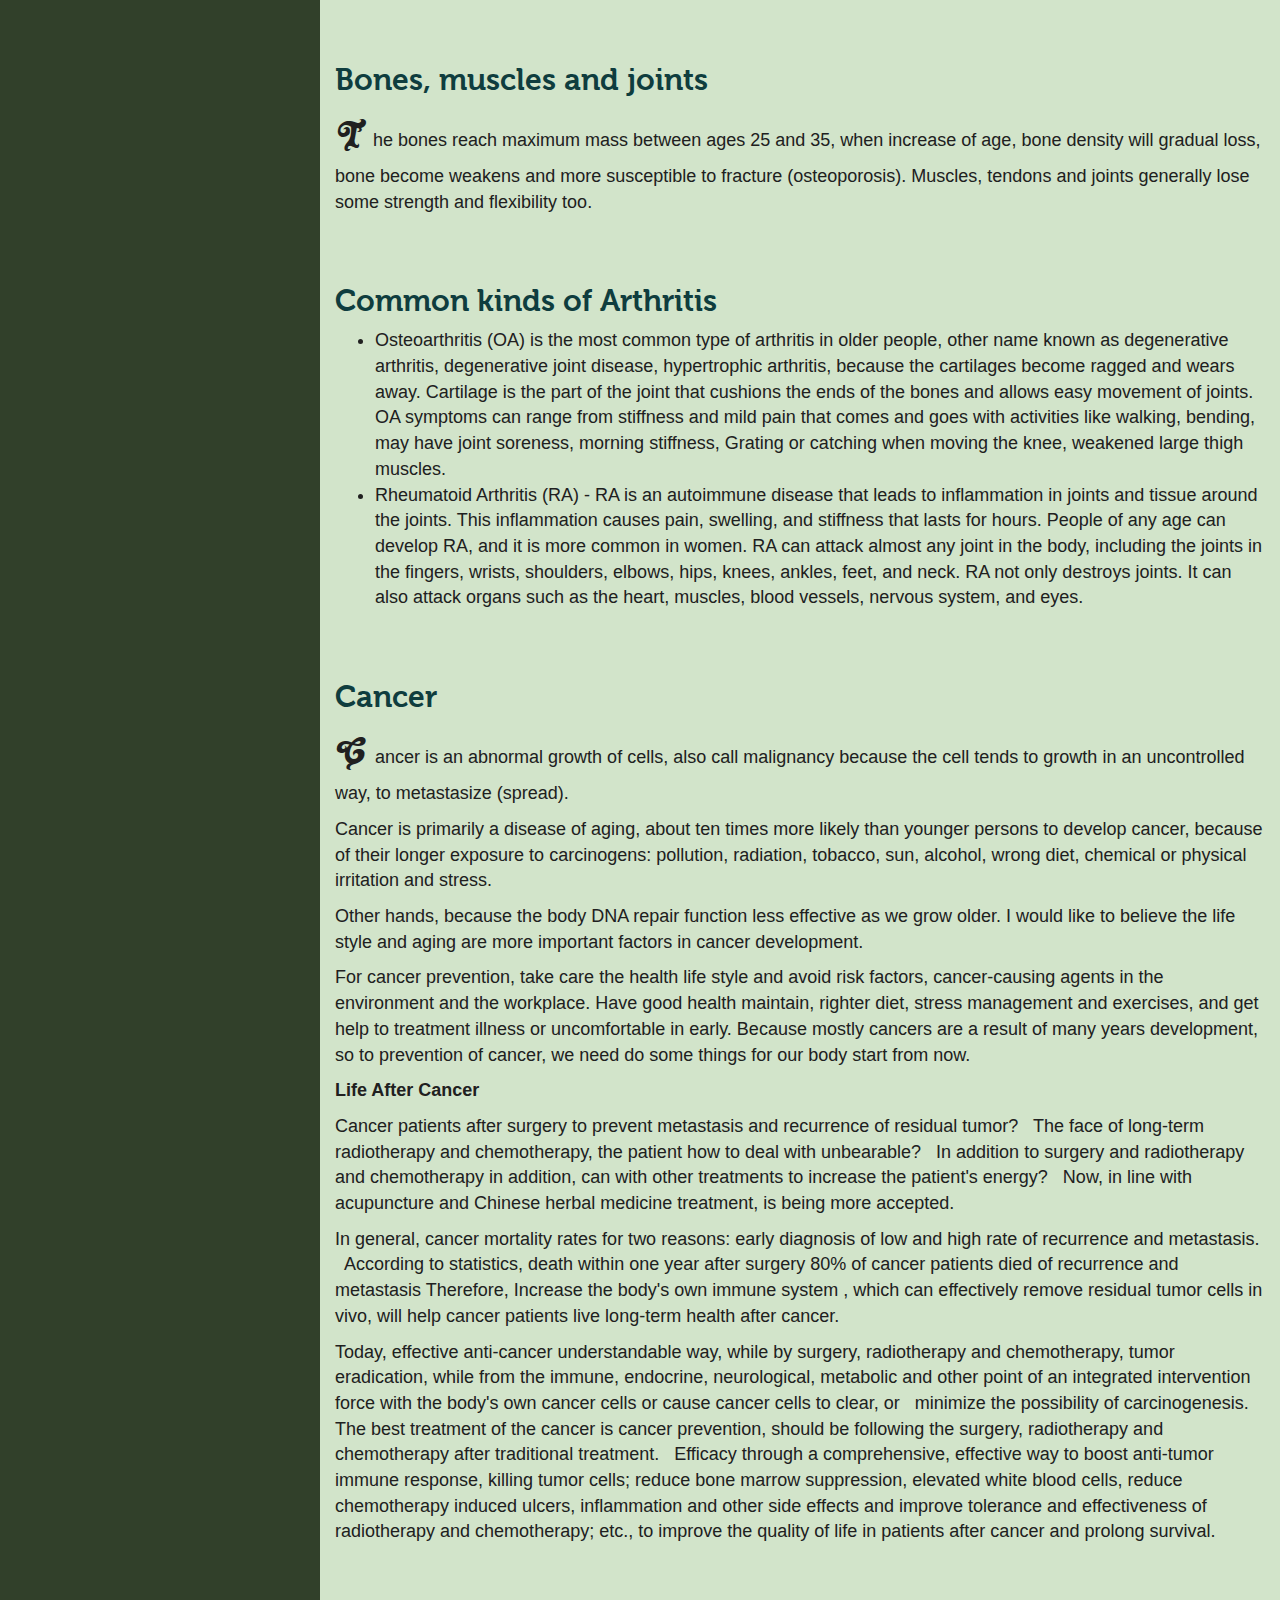
<file: houston-pain-center.html>
<!DOCTYPE html>
<html>
<head lang="en">
    <meta charset="UTF-8">
    <title>Houston Acupuncture Treatments</title>
    <meta name="ROBOTS" content="index,follow"/>
    <meta name="Keywords" content="Acupuncture Houston, TX, Back, Neck, Shoulder, Knee, Foot, Sciatic, Pain"/>
    <meta name="Description"
          content="Acupuncture Houston, TX, Herbal Therapy, treats Pain Relief, Infertility, Low Back Pain, Sciatica, Neck, Shoulder, Knee and Foot Pain, Migraine Headache, Arthritis, Weight Loss, Depression, Chronic Fatigue"/>

    <link rel="stylesheet" type="text/css" href="css/bootstrap.min.css"/>
    <link rel="stylesheet" type="text/css" href="stylesheets/bootstrap_ms.css"/>
    <link rel="stylesheet" type="text/css" href="stylesheets/styles.css"/>

    <meta name="viewport" content="width=device-width, user-scalable=no">
</head>

<body>

<div class="navbar navbar-default navbar-fixed-top mainNavTop" role="navigation">
    <div class="container">
        <div class="navbar-header logoContainer desktopOnly">
            <a href="#" class="scroll-link" data-id="top"><img src="images/logo.png"
                                                               alt="Acupuncture Houston Logo"/></a>
        </div>
        <div class="navbar mainNav">
            <div class="menuToggle mobileOnly">
                <div class="toggleContainer">
                    <a href="#">Menu</a>
                </div>
            </div>
            <ul class="nav navbar-nav">
                <li><a href="index.html#about">About</a></li>
                <li><a href="index.html#theory">Theory</a></li>
                <li><a href="index.html#treatments">Treatments</a></li>
                <li><a href="index.html#contact">Contact</a></li>
                <li><a href="/acupuncture_blog/" target="_blank">Blog</a></li>
            </ul>
        </div>
    </div>
</div>

<div class="container-full allcontainer subpageContainer" id="treatmentDetails">

<div class="col-xs-12 col-md-3 colLeft">
    <ul class="list-unstyled">
        <li class="list-group-item-heading header">Treatments</li>
        <li><a href="#common" class="scroll-link" data-id="common">Common Treatments</a></li>
        <li><a href="#painCenter" class="scroll-link" data-id="painCenter">Pain Center</a>
            <ul>
                <li><a href="#lowerBackPain" class="scroll-link" data-id="lowerBackPain">Lower Back Pain</a></li>
                <li><a href="#neckPain" class="scroll-link" data-id="neckPain">Neck Pain</a></li>
                <li><a href="#footPain" class="scroll-link" data-id="footPain">Foot Pain</a></li>
                <li><a href="#kneePain" class="scroll-link" data-id="kneePain">Knee Pain</a></li>
                <li><a href="#shoulderPain" class="scroll-link" data-id="shoulderPain">Shoulder Pain</a></li>
                <li><a href="#wristPain" class="scroll-link" data-id="wristPain">Wrist Pain</a></li>
                <li><a href="#migraine" class="scroll-link" data-id="migraine">Migraine Headache</a></li>
            </ul>
        </li>
        <li><a href="#agingCenter" class="scroll-link" data-id="agingCenter">Aging Center</a>
            <ul>
                <li><a href="#cardiovascularSystem" class="scroll-link" data-id="cardiovascularSystem">Cardiovascular
                    System</a></li>
                <li><a href="#bones" class="scroll-link" data-id="bones">Bones, muscles and joints</a></li>
                <li><a href="#arthritis" class="scroll-link" data-id="arthritis">Common kinds of Arthritis</a></li>
                <li><a href="#cancer" class="scroll-link" data-id="cancer">Cancer</a></li>
                <li><a href="#kidneys" class="scroll-link" data-id="kidneys">Kidneys, bladder and urinary tract</a></li>
                <li><a href="#stroke" class="scroll-link" data-id="stroke">Stroke</a></li>
                <li><a href="#sexuality" class="scroll-link" data-id="sexuality">Sexuality</a></li>
                <li><a href="#otherAging" class="scroll-link" data-id="otherAging">Other Aging Problems</a></li>
            </ul>
        </li>
        <li><a href="#infertility" class="scroll-link" data-id="infertility">Infertility</a></li>
        <li><a href="#weightLoss" class="scroll-link" data-id="weightLoss">Weight Loss</a></li>
        <li><a href="#other" class="scroll-link" data-id="other">Other Treatments</a></li>
    </ul>
</div>

<div class="col-xs-12 col-md-9 colRight">
<h1>Traditional Chinese Medicine Treatments</h1>

<h2 id="common">Acupuncture Treatments</h2>

<p class="firstP">Depending my knowledge and experience, the Acupuncture and Chinese Herbal therapy for follow
    diseases and
    health conditons, is effectively helpful, or have obviously benefits.</p>

<p><strong>Pain relief / management:</strong></p>

<p>Migraine Headaches, Sinusitis Headache, Cluster Headaches, optical migraine, stress headaches, vascular
    headaches</p>

<p>Back pain, lower back pain, Sciatica, herniated disk, Degenerative Disc Disease</p>

<p>Carpal tunnel syndrome, tennis elbow, arthritis hand pain, chronic wrist pain, hand finger pain, wrist
    pain</p>

<p>Neck pain, rotator cuff pain, shoulder pain, whiplash pain</p>

<p>Knee pain, osteoarthritis knee</p>

<p>Foot pain, heel pain, Ankle pain</p>

<p><strong>Disorders of Nutrition and Metabolism: Weight loss, overweight and obesity</strong></p>

<p><strong>Men's Health Issues:</strong></p>

<p>Erectile Dysfunction(ED), Premature Ejaculation, Impotence, Decreased Libido</p>

<p>Prostate Disorders: Benign Prostatic Hyperplasia, Prostatitis</p>

<p><strong>Women's Health Issues:</strong></p>

<p>Infertility, improve Ivf success rate</p>

<p>Menstrual Disorder: Menstrual Cramps, heavy menstruation, irregular periods, breast tenderness, painful
    menstrual periods, prolonged menstruation, menstrual headaches, pms</p>

<p>Menopause and Hot flash: night sweats, pre menopause, post menopause, early menopause</p>

<p>Uterine prolapse,Pelvic Inflammatory Disease</p>

<p><strong>Addiction: stop smoking, alcohol abuse, Sugar Addiction, chocolate addiction</strong></p>

<p><strong>Stress management:</strong></p>

<p>Chronic Fatigue Syndrome, Energy healing, Depression, Anxiety &amp; Insomnia:</p>

<p><strong>Digestive Disorders:</strong></p>

<p>Indigestion, Loss of Appetite, Dyspepsia</p>

<p>Heartburn, acid reflux, stomach gas, esophagus hernia</p>

<p>Gastritis, chronic gastritis, gastric ulcer, stomach pain</p>

<p>Irritable bowel syndrome, chronic diarrhea, bowel gas, ulcerative colitis, chronic colitis, chronic diarrhea,
    colitis, colon irritable.</p>

<p><strong>Kidney and Urinary Tract Disorders:</strong></p>

<p>Frequent Urination, bladder control problem, bed wetting, enuresis, incontinence</p>

<p><strong>Ear, Nose, and Throat Disorders:</strong></p>

<p>Sinusitis, allergic rhinitis, chronic sinusitis, Rhinitis, allergy rhinitis, chronic rhinitis</p>

<p>Aging related Hearing Loss and Deafness</p>

<p><strong>Skin Disorders:</strong></p>

<p>Eczemas, rashes, ashes, seborrheic dermatitis, atopic dermatitis, atopic eczema, contact eczema, allergic
    eczema, eczema itch</p>

<p><strong>Neurological Disorders:</strong></p>

<p>Stroke recover, Bell's palsy (Facial palsy), Trigeminal Neuralgia, movement disorders</p>

<p>Cancer: Cancer Recovery after surgery, chemotherapy, and radiation therapy.<br/>
    <br/>
    <strong>Lung and Airway Disorders:</strong></p>

<p>Asthma, Bronchiectasis, Chronic Bronchitis, smoking bronchitis, chronic cough</p>

<p><strong>Autoimmune Disorders:</strong></p>

<p>Systemic lupus erythematosus (SLE), Hypatitis B, C, Rheumatoid arthritis</p>


<h2 id="painCenter">Pain Center</h2>

<p class="firstP">Pain is more common reason people visits acupuncture clinic in China and US, in history and
    now. Acupuncture is naturally, safety and effective treatment for pain relief and pain management; follow
    pain conditions are mostly have effective result by acupuncture therapy.</p>

<h2 id="lowerBackPain">Lower Back Pain</h2>

<p class="firstP">Back pain in the lower back or low back pain is not a specific disease, it is a symptom that may occur
    from a
    variety of different processes. In up to 85% of people with low back pain, despite a thorough medical
    examination, no specific cause of the pain can be identified.</p>

<h3>Back Pain and Acupuncture therapy</h3>
<ul>
    <li>Musculoskeletal pain syndromes that produce low back pain include myofascial pain syndromes and
        fibromyalgia.
    </li>
    <li>Injuries: Spine injuries such as sprains and fractures can cause either short-lived or chronic pain.
        Sprains are tears in the ligaments that support the spine, and they can occur from twisting or lifting
        improperly. Fractured vertebrae are often the result of osteoporosis, a condition that causes weak,
        porous bones. Less commonly, back pain may be caused by more severe injuries that result from accidents
        and falls.
    </li>
    <li>Nerve root syndromes are those that produce symptoms of nerve impingement (a nerve is touched), often
        due to a herniation (or bulging) of the disc between the lower back bones. Sciatica is an example of
        nerve root impingement, Spinal stenosis and Spinal degeneration.
    </li>
    <li>Other Acquired conditions and diseases: Many medical problems can cause or contribute to back pain. They
        include scoliosis, which causes curvature of the spine and does not usually cause pain until mid-life;
        spondylolisthesis; various forms of arthritis, including osteoarthritis, rheumatoid arthritis, and
        ankylosing spondylitis; and spinal stenosis, a narrowing of the spinal column that puts pressure on the
        spinal cord and nerves. While osteoporosis itself is not painful, it can lead to painful fractures of
        the vertebrae. Other causes of back pain include pregnancy; kidney stones or infections; endometriosis,
        which is the buildup of uterine tissue in places outside the uterus; and fibromyalgia, which causes
        fatigue and widespread muscle pain.
    </li>
    <li>Infections and tumors: They are not common causes of back pain, infections can cause pain when they
        involve the vertebrae, a condition called osteomyelitis, or when they involve the discs that cushion the
        vertebrae, which is called discitis. Tumors, too, are relatively rare causes of back pain. Occasionally,
        tumors begin in the back, but more often they appear in the back as a result of cancer that has spread
        from elsewhere in the body.
    </li>
    <li>Although the causes of back pain are usually physical, it is important to know that emotional stress can
        play a role in how severe pain is and how long it lasts. Stress can affect the body in many ways,
        including causing back muscles to become tense and painful.
    </li>
</ul>
<p>In the early stage of low back pain, acupuncture mostly have good result for relief the pain, many acute low
    back pains can be reliefed after first treatment with one or few needles. The chronic back pain or stiffness
    may improve after few time of the treatment, some take more long time to get benefit. Acupuncture also can
    do pain management by couple times treatment between a year.</p>

<p>The None Primary low back pain, acupuncture therapy may relief the pain but need original cause treatment for
    like osteoporosis, arthritis or tumor.</p>

<p>Prevention</p>
<ul>
    <li>Qigong and mostly Chinese traditional exercises like Tai-ji. Xin-yi, all those can get huge benefits
        from back pain to whole body wellness, but often take long time training and exercise.
    </li>
    <li>Lumbar support belts: Workers who frequently perform heavy lifting are often required to wear these
        belts. There is no proof that these belts prevent back injury. One study even indicated that these belts
        increased the likelihood of injury.
    </li>
    <li>Standing: While standing, keep your head up and stomach pulled in. If you are required to stand for long
        periods of time, you should have a small stool on which to rest one foot at a time. Do not wear high
        heels.
    </li>
    <li>Sitting: Chairs of appropriate height for the task at hand with good lumbar support are preferable. To
        avoid putting stress on the back, chairs should swivel. Automobile seats should also have adequate
        low-back support. If not, a small pillow or rolled towel behind the lumbar area will provide adequate
        support.
    </li>
    <li>Sleeping: Individual tastes vary. If the mattress is too soft, many people will experience backaches.
        The same is true for sleeping on a hard mattress. Trial and error may be required. A piece of plywood
        between the box spring and mattress will stiffen a soft bed. A thick mattress pad will help soften a
        mattress that is too hard.
        <p><strong>Low Back Pain Case</strong></p>

        <p><strong>Case One</strong><br/>
            53 years old Male, patients with low back pain for over two years, whenever he had an overcast and
            rainy days increase, accompanied by left lower extremity limb pain, unable to walk, restless,
            coughing pain increased. Check cooperation, next to the fifth lumbar tenderness, tenderness to the
            lower limb mass line, leg lift test in (+), at 35 degrees or less, limited mobility left leg. Tongue
            coating Bai Ni, quality dark red. The patient felt the wind cold dampness evil, blocking the
            meridians, numb and not pass. Promoting blood circulation, dispels wind and pain.<br/>
            <br/>
            Prescription: Acupuncture 17 paravertebral, huanzhong .<br/>
            <br/>
            Treatment: Acupuncture 2 times per day, continue treat seven times, the pain disappeared.</p>

        <p><strong>Case Two</strong><br/>
            A female, 38 years old, the teaching profession. Five years ago, caused by low back pain due to
            pregnancy, as treatment like rheumatism, disorders, kidney insufficient, trauma and other
            ineffective. To stand 1 hour for each lecture the need to bed-ridden body rates a moment. Eating as
            normal, urine normal and normal menstruation, leucorrhea more. Check: Pulse sink, pink tongue fur is
            thin, looking chlorosis. Zhulinqie,points and Du Channel Mingmen points tenderness reaction.
            Meridian of the QI energy barrier caused by low back pain, hot and humid place downstream, then the
            leucorrhea more. Pathogenesis of in Dai Channel, sickness and located in the waist. Treatment in
            order to pass through Channel Qi energy.<br/>
            <br/>
            Prescription: ① Mingmen, remain intradermal needle; ② Zhulinqie points<br/>
            acupuncture needles will remain here after 15 minutes, every 5 minutes both sides at the same time
            twisting 1 minute. After the treatment, lumbar no pain, so easily. But the tenderness response has
            not disappeared. The second visit, patient feels tired. Third visit attending leucorrhea decreased
            significantly. Fourth visit consultation responses are still tenderness. To continue to needle two
            times, tenderness response to disappear, clinical cure. To by more than a month, low back pain did
            not attack.<br/>
            <br/>
            Acupuncture is the key to knowledge of clinical pathogenesis, clear location, application
            manipulation, all three are indispensable.</p>
    </li>
    <li>
        <p><strong>Lumbago (back pain)</strong><br/>
            Female 38 years old, teachers, five years ago, because of lower back pain caused by childbirth, had
            by rheumatism, fatigue, kidney, trauma and other treatment ineffective. 1 hour for each lecture, it
            will take a short bed body of interest. Diet ok, urine normal, normal menstruation, leucorrhea more.
        </p>

        <p>Examination: pulse Sink in, tongue red moss thin, looking chlorosis. Post zhulinqi tenderness
            allergic reaction, Du Channel Mingmen points tenderness reaction. Belted waist, as the state<br/>
            Diagnosis: The channel Qi energy is not smooth that cause back pain, hot and humid place bets, then
            the leucorrhea more. Pathogenesis of in-band pulse, sickness and located in the waist.<br/>
            <br/>
            Governance in order to pass through the Qi energy conductivity method.<br/>
            <br/>
            Prescription: ① Mingmen, leave intradermal needle; ② zhulinqi.<br/>
            <br/>
            After the treatment, acupuncture needles will remain here after 15 minutes, every 5 minutes both
            sides at the same time twisting 1 minute. Lumbar after needle that is, no pain, so easily. But the
            tenderness response has not disappeared. Two cases after self-inductance of fatigue. 3 attending
            leucorrhea decreased significantly. 4 consultation responses are still tenderness. To continue to
            needle two times, tenderness response to disappear, clinical cure. As of after more than a month,
            low back pain did not attack.<br/>
            <br/>
            Acupuncture is the key to knowledge of clinical pathogenesis, clear parts, application of needle
            manipulation, all three are indispensable. The so-called pathogenesis is to grasp based on physical
            strength, predisposing factors, course of a long suspense, the sick card conversion, meridian
            comprehensive clinical patient information and other information on comprehensive evaluation. Be
            part of the time, including disease site, lesion site and associated with acupuncture. Needle
            manipulation practices, in order to impose such needles to stimulate the strong and weak, in order
            to get a sense of Qi, may tonic or laxiative. Can not confuse the reverse compatibility. Therefore,
            the amount should be sought to stimulate acupuncture adapt to the symptoms of the diseas.</p>
    </li>
    <li>
        <p><strong>Arthralgia syndrome (sciatica)<br/>
        </strong><br/>
            Male, 53 years old, patients with low back pain for over two years, whenever he had an overcast and
            rainy days increase, accompanied by left lower extremity limb pain, unable to walk, restless,
            coughing when the pain increased. Check cooperation, next to the fifth lumbar tenderness, tenderness
            to the lower limb mass line, leg lift test in (+), at 35 degrees or less. Limited mobility left leg.
            Color white and greasy tongue coating, quality dark red. The patient felt the wind cold dampness
            evil, blocking the meridians, numb and not pass. Expelling blood circulation and pain relief of
            congestion dispel wind evil.<br/>
            <br/>
            Prescription: Acupuncture 17 paravertebral, ring in the hole.<br/>
            <br/>
            After the treatment: Acupuncture 1 a day, even the pin seven times, the pain disappeared.</p>
    </li>
</ul>

<h2 id="neckPain">Neck Pain</h2>

<h3>Signs and symptoms</h3>

<p class="firstP">Neck pain takes many forms. Signs and symptoms of neck pain may include:</p>
<ul type="disc">
    <li>Pain in your neck that may feel sharp or dull</li>
    <li>Stiffness in your neck</li>
    <li>Difficulty going about your daily tasks because of pain or stiffness in your neck</li>
    <li>Shoulder pain in addition to neck pain, in some cases</li>
    <li>Back pain in addition to neck pain, in some cases</li>
</ul>
<h3>Causes</h3>
<ul type="disc">
    <li>Muscle strains. Overuse, such as too much time spent hunched over a steering wheel, often triggers muscle
        strains. Neck muscles, particularly those in the back of your neck, become fatigued and eventually strained.
        When you overuse your neck muscles repeatedly, chronic pain can develop. Even such minor things as reading in
        bed or gritting your teeth can strain neck muscles.
    </li>
    <li>Worn joints. Like the other joints in your body, your neck joints experience wear and tear with age, which can
        cause osteoarthritis in your neck. Neck (cervical) osteoarthritis can cause pain and stiffness in your neck.
    </li>
    <li>Disk disorders. As you age, the cushioning disks between your vertebrae become dry and stiff, narrowing the
        spaces in your spinal column where the nerves come out. The disks in your neck also can herniate. This means the
        inner gelatinous cartilage material of a disk protrudes through the disk's tougher cartilage covering. Neck pain
        may occur or nearby nerves can be irritated. Other tissues and bony growths (spurs) also can press on your
        nerves as they exit your spinal cord, causing pain.
    </li>
    <li>Injuries. Rear-end collisions often result in whiplash injuries, which occur when the head is jerked forward and
        back, stretching the soft tissues of the neck beyond their limits.
    </li>
</ul>
<p>Like situation in low back pain, acute, early stage of pain onset or injury will be easy to cure or improve, in
    chronic or with long history, may need more long time to improve the pain. Now, more common cause is the stress,
    people work on computer with too long time.</p>

<h2 id="footPain">Foot Pain, Ankle Pain and Heel Pain</h2>

<p class="firstP">Foot pain can be caused by:</p>
<ul>
    <li>Bunions -- a protrusion at the base of the big toe, which can become inflamed. Bunions often develop over time
        from wearing narrow-toed shoes.
    </li>
    <li>Hammer toes -- toes that curl downward into a claw-like position.
    </li>
    <li>Calluses and corns -- thickened skin from friction or pressure. Calluses are on the balls of the feet or heels.
        Corns appear on your toes.
    </li>
    <li>Plantar warts -- from pressure on the soles of your feet.
    </li>
    <li>Fallen arches -- also called flat feet.
    </li>
    <li>Broken bones 
    </li>
    <li>Stress fracture
    </li>
    <li>Arthritis </li>
    <li>Gout -- common in the big toe, which becomes red, swollen, and very tender
    </li>
    <li>Plantar fasciitis -- see heel pain
    </li>
    <li>Bone spur -- see heel pain
    </li>
    <li>Sprains -- see ankle pain
    </li>
    <li>Bursitis of the heel -- see heel pain
    </li>
    <li>Tendinitis -- see heel pain
    </li>
    <li>Osteoarthritis 
    </li>
    <li>Rheumatoid arthritis 
    </li>
    <li>Chronic gouty arthritis 
    </li>
    <li>Psoriatic arthritis 
    </li>
    <li>Septic arthritis</li>
    <li>Heel bursitis (inflammation of the back of the heel) can be caused by landing hard or awkwardly on the heel, or
        by pressure from shoes.
    </li>
    <li>Achilles tendinitis is inflammation of the large tendon.
    </li>
</ul>
<p>The more often cause of foot problem in my office is heel and ankle pain by stress, over weight or injury, if foot
    pain related with low back pain, may need treatment both foot and low back pain.</p>

<h2 id="kneePain">Knee Pain</h2>

<p class="firstP">Knee pain usually results from overuse, poor form during physical activity, not warming up or cooling
    down, or
    inadequate stretching. Simple causes of knee pain often clear up on their own with self care. Being overweight can
    put you at greater risk for knee problems.</p>

<p>Knee pain can be caused by:</p>
<ul>
    <li>Arthritis -- including rheumatoid, osteoarthritis, and gout<br/>
    </li>
    <li>Baker's cyst -- a fluid-filled swelling behind the knee that may accompany inflammation from other causes, like
        arthritis<br/>
    </li>
    <li>Bursitis -- inflammation from repeated pressure on the knee, such as kneeling for long periods of time, overuse,
        or injury<br/>
    </li>
    <li>Connective tissue disorders such as lupus<br/>
    </li>
    <li>Dislocation of the kneecap<br/>
    </li>
    <li>Iliotibial band syndrome -- a hip disorder related to injury of the thick band that runs from your hip to the
        outside of your knee<br/>
    </li>
    <li>Infection in the joint<br/>
    </li>
    <li>Knee injuries -- may cause bleeding into your knee, which worsens the pain<br/>
    </li>
    <li>Tendinitis -- a pain in the front of your knee that gets worse when going up and down stairs or inclines<br/>
    </li>
    <li>Torn cartilage (a meniscus tear) -- pain felt on the inside or outside of the knee joint<br/>
    </li>
    <li>Torn ligament (ACL tear) -- leads to pain and instability of the knee<br/>
    </li>
    <li>Strain or sprain -- minor injuries to the ligaments caused by sudden or unnatural twisting</li>
</ul>
<p>The chronic arthritis knee pain is very common in over weight and senior people, compare with other kind of treatment
    like pain medicine or surgery, acupuncture therapy is a safety and effective method to relief pain and
    management.</p>

<h3>Case Study</h3>

<p><strong>Arthralgia syndrome (rheumatoid arthritis)</strong></p>

<p> Male 48 years old, patients suffering from joint pain since 1998, climate change intensified, laboratory tests and
    other indicators of a normal erythrocyte sedimentation rate, unhealed after treatment. Right knee surgery was null
    and void. Suddenly in June this year, knee swelling, pain, stiffness, unable to walk. Examination, pulse soft and
    fast, tongue red, greasy tongue fur, not fever, facial pain, knee swelling, tenderness. Meridian examination: Kidney
    channel points gaohuangshu allergic reaction, Hand-Foot-Yangming Meridian Hegu, quchi, zusanli, there is tenderness
    response to points outside the court, spleen Yin Ling Quan, gongsun points tenderness reaction, the liver channel
    has been Taichong Point tenderness reaction. Described above wind, cold, wet into arthritis course of time, complex
    sense of hot and humid summer, evil from the heat of its pathogenesis, mainly in kidney, patients located in the
    knee. Governance in order to heat dehumidification, through the channel qi flow.</p>

<p>Prescription: ① gaohuang, Hegu, Taichong, Yin Ling Quan, Zusanli.<br/>
    ② gaohuang, ququan, waiting, gongsun.</p>

<p>After treatment: According to Point kidney has been giving of treatment, cleaning Spleen Meridian. Day rotation
    between acupoints inside and outside the knees every time the first prick in and out xiyan, leaving needles for 15
    minutes. 5 clinic, the swelling and pain totally disappeared, tenderness response weakened. 10 cases after, walking
    as usual, joints pain, tenderness reaction disappeared. There are only slight tenderness huanshu, home to the
    intradermal needle observed by the end of September the same year, no recurrence.</p>

<h2 id="shoulderPain">Shoulder Pain</h2>

<p><strong>Causes </strong></p>

<p>The tendons pass underneath a rigid bony arch in the shoulder. The most common cause of shoulder pain is when the
    tendons become trapped under this arch. The compressed tendons become inflamed or damaged, a condition called
    rotator cuff tendinitis. This can occur from general wear and tear as you get older, an activity that requires
    constant shoulder use like baseball pitching, or an injury.</p>

<p>Shoulder pain can also be due to:</p>
<ul>
    <li>Arthritis in the joints about the shoulder (gradual narrowing of the joints and loss of protective cartilage).
    </li>
    <li>Bursitis (inflammation of a fluid-filled sac, or bursa, that lies between tendon and skin or between tendon and
        bone). Normally a bursa protects the joint and helps make movement more fluid.
    </li>
    <li>Fractures of the shoulder bones.
    </li>
    <li>Frozen shoulder syndrome occurs when you don't move your shoulder because of pain or injury. The muscles or
        connective structures stiffen up inside the shoulder and make any motion painful and difficult.
    </li>
    <li>Inflammation of nearby tendons, such as those connected to the bicep muscles of your arms, from overuse or
        injury.
    </li>
    <li>Dislocation of your shoulder, which is when the ball-shaped head of your arm comes out of the socket.</li>
</ul>
<p>Injury and Frozen shoulder syndrome are more common type can see in my office. Frozen shoulder syndrome is more often
    happen to people age around fifty years old, because the aging process, in China also called &quot;fifty shoulders&quot;.</p>

<h2 id="wristPain">Wrist Pain and Hand Pain</h2>

<p><strong>Causes</strong>:</p>
<ul>
    <li>Ligament sprains and tears<br/>
    </li>
    <li>Tendinitis<br/>
    </li>
    <li>Fractures<br/>
    </li>
    <li>Repetitive strain injuries<br/>
    </li>
    <li>Carpal tunnel syndrome<br/>
    </li>
    <li>Osteoarthritis<br/>
    </li>
    <li>Rheumatoid arthritis</li>
    <li>Other diseases</li>
</ul>
<p>Most wrist pain comes from arthritis or an injury to your wrist joint, but certain systemic diseases can also affect
    the bones and tissues in your wrist. These include diabetes, gout, Paget's disease, leukemia, scleroderma and lupus
    erythematosus.</p>

<p>Carpal tunnel syndrome is common in people who perform repetitive motions of the hand and wrist, such as typing. The
    condition occurs most often in people 30 to 60 years old, and is more common in women than men.</p>

<p>Some of the conditions associated with carpal tunnel syndrome include:</p>
<ul>
    <li>Pregnancy<br/>
    </li>
    <li>Premenstrual syndrome (PMS)<br/>
    </li>
    <li>Menopause <br/>
    </li>
    <li>Rheumatoid arthritis <br/>
    </li>
    <li>Renal failure <br/>
    </li>
    <li>Diabetes <br/>
    </li>
    <li>Acromegaly <br/>
    </li>
    <li>Hypothyroidism <br/>
    </li>
    <li>Multiple myeloma <br/>
    </li>
    <li>Obesity <br/>
    </li>
    <li>Recent tuberculosis <br/>
    </li>
    <li>Recent fungal infection</li>
    <li>High blood pressure</li>
</ul>
<p><strong>Symptoms</strong></p>
<ul>
    <li>Weakness in one or both hands<br/>
    </li>
    <li>Numbness or tingling in the thumb and next two or three fingers of one or both hands<br/>
    </li>
    <li>Numbness or tingling of the palm of the hand<br/>
    </li>
    <li>Pain in wrist or hand in one or both hands<br/>
    </li>
    <li>Pain extending to the elbow<br/>
    </li>
    <li>Problems with fine finger movements (coordination) in one or both hands<br/>
    </li>
    <li>Weak grip or difficulty carrying bags (a common complaint)<br/>
    </li>
    <li>Wasting away of the muscle under the thumb (in advanced or long-term cases)</li>
</ul>
<p><strong>Elbow Injuries and Disorders</strong></p>

<p>Many things can make elbow hurt. A common cause is tendinitis, an inflammation or injury to the tendons that attach
    muscle to bone. This is a sports injury, often from playing tennis or golf, so another name is tennis elbow, also
    possible get tendinitis from overuse of the elbow.<br/>
    Other causes of elbow pain include sprains, strains, fractures, dislocations, bursitis and arthritis. Treatment
    depends on the cause.</p>

<p>Like situation in neck and shoulder pain, now, more common cause in wrist and hand pain is overused hands in computer
    key board. Acupuncture needle can help a lot for pain relief and management.</p>

<h2 id="migraine">Migraine Headache</h2>

<p class="firstP">A migraine is a common type of headache that may occur with symptoms such as nausea, vomiting, or
    sensitivity to
    light. In many people, a throbbing pain is felt only on one side of the head.</p>

<p>Some people who get migraines have warning symptoms, called an aura, before the actual headache begins. An aura is a
    group of symptoms, usually vision disturbances, that serve as a warning sign that a bad headache is coming. Most
    people, however, do not have such warning signs.</p>

<p><strong>Causes</strong></p>

<p>Migraine attacks may be triggered by:</p>
<ul>
    <li>Allergic reactions</li>
    <li>Bright lights, loud noises, and certain odors or perfumes</li>
    <li>Physical or emotional stress</li>
    <li>Changes in sleep patterns</li>
    <li>Smoking or exposure to smoke</li>
    <li>Skipping meals</li>
    <li>Alcohol</li>
    <li>Menstrual cycle fluctuations, birth control pills</li>
    <li>Tension headaches</li>
    <li>Foods containing tyramine (red wine, aged cheese, smoked fish, chicken livers, figs, and some beans), monosodium
        glutamate (MSG), or nitrates (like bacon, hot dogs, and salami)
    </li>
    <li>Other foods such as chocolate, nuts, peanut butter, avocado, banana, citrus, onions, dairyproducts, and
        fermented or pickled foods
    </li>
</ul>
<p><strong>Symptoms</strong><br/>
</p>

<p>Migraine headaches, which can be dull or severe, usually:</p>
<ul>
    <li>Feel throbbing, pounding, or pulsating</li>
    <li>Are worse on one side of the head</li>
    <li>Last 6 to 48 hours</li>
</ul>
<p>Symptoms accompanying migraines include:</p>
<ul>
    <li>Nausea and vomiting</li>
    <li>Sensitivity to light or sound</li>
    <li>Loss of appetite</li>
    <li>Fatigue</li>
    <li>Numbness, tingling, or weakness</li>
</ul>
<p>Warning signs (auras) that can precede a migraine include seeing stars or zigzag lines, tunnel vision, or a temporary
    blind spot.</p>

<p>Symptoms that may linger even after the migraine has gone away include:</p>
<ul>
    <li>Feeling mentally dull, like your thinking is not clear or sharp</li>
    <li>Increased need for sleep</li>
    <li>Neck pain</li>
</ul>
<p>Acupuncture treats the primary headache have quite effective result, some case in acute headache attack: the therapy
    may relief pain soon. Also, acupuncture help maintain and prevent headache.</p>

<h3>Case Study</h3>

<p><strong>Migraine Headache</strong></p>

<p>The disease mostly evil heat stagnation in Shaoyang meridians, upstream in the head and caused headaches. Treatment
    of the disease mainly through the remote points to take Shaoyang channel. Before treatment to take Hand-Shaoyang
    Sanjiao Zhigou points, such as pain after needle not immediately disappear, then add a little by the Guanming
    points, or foot Shaoyang Zhulingqi. Severe migraine, after more than Acupuncture treatment is still more than those
    who can be treated with the Feng-chi point. In order to dredge through the local Qi flow. Treatment practices in
    order to raise a combination of interpolation and Twist reducing method. Use through the photo is, according to
    three methods to promote needle flu (along by a sense of mass) to the cardiac conduction,mostly can be received pain
    only immediately.</p>

<p><strong>Shaoyang headache (migraine headaches)</strong></p>

<p>34-year-old woman, staff, the right half of a headache for four years, on and off, drowsy and affect   life and work.
    Has been the subject of Cerebral blood flow diagram, diagnosis: vascular tension increased. EEG blood pressure were
    normal. Loss of appetite can be, more than urine, constipation, headache, but connect with menstruation. Check:
    pulse strings, thin, red tongue fur is thin, looking red and clear talk. Have press pain on points zulinqi,
    Taichong, Hegu. Dialectical part of hepatobiliary inflame fire up, cause headache and constipation. Pathogenesis
    mainly in the bile and location in head. Governance in order to dredge liver channel, Reduce Pathogenic Fire pass
    through.<br/>
    Prescription, zulinqi, Taichong, Hegu, waiting.</p>

<p>After the treatment: clear after liver and gallbladder, according to Point has facilities needles. Prick the right,
    left left needle 5 minutes, every 5 minutes Twist 1. After attending two headache, dizziness mitigation; three
    visits head is not painful; four times stool as usual; five attending systemic light, the reaction weakened,
    continued to needle five times, tenderness reaction to disappear, clinical cure. Have been months, no more headache
    relapse .</p>

<p><strong>Headache (vascular headaches)</strong></p>

<p>Male, 29 years old. Alcohol. Drinking a week ago the following day, sudden pain in the head, cerebrospinal fluid
    tests shown normal, take sedatives medication invalid. In patients with sane, headache was paroxysmal, in order to
    attack both sides of the taiyan points, ear and post-occipital even worse, can not be tolerated, tongue dull red,
    moss yellow, tight pulse. The Ophthalmoscope examination</p>

<p>fundus (-). Tip: cerebral artery blood supply worse. Diagnosis: the hot and humid on brain. Governance in order to
    clear heat humid, pass through the channel and stop pain.<br/>
    Prescription: fengchi, wangu, tianzhu, taiyan, yingtan ， sanyinjiao ， renzhong.<br/>
    Treatment Path: after acupuncture treatment twice, illness largely subsided,     a week later clear leader.
    Consolidation treatment recovery week.</p>

<p>This card legislation, according to the meridian theory that pain location is for the hands, feet and foot Shaoyang
    meridians, so the incidence of prescriptions taken by the points as above to clear leader and stop pain.<br/>
</p>

<p><strong>Face pain (trigeminal neuralgia)</strong></p>

<p>55 years old men, from three months ago, right facial pain, showing paroxysmal attack, 10 to 20 times a day, severe
    pain, the very in the knife. A particular doctor diagnosed as trigeminal neuralgia, treatment is not effective.
    Search: The patient suffering face with color yellow, red tongue, yellow tongue fur, pulse a few strings. This is
    Sanyang channel hot on the head and face on the result, after channel Qi energy stagnation, so the pain can not be
    banned.</p>

<p>Treatment to pass through the channel Qi energy and clear hot.</p>

<p>Prescription points: Neiting.</p>

<p>After the treatment: diagonal stabbing a 45-degree angle 0.5-0.8-cun, with twisting method, pay attention to pass Qi
    energy to regulate menstruation. Themselves as having a sense of slightly cool feeling from the legs up into the
    abdomen lateral to the stomach, to the cheek and the mouth. Three times the symptoms greatly reduced, but every time
    only 2-3 times slightly pain, needle treatment 7 times the symptoms disappeared completely. After manipulation of
    needle technical, the patient quickly to alleviate the pain.</p>

<p>Face pain is stomach Yangming channel real hot, up-through in the head and face. Governance in order to clear evil
    hot and pass through the air, supplemented by appropriate manipulation, they can be played good efficiency.</p>

<h2 id="agingCenter">Acupuncture Aging Center</h2>

<p class="firstP">2000 years ago reveals a fable in China, the Emperor Qin ShiHuang sent 500 boys and girls led by a
    Taoist priest
    boated toward the sun rise palace to look for the immortal herbal medicine for the emperor. Unfortunately the
    emperor didn't live long enough for them to come back. Even now some people still believe that the progenies of that
    500 boys and girls still walk on earth.</p>

<p>1990s, when I was PhD student in the Department of Senescence Biology, Kyoto University, Japan, I heard some private
    conversations after conferences, &quot;are you trying to get people to live a longer life of 100 or 200 years?&quot;,
    the answer is &quot;No, our goal is to understanding the aging, to hope we live a healthier and high quality of
    senor life.&quot; In my opinion the concept of anti-aging is not the power of immortality, but that of betterment to
    our aging process.</p>

<p>The Chinese have a history of pursuing anti-aging, wellness, or long for all the region and group of people. We
    practiced the concept of Qigong, Taiji, herbal medicine treatments, acupuncture, and the harmony of warm and cold
    property of food to fit different body types. Modern science discovered the specific genes like aging -1 in worms
    and the theory of calorie restriction diet for anti-aging. However, I have always thought about &quot;what is the
    process of aging?&quot; and &quot;what is the cross point for both Traditional Chinese Medicine and modern science
    to understand the aging process?&quot; It is important to realize for the second question that the target and goal
    is the same, the human body. Now we understand the fundamentals of aging including genetics, environments and life
    styles, it is important for us to realize all these elements make up the process of aging.</p>

<p>The Traditional Chinese Medicine (TCM) has a principle theory to understanding the human body and aging. To my
    understandings, the keyword of the theory is Qi energy. Negative factors such as stresses, diseases, aging will harm
    the Qi energy when we get sick, become stressed out and deteriorate from aging. Through the negative factors the Qi
    energy will be weakened, and finally all the Qi energy will be lost and the life will come to an end. The
    acupuncture, Chinese herbal medicine, and traditional exercises training such as Qigong, Taiji, Bagua, or Xinyi, all
    are treatments of Qi energy. These practices will cultivate, smoothen the flow of Qi energy. This way the Qi
    energy will flow stronger through the channel of our bodies. The body &quot;channel&quot; is a TCM conception that
    is similar to that of a highway network connection that links each parts of our body. This way we will provide
    maintenance to our health, and a brake to the process of aging. If the Qi energy is sufficient in the whole body and
    local organ system, all the symptoms are possible for improvement, such as chronic fatigue, pain management, memory
    loss, sexual problem, constipation and loss of bladder control.</p>

<p>We say that mostly aging health problems are the result of insufficient and weakness of the Qi energy. Memory loss,
    chronic fatigue, and various pain problems are the common symptoms that can occur to the elderly. Thus the
    acupuncture treatments or Chinese herbal medicines have to concentrate on the whole body to supplement the Qi
    energy. When the entire body's condition has improved, the specific problem will be improved too. For example, in
    case of foot pain, treatments involve combination of inserting acupuncture needles into foot and additional needle
    and herbal treatment for some other body organs. This way the treatments will not only solve the problem of foot
    pain, but also the Qi energy will receive more effective results. Additionally, the traditional therapy or exercises
    combining medication may be helpful for individuals to manage their health.</p>

<p>Risk of diseases is increase through the aging process, and various diseases are more common to target the elder
    people (senior). The diseases include cancer, arthritis, and Alzheimer's disease. The following are some typical
    changes we can expect when we get older.</p>

<h2 id="cardiovascularSystem">Cardiovascular System</h2>

<p class="firstP">Elder people's heart muscle will be less efficient pump, and the blood vessels become less elastic.
    Hardened fatty
    deposits may form on the walls of your arteries (atherosclerosis), narrowing the passageway through the vessels.
    This can lead to high blood pressure (hypertension).</p>

<p>Now few theories try to explain the relationship of aging process of cardiovascular: oxidative stress appears to be
    the primary explanation for aging in the cardiovascular system. Hypertension, diabetes and insulin resistance, which
    are associated with aging, contribute to vascular malfunction, altering the aging mechanisms of blood vessels.</p>

<h2 id="bones">Bones, muscles and joints</h2>

<p class="firstP">The bones reach maximum mass between ages 25 and 35, when increase of age, bone density will gradual
    loss, bone
    become weakens and more susceptible to fracture (osteoporosis). Muscles, tendons and joints generally lose some
    strength and flexibility too.</p>

<h2 id="arthritis">Common kinds of Arthritis</h2>
<ul>
    <li>Osteoarthritis (OA) is the most common type of arthritis in older people, other name known as degenerative
        arthritis, degenerative joint disease, hypertrophic arthritis, because the cartilages become ragged and wears
        away. Cartilage is the part of the joint that cushions the ends of the bones and allows easy movement of joints.
        OA symptoms can range from stiffness and mild pain that comes and goes with activities like walking, bending,
        may have joint soreness, morning stiffness, Grating or catching when moving the knee, weakened large thigh
        muscles.
    </li>
    <li>Rheumatoid Arthritis (RA) - RA is an autoimmune disease that leads to inflammation in joints and tissue around
        the joints. This inflammation causes pain, swelling, and stiffness that lasts for hours. People of any age can
        develop RA, and it is more common in women. RA can attack almost any joint in the body, including the joints in
        the fingers, wrists, shoulders, elbows, hips, knees, ankles, feet, and neck. RA not only destroys joints. It can
        also attack organs such as the heart, muscles, blood vessels, nervous system, and eyes.
    </li>
</ul>

<h2 id="cancer">Cancer</h2>

<p class="firstP">Cancer is an abnormal growth of cells, also call malignancy because the cell tends to growth in an
    uncontrolled way,
    to metastasize (spread).</p>

<p>Cancer is primarily a disease of aging, about ten times more likely than younger persons to develop cancer, because
    of their longer exposure to carcinogens: pollution, radiation, tobacco, sun, alcohol, wrong diet, chemical or
    physical irritation and stress.</p>

<p>Other hands, because the body DNA repair function less effective as we grow older. I would like to believe the life
    style and aging are more important factors in cancer development.</p>

<p>For cancer prevention, take care the health life style and avoid risk factors, cancer-causing agents in the
    environment and the workplace. Have good health maintain, righter diet, stress management and exercises, and get
    help to treatment illness or uncomfortable in early. Because mostly cancers are a result of many years development,
    so to prevention of cancer, we need do some things for our body start from now.</p>

<p><strong>Life After Cancer</strong></p>

<p>Cancer patients after surgery to prevent metastasis and recurrence of residual tumor?   The face of long-term
    radiotherapy and chemotherapy, the patient how to deal with unbearable?   In addition to surgery and radiotherapy
    and chemotherapy in addition, can with other treatments to increase the patient's energy?   Now, in line with
    acupuncture and Chinese herbal medicine treatment, is being more accepted.</p>

<p>In general, cancer mortality rates for two reasons: early diagnosis of low and high rate of recurrence and
    metastasis.   According to statistics, death within one year after surgery 80% of cancer patients died of recurrence
    and metastasis Therefore, Increase the body's own immune system , which can effectively remove residual tumor cells
    in vivo, will help cancer patients live long-term health after cancer.</p>

<p> Today, effective anti-cancer understandable way, while by surgery, radiotherapy and chemotherapy, tumor eradication,
    while from the immune, endocrine, neurological, metabolic and other point of an integrated intervention force with
    the body's own cancer cells or cause cancer cells to clear, or   minimize the possibility of carcinogenesis.   The
    best treatment of the cancer is cancer prevention, should be following the surgery, radiotherapy and chemotherapy
    after traditional treatment.   Efficacy through a comprehensive, effective way to boost anti-tumor immune response,
    killing tumor cells; reduce bone marrow suppression, elevated white blood cells, reduce chemotherapy induced ulcers,
    inflammation and other side effects and improve tolerance and effectiveness of radiotherapy and chemotherapy; etc.,
    to improve the quality of life in patients after cancer and prolong survival.  </p>

<h2 id="kidneys"><strong>Kidneys, bladder and urinary tract</strong></h2>

<p>With increase of age, kidneys become less efficient in removing waste from bloodstream. Some conditions, such as
    diabetes or high blood pressure, and some medications may damage kidneys more.</p>

<p>About 30 percent of people age 65 and older experience a loss of bladder control (urinary incontinence). Incontinence
    also more common happens people have a number of health problems, such as obesity, frequent constipation and chronic
    cough.</p>

<p>Women are more likely than men to have incontinence, because the menopause might experience stress incontinence. In
    men, incontinence may caused by an enlarged prostate (BPH, Benign Prostatic Hyperplasia), which can block the
    urethra.</p>

<h2 id="brain">Brain and nervous system</h2>

<p>Memory loss is common condition in elder people, because the number of brain cells (neurons) decreases with age.
    Other as reflexes becomes slower, and less of coordinate.</p>

<h2 id="stroke">Stroke</h2>

<p>There are two major types of strokes. The most common kind (ischemic) is caused by blood clots or the narrowing of a
    blood vessel (artery) leading to the brain. The clot keeps blood from flowing into other regions of the brain and
    prevents needed oxygen and nutrients from reaching brain cells in these regions. The second major kind of stroke
    (hemorrhagic) happens when a broken blood vessel (artery) causes bleeding in the brain. This break also stops oxygen
    and nutrients from reaching brain cells. Acupuncture therapy is more common treatment for stroke recovery in China,
    for improve balance, coordination, pain, and speech.</p>

<h2 id="sexuality">Sexuality</h2>

<p>With age, sexual needs and performance may decrease. Vaginal dryness problem and painful sexual may common in women,
    because the less elastic of vaginas walls. Impotence or electric dysfunction (ED) becomes more common in men as age
    over 65.</p>

<h2 id="otherAging">Other Aging Problems</h2>

<p>Cataracts, glaucoma and macular degeneration are the most common problems of aging eyes.</p>

<p>Tea loss, mouth feels drier and gums have pulled back (receded).</p>

<p>Hearing loss, Constipation.</p>

<p>Skin thins and becomes less elastic and more fragile. Less of natural oils may make skin drier and more wrinkled. Age
    spots can occur, and skin tags are more common</p>

<p>By age 75, some people find that themselves waking up several times each night.</p>

<p>Because metabolism generally slows, body burns fewer calories, and decreased activity, resulting in unwanted weight
    gain in some older peoples.</p>

<h2 id="infertility">Infertility</h2>

<p>Infertility means not being able to become pregnant after a year of trying. If a woman keeps having miscarriages, it
    is also called infertility. Lots of couples have infertility problems. About a third of the time, infertility can be
    traced to the woman. In another third of cases, it is because of the man. The rest of the time, it is because of
    both partners or no cause is found.</p>

<p>Causes of female infertility<br/>
</p>

<p>The most common causes of female infertility include fallopian tube damage or blockage, endometriosis, ovulation
    disorders, elevated prolactin, polycystic ovary syndrome (PCOS), early menopause, benign uterine fibroids and pelvic
    adhesions.</p>

<p>Other health condition also causes or associated with female infertility: some medications, thyroid problems,
    radiation and chemotherapy.</p>

<p>Causes of male infertility<br/>
</p>

<p>Impaired sperm count or mobility: like impaired shape and movement of sperm, low sperm concentration, varicocele,
    undescended testicle, testosterone deficiency (male hypogonadism), Genetic defects, Infections.</p>

<p>Impaired delivery of sperm: sexual issues, problem with sexual intercourse or technique may affect fertility,
    erectile dysfunction, premature ejaculation, painful intercourse (dyspareunia), or psychological or relationship
    problems can contribute to infertility. Other like retrograde ejaculation, blockage of epididymis or ejaculatory
    ducts, no semen (ejaculate), misplaced urinary opening (hypospadias), anti-sperm antibodies.</p>

<p>General health and lifestyle issues: emotional stress, obesity, alcohol and drugs, and overexposure to certain
    environmental elements.</p>

<p>Acupuncture treatment for infertility</p>

<p>This is a nature therapy for infertility; in general, the principle idea is:</p>
<ol>
    <li>Treatment reproductive system local problems, like female's menstrual circle problem, hormone balance, chronic
        infection etc; in men, for example, treatment with erectile dysfunction, premature ejaculation, and improve the
        sperm delivery, sperm count and quality.
    </li>
    <li>Treatment whole body's health condition and wellness in both male and female. Some may need treatment for both
        local reproductive system and whole body health condition in same time.
    </li>
</ol>
<p>The treatment in my office usually uses both needle acupuncture and Chinese herbal medicine, success pregnant mostly
    after 6 months to one year.</p>

<p>Depending on science paper and news report, acupuncture therapy may help increase the success rate of IVF, so some
    day the Gynecology doctor and acupuncturist work together may be open new way for infertility treatment.</p>

<p><strong>Acupuncture and infertility</strong></p>

<p>Acupuncture for infertility promises miraculous cure even where modern scientific methods fail to work. Being a
    Chinese remedy , Acupuncture might conjure a feeling of dark rooms, hushed voices and incessant pains for pricking
    of needles. But it is not the case when you go to treat your infertility syndrome with Acupuncture . It, on the
    other hand, promises complete relaxation and instant cure from infertility .</p>

<p>Acupuncture is based on Chinese methods. The Chinese people believed that to remain healthy , energy should flow in a
    balanced way throughout your body. Whenever there is a blockage in the flow of that energy , inflammations will
    occur leading to severe pains and several types of diseases . Since energy flows the meridian points, so Acupuncture
    inserts needles in different parts of the body to make energy flow smoothly. Placing needles on certain points
    unblocks the energy points. This reduces the particular type of disease.</p>

<p>What Acupuncture treatment will suit you?</p>

<p>A close research on Acupuncture and infertility shows that treatment depends from person to person. However, you
    should visit the doctor, state your problem and know what Acupuncture diseases is right for you. Suggest every
    detail of your physical condition to the doctor and then go for particular Acupuncture remedy. Whether you are
    suffering from low sperm count , bad quality egg, miscarriage problems, troubling ovulation or blocked Fallopian
    tubes , Acupuncture has a remedy for all.</p>

<p>Acupuncture is best for those people who have already undergone various treatments without any effective results. It
    is also appropriate for those who do not want to undergo any costly fertility treatments . It is a safe, easy,
    reliable and painless method that provides fast relief from infertility . Acupuncture for infertility includes
    pricking of needles in the earlobes, eyebrows, eyelids, ears and fingertips. After the needles are pricked, the
    patient has to relax for 30 to 45 minutes. Acupuncture guarantees complete cure from infertility by just 3-4 regular
    sessions.</p>

<p>Other Chinese herbal treatments</p>

<p>Acupuncture for infertility can include auricular, electrified or manual treatments. Electrified means using of
    electric needles to cure pains and obstacles. Auricular treatment involving pricking of needles in the ears and
    earlobes is an alternative therapy for female infertility due to hormone disorders . Another method used during
    Acupuncture treatments for infertility includes usage of Chinese herbal medicines. Hachimijiogan is a Chinese herb
    that subsequently reduces serum prolactin level and results in normal ovulatory cycle and pregnancy . However, using
    rhubarb, endometriotic pill No 1 and Hochuekkito also reduces pelvic pain and intercourse pain , removes blood
    stasis , disintegrates mass and leads to purgation of serums.</p>

<p>Acupuncture works for infertility by increasing the production of endorphins or brain chemicals that help to reduce
    stress . It also improves blood supply to the ovaries , and the uterus . This makes it easier for the uterus to
    nourish a fetus and reduce the risk of miscarriage effectively. Atlanta Acupuncture for infertility pregnancy
    suggests that the sessions stimulates the central nervous systems causing neurotransmitters and neurophormones to be
    released, thus reducing infertility effectively.</p>

<h2 id="weightLoss">Weight Loss and Ear Stapling</h2>

<p>The terms &quot;overweight&quot; and &quot;obesity&quot; refer to a person's overall body weight and where the extra
    weight comes from. Overweight is having extra body weight from muscle, bone, fat, and/or water. Obesity is having a
    high amount of extra body fat. The most useful measure of overweight and obesity is the body mass index (BMI). BMI
    is based on height and weight and is used for adults, children, and teens.</p>
<strong>Energy Balance</strong>

<p>For most people, overweight and obesity are caused by not having energy balance. Weight is balanced by the amount of
    energy or calories you get from food and drinks equaling the energy your body uses for things like breathing,
    digesting, and being physically active.</p>

<p>Simply say is eat too much and lack of exercises.</p>

<p><strong>Other Causes</strong></p>

<p align="left">Physical Inactivity, Environment, Genes and Family History, Health Conditions, Medicines, Emotional
    Factors, Smoking, Age, Pregnancy, Lack of Sleep</p>

<h3><strong>Ear Stapling FAQ</strong></h3>

<p><strong>What is Ear Stapling</strong></p>

<p>Ear stapling is a new acupuncture technique, the procedure by which a surgical skin stainless steel staple is placed
    in one or each ear at specific auricular acupuncture points, for treatment with weight loss, smoking cessation, stop
    drinking alcohol, sugar cravings, and other healthcare problems.</p>

<p>After have the staples, mostly peoples feeling the suppressed appetite, not much hungry, eat less because the stomach
    easy feeling full; some peoples also found the changed taste, so will be stop or less the dringking, smoking or
    sweet food.</p>

<p><strong>Risks of the ear stapling</strong></p>

<p>A less than 5% risk of ear stapling is irritation or infection on a stapled local skin area, which mostly occur 7
    days after the stapling process. mostly becouse peoples have tried to touch the staple.</p>

<p><strong>How to avoid or lessen the infection after ear stapling</strong></p>

<p>Use proper method to clean the staple daily with alcohol, sea breeze or peroxide, and apply a light coating of
    antibiotic ointment such as neosporin over the staple.  Don&rsquo;t stimulate the staple with unclean stufff.</p>

<p><strong>What to do when local ear skin infection occur?</strong></p>

<p>Remove the staple immediately. You can visit my office, your family doctor&rsquo;s office or any MD&rsquo;s office.
    If you need service out of my office hours, try to call Dr. Chen, Yongfang&rsquo;s office. They open 7 days a week,
    and their phone number is (713) 995-8886.</p>

<p><strong>How long can ear stapling last?</strong></p>

<p>It can last from weeks to months, mostly between 1-2 months.  Traumas and/or infections can shorten the period.
    Because the body will get used to the stimulation of the staple, the effect will wears off, and since each person's
    body is unique, the effective length of staple can vary in individuals.</p>

<p><strong>History of auricular acupuncture</strong></p>

<p>Traditional Chinese medicine (TCM, that include acupuncture, herbal medicine and others like Tai Ji/Tai Chi, Qigong
    etc;) uses auricular (out ear) for diagnosis and acupuncture therapy. Auricular acupuncture has been historically
    used for long time. Fifty years ago, there has been a boom for auricular acupuncture research and clinic treatment
    in China. At the same time, one French named P. Nogier published his first auricular acupoints map that had about 40
    points, and that indicated the beginning of acknowledgement of auricular acupuncture in the western world.</p>

<p> Use surgical skin staple for auricular acupuncture therapy is a good idea. It has developed from traditional
    auricular acupuncture technology. Medical science is often getting advance from theory to technology, acupuncture is
    same. If not, acupuncturist should be still use animal bone needle like 3,000 years ago. For avoid or less the
    infection risk, acupuncturist have to follow the clean staple/needle technical and education of prevent infection
    with client.</p>

<p><strong>Mechanism of ear stapling for weight loss</strong></p>

<p>By TCM theory, three major channels are directly connected with auricular from inside of the body (organs). This
    means that the auricular is a sensitive body part. The staple is stapled at the ear&rsquo;s digest organ area.
    Usually, stimulation in these auricular acupoints will result in suppression of appetite, taste change (stop or less
    sweet food, also maybe have other function in digest and metabolism system.</p>

<h2 id="other">Other Treatments</h2>

<p><strong>Neurological Disorders:</strong></p>

<p>Stroke recover, Bell's palsy (Facial palsy), Trigeminal Neuralgia, movement disorders</p>

<p><strong>Men's Health Issues:</strong></p>

<p>Erectile Dysfunction(ED), Premature Ejaculation, Impotence, Decreased Libido</p>

<p>Prostate Disorders: Benign Prostatic Hyperplasia, Prostatitis</p>

<p><strong>Women's Health Issues:</strong></p>

<p>Menstrual Disorder: Menstrual Cramps, heavy menstruation, irregular periods, breast tenderness, painful menstrual
    periods, prolonged menstruation, menstrual headaches, pms</p>

<p>Menopause and Hot flash: night sweats, pre menopause, post menopause, early menopause</p>

<p>Uterine prolapse,Pelvic Inflammatory Disease</p>

<p><strong>Addiction:</strong> </p>

<p>stop smoking, alcohol abuse, Sugar Addiction, chocolate addiction</p>

<p><strong>Stress management: </strong></p>

<p>Chronic Fatigue Syndrome, Energy healing, Depression, Anxiety &amp; Insomnia:</p>

<p><strong>Digestive Disorders:</strong></p>

<p>Indigestion, Loss of Appetite, Dyspepsia</p>

<p>Heartburn, acid reflux, stomach gas, esophagus hernia</p>

<p>Gastritis, chronic gastritis, gastric ulcer, stomach pain</p>

<p>Irritable bowel syndrome, chronic diarrhea, bowel gas, ulcerative colitis, chronic colitis, chronic diarrhea,
    colitis, colon irritable.</p>

<p><strong>Kidney and Urinary Tract Disorders:</strong></p>

<p>Frequent Urination, bladder control problem, bed wetting, enuresis, incontinence</p>

<p><strong>Ear, Nose, and Throat Disorders:</strong></p>

<p>Sinusitis, allergic rhinitis, chronic sinusitis, Rhinitis, allergy rhinitis, chronic rhinitis</p>

<p>Aging related Hearing Loss and Deafness</p>

<p><strong>Skin Disorders:</strong></p>

<p>Eczemas, rashes, ashes, seborrheic dermatitis, atopic dermatitis, atopic eczema, contact eczema, allergic eczema,
    eczema itch</p>

<p><strong>Lung and Airway Disorders:</strong></p>

<p>Asthma, Bronchiectasis, Chronic Bronchitis, smoking bronchitis, chronic cough</p>

<p><strong>Autoimmune Disorders:</strong></p>

<p>Systemic lupus erythematosus (SLE), Hypatitis B, C, Rheumatoid arthritis</p>

</div>

</div>

<div id="footer">
    <div class="row contentContainer">
        <div class="col-md-6 col-ms-6 col-xs-12">
            <div class="leftDiv">
                <h4>Contact Info</h4>

                <p>Phone: (713) 269-8755</p>

                <p>Email: acuherbxia@gmail.com</p>

                <p class="copyright">
                    Copyright &copy; 2005-2014 Acupuncture Herbal XIA Clinic. All Rights Reserved.
                </p>

                <p>
                    Website Designed by <a href="http://yixinxia.com" target="_blank">Yixin Xia Studios</a>
                </p>
            </div>
        </div>
        <div class="col-md-6 col-ms-6 col-xs-12">
            <div class="rightDiv">
                <h4>Additional Resources</h4>

                <p class="smallSocialIcons">
                    <a href="https://www.facebook.com/downtownacupuncturephd" target="_blank"><img
                            src="images/socialfb.png" alt="Acupuncture Houston on Facebook" class="socialicon"/></a>
                    <a href="https://twitter.com/acupuncturexia" target="_blank"><img
                            src="images/socialtwitter.png" alt="Acupuncture Houston on Twitter"
                            class="socialicon"/></a>
                    <a href="https://plus.google.com/113415138325962282146/?rel=author" target="_blank"><img
                            src="images/socialgoogleplus.png" alt="Acupuncture Houston on Google Plus"
                            class="socialicon"/></a>
                </p>

                <p><a href="http://acuherbxia.com/2005/" target="_blank">Old Website</a></p>
            </div>
        </div>
    </div>
</div>

<script src="js/jquery-2.1.0.min.js"></script>
<script src="js/bootstrap.min.js"></script>
<script src="js/waypoints.min.js"></script>
<script src="js/myScripts.js"></script>
<script src="js/subpageScroll.js"></script>
</body>
</html>
</file>
<file: stylesheets/styles.css>
@font-face {
  font-family: 'league_gothicregular';
  src: url("../fonts/leaguegothic-regular-webfont-webfont.eot");
  src: url("../fonts/leaguegothic-regular-webfont-webfont.eot?#iefix") format("embedded-opentype"), url("../fonts/leaguegothic-regular-webfont-webfont.woff") format("woff"), url("../fonts/leaguegothic-regular-webfont-webfont.ttf") format("truetype"), url("../fonts/leaguegothic-regular-webfont-webfont.svg#league_gothicregular") format("svg");
  font-weight: normal;
  font-style: normal;
}

@font-face {
  font-family: 'museo300';
  src: url("../fonts/museo300-regular-webfont.eot");
  src: url("../fonts/museo300-regular-webfont.eot?#iefix") format("embedded-opentype"), url("../fonts/museo300-regular-webfont.woff") format("woff"), url("../fonts/museo300-regular-webfont.ttf") format("truetype"), url("../fonts/museo300-regular-webfont.svg#museo300") format("svg");
  font-weight: normal;
  font-style: normal;
}

@font-face {
  font-family: 'museo700';
  src: url("../fonts/museo700-regular-webfont.eot");
  src: url("../fonts/museo700-regular-webfont.eot?#iefix") format("embedded-opentype"), url("../fonts/museo700-regular-webfont.woff") format("woff"), url("../fonts/museo700-regular-webfont.ttf") format("truetype"), url("../fonts/museo700-regular-webfont.svg#museo700") format("svg");
  font-weight: normal;
  font-style: normal;
}

@font-face {
  font-family: 'black_roseregular';
  src: url("../fonts/blackr1-webfont.eot");
  src: url("../fonts/blackr1-webfont.eot?#iefix") format("embedded-opentype"), url("../fonts/blackr1-webfont.woff") format("woff"), url("../fonts/blackr1-webfont.ttf") format("truetype"), url("../fonts/blackr1-webfont.svg#black_roseregular") format("svg");
  font-weight: normal;
  font-style: normal;
}

/* line 50, C:/Users/loldongs/Dropbox/acuherbxia2014/sass/styles.scss */
.mobileOnly {
  display: none;
}

/* line 54, C:/Users/loldongs/Dropbox/acuherbxia2014/sass/styles.scss */
.desktopOnly {
  display: inline;
}

/* line 58, C:/Users/loldongs/Dropbox/acuherbxia2014/sass/styles.scss */
.myHidden {
  display: none;
}

/* line 62, C:/Users/loldongs/Dropbox/acuherbxia2014/sass/styles.scss */
.solid {
  opacity: 1;
}

/* line 66, C:/Users/loldongs/Dropbox/acuherbxia2014/sass/styles.scss */
a.tdflip {
  display: inline-block;
  overflow: hidden;
  vertical-align: top;
  -webkit-perspective: 600px;
  -moz-perspective: 600px;
  -o-perspective: 600px;
  -ms-perspective: 600px;
  perspective: 600px;
  -webkit-perspective-origin: 50% 50%;
  -moz-perspective-origin: 50% 50%;
  -o-perspective-origin: 50% 50%;
  -ms-perspective-origin: 50% 50%;
  perspective-origin: 50% 50%;
}

/* line 82, C:/Users/loldongs/Dropbox/acuherbxia2014/sass/styles.scss */
a.tdflip span {
  display: block;
  position: relative;
  padding: 0 2px;
  -webkit-transition: all 400ms ease;
  -moz-transition: all 400ms ease;
  -o-transition: all 400ms ease;
  -ms-transition: all 400ms ease;
  transition: all 400ms ease;
  -webkit-transform-origin: 50% 0%;
  -moz-transform-origin: 50% 0%;
  -o-transform-origin: 50% 0%;
  -ms-transform-origin: 50% 0%;
  transform-origin: 50% 0%;
  -webkit-transform-style: preserve-3d;
  -moz-transform-style: preserve-3d;
  -o-transform-style: preserve-3d;
  -ms-transform-style: preserve-3d;
  transform-style: preserve-3d;
}

/* line 103, C:/Users/loldongs/Dropbox/acuherbxia2014/sass/styles.scss */
a.tdflip:hover span {
  -webkit-transform: translate3d(0px, 0px, -30px) rotateX(90deg);
  -moz-transform: translate3d(0px, 0px, -30px) rotateX(90deg);
  -o-transform: translate3d(0px, 0px, -30px) rotateX(90deg);
  -ms-transform: translate3d(0px, 0px, -30px) rotateX(90deg);
  transform: translate3d(50px, 0px, -30px) rotateX(90deg);
}

/* line 111, C:/Users/loldongs/Dropbox/acuherbxia2014/sass/styles.scss */
a.tdflip span:after {
  content: attr(data-title);
  display: block;
  position: absolute;
  left: 0;
  top: 0;
  padding: 0 2px;
  -webkit-transform-origin: 50% 0%;
  -moz-transform-origin: 50% 0%;
  -o-transform-origin: 50% 0%;
  -ms-transform-origin: 50% 0%;
  transform-origin: 50% 0%;
  -webkit-transform: translate3d(0px, 105%, 0px) rotateX(-90deg);
  -moz-transform: translate3d(0px, 105%, 0px) rotateX(-90deg);
  -o-transform: translate3d(0px, 105%, 0px) rotateX(-90deg);
  -ms-transform: translate3d(0px, 105%, 0px) rotateX(-90deg);
  transform: translate3d(0px, 105%, 0px) rotateX(-90deg);
}

/* line 132, C:/Users/loldongs/Dropbox/acuherbxia2014/sass/styles.scss */
.redText {
  color: #5b2626;
}

/* line 136, C:/Users/loldongs/Dropbox/acuherbxia2014/sass/styles.scss */
.blueText {
  color: #172b4a;
}

/* line 141, C:/Users/loldongs/Dropbox/acuherbxia2014/sass/styles.scss */
body {
  background-image: url(../images/para.jpg);
  background-repeat: no-repeat;
  background-position: top center;
  background-attachment: fixed;
  background-size: 100% auto;
  color: #202020;
  font-size: 15px;
  overflow-x: hidden;
}

/* line 152, C:/Users/loldongs/Dropbox/acuherbxia2014/sass/styles.scss */
.mainNavTop {
  background: #FFF;
  height: 60px;
  border: none;
  margin-bottom: 0;
  box-sizing: border-box;
}
/* line 159, C:/Users/loldongs/Dropbox/acuherbxia2014/sass/styles.scss */
.mainNavTop .mainNav {
  font-family: league_gothicregular, arial;
  font-size: 30px;
  text-transform: uppercase;
  padding-top: 7px;
}
/* line 167, C:/Users/loldongs/Dropbox/acuherbxia2014/sass/styles.scss */
.mainNavTop .mainNav .menuToggle a {
  color: #fff;
  font-family: league_gothicregular, arial;
  font-size: 30px;
  text-transform: uppercase;
  padding-top: 20px;
  text-decoration: none;
}
/* line 176, C:/Users/loldongs/Dropbox/acuherbxia2014/sass/styles.scss */
.mainNavTop .mainNav .menuToggle a:hover {
  -webkit-transition: all 0.3s ease-out;
  -moz-transition: all 0.3s ease-out;
  -o-transition: all 0.3s ease-out;
  transition: all 0.3s ease-out;
  color: #bcdf94;
}
/* line 181, C:/Users/loldongs/Dropbox/acuherbxia2014/sass/styles.scss */
.mainNavTop .mainNav .menuToggle .toggleContainer {
  background: rgba(0, 0, 0, 0.7);
  width: 55px;
  padding: 10px 5px 0 5px;
  margin-top: -8px;
  height: 60px;
}
/* line 190, C:/Users/loldongs/Dropbox/acuherbxia2014/sass/styles.scss */
.mainNavTop .mainNav .navbar-nav {
  margin-left: 10px;
}
/* line 193, C:/Users/loldongs/Dropbox/acuherbxia2014/sass/styles.scss */
.mainNavTop .mainNav .navbar-nav a {
  color: #202020;
}
/* line 197, C:/Users/loldongs/Dropbox/acuherbxia2014/sass/styles.scss */
.mainNavTop .mainNav .navbar-nav a:hover {
  -webkit-transition: all 0.3s ease-out;
  -moz-transition: all 0.3s ease-out;
  -o-transition: all 0.3s ease-out;
  transition: all 0.3s ease-out;
  color: #105231;
}
/* line 206, C:/Users/loldongs/Dropbox/acuherbxia2014/sass/styles.scss */
.mainNavTop .container {
  height: 100%;
  box-sizing: border-box;
  width: 90%;
}
/* line 211, C:/Users/loldongs/Dropbox/acuherbxia2014/sass/styles.scss */
.mainNavTop .container .logoContainer {
  padding-top: 7px;
  width: 200px;
}
/* line 215, C:/Users/loldongs/Dropbox/acuherbxia2014/sass/styles.scss */
.mainNavTop .container .logoContainer img {
  width: 200px;
}

/* line 224, C:/Users/loldongs/Dropbox/acuherbxia2014/sass/styles.scss */
.container-full {
  margin: 0 auto;
  width: 100%;
}

/* line 230, C:/Users/loldongs/Dropbox/acuherbxia2014/sass/styles.scss */
.allcontainer {
  background-image: url(../images/port.jpg);
  background-size: 100% auto;
  background-repeat: no-repeat;
  background-position: top center;
  margin-top: 60px;
}
/* line 237, C:/Users/loldongs/Dropbox/acuherbxia2014/sass/styles.scss */
.allcontainer .subContainer {
  min-height: 500px;
  position: relative;
  box-sizing: border-box;
  padding-top: 15px;
  overflow-x: hidden;
}
/* line 244, C:/Users/loldongs/Dropbox/acuherbxia2014/sass/styles.scss */
.allcontainer .subContainer h3.subTitle {
  font-family: black_roseregular;
  text-transform: lowercase;
  font-size: 60px;
  margin-bottom: 15px;
  color: #2c2c2c;
}
/* line 253, C:/Users/loldongs/Dropbox/acuherbxia2014/sass/styles.scss */
.allcontainer .backToTop {
  text-align: center;
  margin-top: 20px;
  height: 45px;
}
/* line 258, C:/Users/loldongs/Dropbox/acuherbxia2014/sass/styles.scss */
.allcontainer .backToTop a {
  background: rgba(0, 0, 0, 0.8);
  padding: 5px;
  color: #FFF;
  margin: 0 auto;
  font-family: museo700;
}

/* line 269, C:/Users/loldongs/Dropbox/acuherbxia2014/sass/styles.scss */
#top {
  height: 650px;
}
/* line 272, C:/Users/loldongs/Dropbox/acuherbxia2014/sass/styles.scss */
#top .textHolder {
  margin-top: 50px;
  display: block;
  box-sizing: border-box;
  padding-left: 10%;
}
/* line 278, C:/Users/loldongs/Dropbox/acuherbxia2014/sass/styles.scss */
#top .textHolder h1, #top .textHolder h2, #top .textHolder h3 {
  font-family: museo700;
  color: #232323;
  margin: 3px 0;
}
/* line 284, C:/Users/loldongs/Dropbox/acuherbxia2014/sass/styles.scss */
#top .textHolder .bigF {
  font-size: 70px;
}
/* line 288, C:/Users/loldongs/Dropbox/acuherbxia2014/sass/styles.scss */
#top .textHolder .midF {
  font-size: 37px;
}
/* line 292, C:/Users/loldongs/Dropbox/acuherbxia2014/sass/styles.scss */
#top .textHolder .smlF {
  font-size: 25px;
  margin: 10px 0;
}
/* line 298, C:/Users/loldongs/Dropbox/acuherbxia2014/sass/styles.scss */
#top .apptHolder {
  box-sizing: border-box;
  margin: 0 auto;
  margin-top: 20px;
  background: rgba(255, 255, 255, 0.6);
  border-radius: 10px;
  width: 80%;
  height: 290px;
  padding: 11px;
  text-align: center;
}
/* line 309, C:/Users/loldongs/Dropbox/acuherbxia2014/sass/styles.scss */
#top .apptHolder p {
  margin: 3px;
  font-size: 12px;
}
/* line 314, C:/Users/loldongs/Dropbox/acuherbxia2014/sass/styles.scss */
#top .apptHolder .apptHeader, #top .apptHolder .apptNumber {
  font-family: museo700;
  color: #232323;
  font-size: 25px;
  margin: 3px 0;
}
/* line 321, C:/Users/loldongs/Dropbox/acuherbxia2014/sass/styles.scss */
#top .apptHolder .apptNumber {
  font-size: 30px;
}
/* line 326, C:/Users/loldongs/Dropbox/acuherbxia2014/sass/styles.scss */
#top .apptHolder .locHeader {
  font-weight: bold;
  font-size: 16px;
}
/* line 331, C:/Users/loldongs/Dropbox/acuherbxia2014/sass/styles.scss */
#top .apptHolder .openCol {
  text-align: center;
  margin: 0 auto;
  margin-top: 10px;
}

/* line 342, C:/Users/loldongs/Dropbox/acuherbxia2014/sass/styles.scss */
#about {
  border-top: 10px solid #67a7c5;
  background: #d0ebf7;
  padding-top: 20px;
}
/* line 347, C:/Users/loldongs/Dropbox/acuherbxia2014/sass/styles.scss */
#about .contentContainer {
  min-height: 400px;
}
/* line 351, C:/Users/loldongs/Dropbox/acuherbxia2014/sass/styles.scss */
#about .navMenu {
  padding-top: 20px;
}
/* line 354, C:/Users/loldongs/Dropbox/acuherbxia2014/sass/styles.scss */
#about .navMenu li {
  margin: 10px 0;
}
/* line 357, C:/Users/loldongs/Dropbox/acuherbxia2014/sass/styles.scss */
#about .navMenu li a {
  background: rgba(9, 41, 56, 0.8);
  font-family: museo700;
  font-size: 28px;
  color: #FFF;
  text-decoration: none;
  box-sizing: border-box;
}
/* line 366, C:/Users/loldongs/Dropbox/acuherbxia2014/sass/styles.scss */
#about .navMenu li a:hover span, #about .navMenu li a span:after {
  background: #842513;
  color: #FFF;
}
/* line 375, C:/Users/loldongs/Dropbox/acuherbxia2014/sass/styles.scss */
#about .textContainer .contentDiv {
  background: rgba(9, 41, 56, 0.8);
  padding: 15px;
  box-sizing: border-box;
  color: #FFF;
  font-family: museo300;
  font-size: 18px;
}
/* line 383, C:/Users/loldongs/Dropbox/acuherbxia2014/sass/styles.scss */
#about .textContainer .contentDiv .svcContainer {
  background: #4f8e8f;
  padding: 10px;
  box-sizing: border-box;
  margin: 15px 0;
}
/* line 389, C:/Users/loldongs/Dropbox/acuherbxia2014/sass/styles.scss */
#about .textContainer .contentDiv .svcContainer .serviceHeader, #about .textContainer .contentDiv .svcContainer .serviceOfferedHeader, #about .textContainer .contentDiv .svcContainer .insuranceHeader {
  font-family: museo300;
}
/* line 393, C:/Users/loldongs/Dropbox/acuherbxia2014/sass/styles.scss */
#about .textContainer .contentDiv .svcContainer .serviceHeader {
  font-size: 26px;
}
/* line 397, C:/Users/loldongs/Dropbox/acuherbxia2014/sass/styles.scss */
#about .textContainer .contentDiv .svcContainer .serviceOfferedHeader, #about .textContainer .contentDiv .svcContainer .insuranceHeader {
  font-size: 18px;
  margin: 10px 0;
}
/* line 403, C:/Users/loldongs/Dropbox/acuherbxia2014/sass/styles.scss */
#about .textContainer .contentDiv h4 {
  font-family: black_roseregular;
  font-size: 40px;
  text-transform: lowercase;
}
/* line 409, C:/Users/loldongs/Dropbox/acuherbxia2014/sass/styles.scss */
#about .textContainer .contentDiv img {
  width: 100%;
}
/* line 413, C:/Users/loldongs/Dropbox/acuherbxia2014/sass/styles.scss */
#about .textContainer .contentDiv .caption {
  text-align: center;
  font-size: 14px;
  margin: 5px 0;
}

/* line 423, C:/Users/loldongs/Dropbox/acuherbxia2014/sass/styles.scss */
#theory {
  border-top: 10px solid #70a247;
  background: rgba(55, 80, 35, 0.8);
}
/* line 427, C:/Users/loldongs/Dropbox/acuherbxia2014/sass/styles.scss */
#theory .subTitle {
  color: #FFF;
}
/* line 431, C:/Users/loldongs/Dropbox/acuherbxia2014/sass/styles.scss */
#theory .contentContainer {
  box-sizing: border-box;
  padding-top: 15px;
  margin-bottom: 30px;
}
/* line 436, C:/Users/loldongs/Dropbox/acuherbxia2014/sass/styles.scss */
#theory .contentContainer .theoryContainer {
  background: rgba(255, 255, 255, 0.8);
  box-sizing: border-box;
  min-height: 400px;
  padding: 15px;
  font-size: 18px;
  font-family: museo300;
}
/* line 444, C:/Users/loldongs/Dropbox/acuherbxia2014/sass/styles.scss */
#theory .contentContainer .theoryContainer h4 {
  font-family: black_roseregular;
  text-transform: lowercase;
  font-size: 35px;
  margin: 0 0 10px 0;
}
/* line 453, C:/Users/loldongs/Dropbox/acuherbxia2014/sass/styles.scss */
#theory .itemSelector {
  text-align: center;
}
/* line 456, C:/Users/loldongs/Dropbox/acuherbxia2014/sass/styles.scss */
#theory .itemSelector li {
  display: inline;
  margin: 0 0.5%;
}
/* line 461, C:/Users/loldongs/Dropbox/acuherbxia2014/sass/styles.scss */
#theory .itemSelector li a img {
  width: 30%;
  border-radius: 5px;
  -webkit-transition: all 0.5s ease;
  -moz-transition: all 0.5s ease;
  -o-transition: all 0.5s ease;
  transition: all 0.5s ease;
}
/* line 469, C:/Users/loldongs/Dropbox/acuherbxia2014/sass/styles.scss */
#theory .itemSelector li a:hover img {
  -webkit-transform: rotate(-3deg);
  -moz-transform: rotate(-3deg);
  -ms-transform: rotate(-3deg);
  -o-transform: rotate(-3deg);
  transform: rotate(-3deg);
}
/* line 476, C:/Users/loldongs/Dropbox/acuherbxia2014/sass/styles.scss */
#theory .restTheories {
  text-align: center;
  padding: 15px 0;
}
/* line 481, C:/Users/loldongs/Dropbox/acuherbxia2014/sass/styles.scss */
#theory .restTheories a img {
  width: 85%;
  -webkit-transition: all 0.5s ease;
  -moz-transition: all 0.5s ease;
  -o-transition: all 0.5s ease;
  transition: all 0.5s ease;
}
/* line 487, C:/Users/loldongs/Dropbox/acuherbxia2014/sass/styles.scss */
#theory .restTheories a:hover img {
  -webkit-transform: scale(1.1);
  -moz-transform: scale(1.1);
  -ms-transform: scale(1.1);
  -o-transform: scale(1.1);
  transform: scale(1.1);
}

/* line 495, C:/Users/loldongs/Dropbox/acuherbxia2014/sass/styles.scss */
#treatments {
  border-top: 10px solid #dfab3c;
  background: #FFF;
}
/* line 499, C:/Users/loldongs/Dropbox/acuherbxia2014/sass/styles.scss */
#treatments .contentContainer {
  text-align: center;
  margin: 0 auto;
}
/* line 503, C:/Users/loldongs/Dropbox/acuherbxia2014/sass/styles.scss */
#treatments .contentContainer .boxy {
  background: #e9cbc8;
  display: inline-block;
  box-sizing: border-box;
  padding: 10px;
  margin: 10px;
  border-radius: 8px;
  width: 220px;
  min-height: 380px;
  overflow: hidden;
  opacity: 0;
  -webkit-transition: all 0.8s ease;
  -moz-transition: all 0.8s ease;
  -o-transition: all 0.8s ease;
  transition: all 0.8s ease;
}
/* line 516, C:/Users/loldongs/Dropbox/acuherbxia2014/sass/styles.scss */
#treatments .contentContainer .boxy a {
  color: #2b6571;
}
/* line 520, C:/Users/loldongs/Dropbox/acuherbxia2014/sass/styles.scss */
#treatments .contentContainer .boxy a:hover {
  color: #458491;
  text-decoration: none;
}
/* line 525, C:/Users/loldongs/Dropbox/acuherbxia2014/sass/styles.scss */
#treatments .contentContainer .boxy h3 {
  font-family: museo700;
  font-size: 18px;
}
/* line 532, C:/Users/loldongs/Dropbox/acuherbxia2014/sass/styles.scss */
#treatments .treatmentsRest {
  text-align: center;
  padding: 15px 0;
}
/* line 537, C:/Users/loldongs/Dropbox/acuherbxia2014/sass/styles.scss */
#treatments .treatmentsRest a img {
  width: 400px;
  -webkit-transition: all 0.5s ease;
  -moz-transition: all 0.5s ease;
  -o-transition: all 0.5s ease;
  transition: all 0.5s ease;
}
/* line 543, C:/Users/loldongs/Dropbox/acuherbxia2014/sass/styles.scss */
#treatments .treatmentsRest a:hover img {
  -webkit-transform: scale(1.1);
  -moz-transform: scale(1.1);
  -ms-transform: scale(1.1);
  -o-transform: scale(1.1);
  transform: scale(1.1);
}

/* line 552, C:/Users/loldongs/Dropbox/acuherbxia2014/sass/styles.scss */
#contact {
  border-top: 10px solid #da7f63;
  background: #762810;
  color: #FFF;
}
/* line 557, C:/Users/loldongs/Dropbox/acuherbxia2014/sass/styles.scss */
#contact .subTitle {
  color: #FFF;
}
/* line 561, C:/Users/loldongs/Dropbox/acuherbxia2014/sass/styles.scss */
#contact .mapContainer {
  width: 100%;
  box-sizing: border-box;
  padding: 15px;
  margin: 10px 0;
  background: #FFF;
  border-radius: 20px;
  min-height: 300px;
  color: #000;
}
/* line 571, C:/Users/loldongs/Dropbox/acuherbxia2014/sass/styles.scss */
#contact .mapContainer h4 {
  font-family: museo700;
  font-size: 20px;
  text-align: center;
}
/* line 577, C:/Users/loldongs/Dropbox/acuherbxia2014/sass/styles.scss */
#contact .mapContainer iframe {
  width: 100%;
}
/* line 581, C:/Users/loldongs/Dropbox/acuherbxia2014/sass/styles.scss */
#contact .mapContainer .openCol {
  text-align: center;
}
/* line 586, C:/Users/loldongs/Dropbox/acuherbxia2014/sass/styles.scss */
#contact .contactInfo {
  padding-left: 15px;
}
/* line 589, C:/Users/loldongs/Dropbox/acuherbxia2014/sass/styles.scss */
#contact .contactInfo h3 {
  font-family: museo700;
  font-size: 33px;
  margin-bottom: 25px;
}
/* line 595, C:/Users/loldongs/Dropbox/acuherbxia2014/sass/styles.scss */
#contact .contactInfo h4 {
  font-family: museo700;
  font-size: 24px;
  color: #d9b1a5;
}
/* line 601, C:/Users/loldongs/Dropbox/acuherbxia2014/sass/styles.scss */
#contact .contactInfo .socialHeader {
  margin-top: 35px;
}
/* line 605, C:/Users/loldongs/Dropbox/acuherbxia2014/sass/styles.scss */
#contact .contactInfo .socialContainer {
  text-align: center;
}
/* line 610, C:/Users/loldongs/Dropbox/acuherbxia2014/sass/styles.scss */
#contact .contactInfo .socialContainer a img {
  width: 90%;
  margin-bottom: 25px;
  -webkit-transition: all 0.5s ease;
  -moz-transition: all 0.5s ease;
  -o-transition: all 0.5s ease;
  transition: all 0.5s ease;
}
/* line 618, C:/Users/loldongs/Dropbox/acuherbxia2014/sass/styles.scss */
#contact .contactInfo .socialContainer a:hover img {
  -webkit-transform: scale(1.1);
  -moz-transform: scale(1.1);
  -ms-transform: scale(1.1);
  -o-transform: scale(1.1);
  transform: scale(1.1);
}
/* line 623, C:/Users/loldongs/Dropbox/acuherbxia2014/sass/styles.scss */
#contact .contactInfo .socialContainer .fb-like {
  margin: 0 auto;
}
/* line 628, C:/Users/loldongs/Dropbox/acuherbxia2014/sass/styles.scss */
#contact .contactInfo .socialButtons {
  background: #FFF;
  border-radius: 20px;
  padding: 10px;
  box-sizing: border-box;
  min-height: 140px;
  text-align: center;
}
/* line 636, C:/Users/loldongs/Dropbox/acuherbxia2014/sass/styles.scss */
#contact .contactInfo .socialButtons li {
  margin: 15px 0;
}
/* line 640, C:/Users/loldongs/Dropbox/acuherbxia2014/sass/styles.scss */
#contact .contactInfo .socialButtons li:nth-child(2) {
  padding-left: 10%;
}
/* line 644, C:/Users/loldongs/Dropbox/acuherbxia2014/sass/styles.scss */
#contact .contactInfo .socialButtons li:last-child {
  padding-left: 30%;
}

/* line 652, C:/Users/loldongs/Dropbox/acuherbxia2014/sass/styles.scss */
#footer {
  background: #202020;
  min-height: 200px;
  border-top: 10px solid #494949;
  color: #FFF;
  padding: 20px 15px 30px 15px;
  box-sizing: border-box;
}
/* line 660, C:/Users/loldongs/Dropbox/acuherbxia2014/sass/styles.scss */
#footer .leftDiv, #footer .rightDiv {
  font-size: 14px;
}
/* line 663, C:/Users/loldongs/Dropbox/acuherbxia2014/sass/styles.scss */
#footer .leftDiv p, #footer .rightDiv p {
  margin: 3px 0;
}
/* line 667, C:/Users/loldongs/Dropbox/acuherbxia2014/sass/styles.scss */
#footer .leftDiv .copyright, #footer .rightDiv .copyright {
  padding-top: 15px;
}
/* line 671, C:/Users/loldongs/Dropbox/acuherbxia2014/sass/styles.scss */
#footer .leftDiv h4, #footer .rightDiv h4 {
  font-family: museo300;
  font-size: 18px;
}
/* line 676, C:/Users/loldongs/Dropbox/acuherbxia2014/sass/styles.scss */
#footer .leftDiv .smallSocialIcons, #footer .rightDiv .smallSocialIcons {
  margin-bottom: 15px;
}
/* line 680, C:/Users/loldongs/Dropbox/acuherbxia2014/sass/styles.scss */
#footer .leftDiv .smallSocialIcons a img, #footer .rightDiv .smallSocialIcons a img {
  width: 30px;
}
/* line 687, C:/Users/loldongs/Dropbox/acuherbxia2014/sass/styles.scss */
#footer .rightDiv {
  text-align: right;
}

/* line 694, C:/Users/loldongs/Dropbox/acuherbxia2014/sass/styles.scss */
.subpageContainer {
  overflow: hidden;
  min-height: 800px;
  position: relative;
}
/* line 699, C:/Users/loldongs/Dropbox/acuherbxia2014/sass/styles.scss */
.subpageContainer .colLeft {
  padding: 0;
  position: relative;
  top: 0px;
}
/* line 704, C:/Users/loldongs/Dropbox/acuherbxia2014/sass/styles.scss */
.subpageContainer .colLeft ul {
  box-sizing: border-box;
}
/* line 707, C:/Users/loldongs/Dropbox/acuherbxia2014/sass/styles.scss */
.subpageContainer .colLeft ul .header {
  font-family: black_roseregular;
  color: #FFF;
  font-size: 30px;
  text-transform: lowercase;
  background: #286061;
  border-top: 10px solid #88b2b3;
  padding: 6px;
  margin-bottom: 0;
  text-align: center;
}
/* line 719, C:/Users/loldongs/Dropbox/acuherbxia2014/sass/styles.scss */
.subpageContainer .colLeft ul li {
  width: 100%;
  display: block;
}
/* line 723, C:/Users/loldongs/Dropbox/acuherbxia2014/sass/styles.scss */
.subpageContainer .colLeft ul li ul {
  padding-left: 0;
}
/* line 727, C:/Users/loldongs/Dropbox/acuherbxia2014/sass/styles.scss */
.subpageContainer .colLeft ul li ul li a {
  font-size: 13px;
  padding: 3px 0px 3px 40px;
}
/* line 734, C:/Users/loldongs/Dropbox/acuherbxia2014/sass/styles.scss */
.subpageContainer .colLeft ul li a {
  font-family: museo300;
  font-size: 15px;
  color: #FFF;
  width: 97%;
  display: block;
  padding: 6px 5px;
}
/* line 743, C:/Users/loldongs/Dropbox/acuherbxia2014/sass/styles.scss */
.subpageContainer .colLeft ul li a:hover {
  text-decoration: none;
  background: #FFF;
  color: #333333;
}
/* line 751, C:/Users/loldongs/Dropbox/acuherbxia2014/sass/styles.scss */
.subpageContainer .colRight {
  background: #b9d5d6;
  min-height: 1200px;
  padding: 15px;
  box-sizing: border-box;
  font-size: 18px;
}
/* line 758, C:/Users/loldongs/Dropbox/acuherbxia2014/sass/styles.scss */
.subpageContainer .colRight h1 {
  font-family: museo700;
  color: #0f3d3e;
  font-size: 30px;
}
/* line 764, C:/Users/loldongs/Dropbox/acuherbxia2014/sass/styles.scss */
.subpageContainer .colRight h2 {
  font-family: museo700;
  color: #0f3d3e;
  font-size: 30px;
  padding-top: 50px;
}
/* line 771, C:/Users/loldongs/Dropbox/acuherbxia2014/sass/styles.scss */
.subpageContainer .colRight .firstP:first-letter {
  font-family: black_roseregular;
  font-size: 40px;
  padding-right: 10px;
}

/* line 779, C:/Users/loldongs/Dropbox/acuherbxia2014/sass/styles.scss */
#theoryDetails {
  background: #194647;
}
/* line 782, C:/Users/loldongs/Dropbox/acuherbxia2014/sass/styles.scss */
#theoryDetails .colLeft {
  background: #194647;
}
/* line 787, C:/Users/loldongs/Dropbox/acuherbxia2014/sass/styles.scss */
#theoryDetails .colLeft ul .header {
  background: #286061;
  border-top: 10px solid #88b2b3;
}
/* line 794, C:/Users/loldongs/Dropbox/acuherbxia2014/sass/styles.scss */
#theoryDetails .colRight {
  background: #b9d5d6;
}

/* line 799, C:/Users/loldongs/Dropbox/acuherbxia2014/sass/styles.scss */
#treatmentDetails {
  background: #31402a;
}
/* line 802, C:/Users/loldongs/Dropbox/acuherbxia2014/sass/styles.scss */
#treatmentDetails .colLeft {
  background: #31402a;
}
/* line 807, C:/Users/loldongs/Dropbox/acuherbxia2014/sass/styles.scss */
#treatmentDetails .colLeft ul .header {
  background: #4f6644;
  border-top: 10px solid #bcdcad;
}
/* line 814, C:/Users/loldongs/Dropbox/acuherbxia2014/sass/styles.scss */
#treatmentDetails .colRight {
  background: #d2e4ca;
}

@media only screen and (min-width: 768px) and (max-width: 1020px) {
  /* line 1, C:/Users/loldongs/Dropbox/acuherbxia2014/sass/break768.scss */
  .mobileOnly {
    display: none;
  }

  /* line 5, C:/Users/loldongs/Dropbox/acuherbxia2014/sass/break768.scss */
  .desktopOnly {
    display: inline;
  }

  /* line 9, C:/Users/loldongs/Dropbox/acuherbxia2014/sass/break768.scss */
  body {
    background-image: url(../images/para768.jpg);
  }

  /* line 19, C:/Users/loldongs/Dropbox/acuherbxia2014/sass/break768.scss */
  .mainNavTop .mainNav .navbar-nav a {
    padding-left: 8px;
    padding-right: 8px;
  }

  /* line 29, C:/Users/loldongs/Dropbox/acuherbxia2014/sass/break768.scss */
  .allcontainer {
    background-image: url(../images/port768.jpg);
  }

  /* line 34, C:/Users/loldongs/Dropbox/acuherbxia2014/sass/break768.scss */
  #top .textHolder {
    text-align: right;
    padding-right: 30px;
  }
  /* line 38, C:/Users/loldongs/Dropbox/acuherbxia2014/sass/break768.scss */
  #top .textHolder .bigF {
    font-size: 65px;
  }
  /* line 42, C:/Users/loldongs/Dropbox/acuherbxia2014/sass/break768.scss */
  #top .textHolder .midF {
    font-size: 32px;
  }
  /* line 46, C:/Users/loldongs/Dropbox/acuherbxia2014/sass/break768.scss */
  #top .textHolder .smlF {
    font-size: 22px;
    margin: 10px 0;
  }

  /* line 59, C:/Users/loldongs/Dropbox/acuherbxia2014/sass/break768.scss */
  #about .navMenu li a {
    font-size: 22px;
  }

  /* line 71, C:/Users/loldongs/Dropbox/acuherbxia2014/sass/break768.scss */
  #theory .contentContainer .theoryContainer {
    font-size: 18px;
  }
  /* line 74, C:/Users/loldongs/Dropbox/acuherbxia2014/sass/break768.scss */
  #theory .contentContainer .theoryContainer h4 {
    font-size: 35px;
  }
  /* line 85, C:/Users/loldongs/Dropbox/acuherbxia2014/sass/break768.scss */
  #theory .itemSelector li a img {
    width: 30%;
  }

  /* line 97, C:/Users/loldongs/Dropbox/acuherbxia2014/sass/break768.scss */
  #treatments .contentContainer .boxy {
    float: left;
    width: 30%;
  }
}
@media only screen and (min-width: 600px) and (max-width: 767px) {
  /* line 1, C:/Users/loldongs/Dropbox/acuherbxia2014/sass/break600.scss */
  .mobileOnly {
    display: inline;
  }

  /* line 5, C:/Users/loldongs/Dropbox/acuherbxia2014/sass/break600.scss */
  .desktopOnly {
    display: none;
  }

  /* line 9, C:/Users/loldongs/Dropbox/acuherbxia2014/sass/break600.scss */
  body {
    background-image: url(../images/para600.jpg);
  }

  /* line 13, C:/Users/loldongs/Dropbox/acuherbxia2014/sass/break600.scss */
  .mainNavTop {
    background: none;
    width: 100%;
    background: white url(../images/logo.png) top right no-repeat;
    background-size: 200px 48px;
  }
  /* line 19, C:/Users/loldongs/Dropbox/acuherbxia2014/sass/break600.scss */
  .mainNavTop .container {
    width: 85px;
    float: left;
  }
  /* line 24, C:/Users/loldongs/Dropbox/acuherbxia2014/sass/break600.scss */
  .mainNavTop .mainNav {
    position: relative;
  }
  /* line 27, C:/Users/loldongs/Dropbox/acuherbxia2014/sass/break600.scss */
  .mainNavTop .mainNav ul a {
    font-size: 30px;
    padding-top: 6px;
    padding-bottom: 6px;
    color: #000;
    width: 100px;
    padding-left: 18px;
  }
  /* line 36, C:/Users/loldongs/Dropbox/acuherbxia2014/sass/break600.scss */
  .mainNavTop .mainNav .navbar-nav {
    background: rgba(255, 255, 255, 0.6);
    width: 130px;
    padding: 5px 0;
    position: relative;
    top: 0px;
    left: -9px;
    display: none;
  }

  /* line 48, C:/Users/loldongs/Dropbox/acuherbxia2014/sass/break600.scss */
  .allcontainer {
    background-image: url(../images/port600.jpg);
  }

  /* line 53, C:/Users/loldongs/Dropbox/acuherbxia2014/sass/break600.scss */
  #top .textHolder {
    text-align: right;
    padding-right: 30px;
    margin-top: 20px;
  }
  /* line 58, C:/Users/loldongs/Dropbox/acuherbxia2014/sass/break600.scss */
  #top .textHolder .bigF {
    font-size: 57px;
  }
  /* line 62, C:/Users/loldongs/Dropbox/acuherbxia2014/sass/break600.scss */
  #top .textHolder .midF {
    font-size: 27px;
  }
  /* line 66, C:/Users/loldongs/Dropbox/acuherbxia2014/sass/break600.scss */
  #top .textHolder .smlF {
    font-size: 20px;
    margin: 10px 0;
  }

  /* line 76, C:/Users/loldongs/Dropbox/acuherbxia2014/sass/break600.scss */
  #about .navMenu {
    text-align: center;
  }
  /* line 82, C:/Users/loldongs/Dropbox/acuherbxia2014/sass/break600.scss */
  #about .textContainer .contentDiv {
    font-size: 16px;
  }

  /* line 93, C:/Users/loldongs/Dropbox/acuherbxia2014/sass/break600.scss */
  #about .navMenu li a {
    font-size: 22px;
  }

  /* line 105, C:/Users/loldongs/Dropbox/acuherbxia2014/sass/break600.scss */
  #theory .contentContainer .theoryContainer {
    font-size: 16px;
  }
  /* line 108, C:/Users/loldongs/Dropbox/acuherbxia2014/sass/break600.scss */
  #theory .contentContainer .theoryContainer h4 {
    font-size: 35px;
  }
  /* line 116, C:/Users/loldongs/Dropbox/acuherbxia2014/sass/break600.scss */
  #theory .itemSelector li {
    display: block;
    margin-bottom: 10px;
  }
  /* line 121, C:/Users/loldongs/Dropbox/acuherbxia2014/sass/break600.scss */
  #theory .itemSelector li a img {
    width: 45%;
  }

  /* line 130, C:/Users/loldongs/Dropbox/acuherbxia2014/sass/break600.scss */
  #contact .contactContainers {
    display: block;
    width: 100%;
  }
}
@media only screen and (min-width: 480px) and (max-width: 599px) {
  /* line 1, C:/Users/loldongs/Dropbox/acuherbxia2014/sass/break480.scss */
  .mobileOnly {
    display: inline;
  }

  /* line 5, C:/Users/loldongs/Dropbox/acuherbxia2014/sass/break480.scss */
  .desktopOnly {
    display: none;
  }

  /* line 9, C:/Users/loldongs/Dropbox/acuherbxia2014/sass/break480.scss */
  body {
    background-image: url(../images/para480.jpg);
  }

  /* line 13, C:/Users/loldongs/Dropbox/acuherbxia2014/sass/break480.scss */
  .mainNavTop {
    background: none;
    width: 100%;
    background: white url(../images/logo.png) top right no-repeat;
    background-size: 200px 48px;
  }
  /* line 19, C:/Users/loldongs/Dropbox/acuherbxia2014/sass/break480.scss */
  .mainNavTop .container {
    width: 85px;
    float: left;
  }
  /* line 24, C:/Users/loldongs/Dropbox/acuherbxia2014/sass/break480.scss */
  .mainNavTop .mainNav {
    position: relative;
  }
  /* line 27, C:/Users/loldongs/Dropbox/acuherbxia2014/sass/break480.scss */
  .mainNavTop .mainNav ul a {
    font-size: 30px;
    padding-top: 6px;
    padding-bottom: 6px;
    color: #000;
    width: 100px;
    padding-left: 18px;
  }
  /* line 36, C:/Users/loldongs/Dropbox/acuherbxia2014/sass/break480.scss */
  .mainNavTop .mainNav .navbar-nav {
    background: rgba(255, 255, 255, 0.6);
    width: 130px;
    padding: 5px 0;
    position: relative;
    top: 0px;
    left: -9px;
    display: none;
  }

  /* line 48, C:/Users/loldongs/Dropbox/acuherbxia2014/sass/break480.scss */
  .allcontainer {
    background-image: url(../images/port480.jpg);
  }

  /* line 53, C:/Users/loldongs/Dropbox/acuherbxia2014/sass/break480.scss */
  #top .textHolder {
    text-align: right;
    padding-right: 30px;
    margin-top: 20px;
  }
  /* line 58, C:/Users/loldongs/Dropbox/acuherbxia2014/sass/break480.scss */
  #top .textHolder .bigF {
    font-size: 50px;
  }
  /* line 62, C:/Users/loldongs/Dropbox/acuherbxia2014/sass/break480.scss */
  #top .textHolder .midF {
    font-size: 24px;
  }
  /* line 66, C:/Users/loldongs/Dropbox/acuherbxia2014/sass/break480.scss */
  #top .textHolder .smlF {
    font-size: 18px;
    margin: 10px 0;
  }

  /* line 76, C:/Users/loldongs/Dropbox/acuherbxia2014/sass/break480.scss */
  #about .navMenu {
    text-align: center;
  }
  /* line 80, C:/Users/loldongs/Dropbox/acuherbxia2014/sass/break480.scss */
  #about .navMenu li a {
    font-size: 22px;
  }
  /* line 88, C:/Users/loldongs/Dropbox/acuherbxia2014/sass/break480.scss */
  #about .textContainer .contentDiv {
    font-size: 16px;
  }

  /* line 99, C:/Users/loldongs/Dropbox/acuherbxia2014/sass/break480.scss */
  #theory .contentContainer .theoryContainer {
    font-size: 15px;
  }
  /* line 102, C:/Users/loldongs/Dropbox/acuherbxia2014/sass/break480.scss */
  #theory .contentContainer .theoryContainer h4 {
    font-size: 35px;
  }
  /* line 110, C:/Users/loldongs/Dropbox/acuherbxia2014/sass/break480.scss */
  #theory .itemSelector li {
    display: block;
    margin-bottom: 10px;
  }
  /* line 115, C:/Users/loldongs/Dropbox/acuherbxia2014/sass/break480.scss */
  #theory .itemSelector li a img {
    width: 45%;
  }

  /* line 124, C:/Users/loldongs/Dropbox/acuherbxia2014/sass/break480.scss */
  #contact .contactContainers {
    display: block;
    width: 100%;
  }
}
@media only screen and (max-width: 479px) {
  /* line 1, C:/Users/loldongs/Dropbox/acuherbxia2014/sass/break0.scss */
  .mobileOnly {
    display: inline;
  }

  /* line 5, C:/Users/loldongs/Dropbox/acuherbxia2014/sass/break0.scss */
  .desktopOnly {
    display: none;
  }

  /* line 9, C:/Users/loldongs/Dropbox/acuherbxia2014/sass/break0.scss */
  body {
    background-image: url(../images/para0.jpg);
  }

  /* line 13, C:/Users/loldongs/Dropbox/acuherbxia2014/sass/break0.scss */
  .mainNavTop {
    background: none;
    width: 100%;
    background: white url(../images/logo.png) top right no-repeat;
    background-size: 200px 48px;
  }
  /* line 19, C:/Users/loldongs/Dropbox/acuherbxia2014/sass/break0.scss */
  .mainNavTop .container {
    width: 85px;
    float: left;
  }
  /* line 24, C:/Users/loldongs/Dropbox/acuherbxia2014/sass/break0.scss */
  .mainNavTop .mainNav {
    position: relative;
  }
  /* line 27, C:/Users/loldongs/Dropbox/acuherbxia2014/sass/break0.scss */
  .mainNavTop .mainNav ul a {
    font-size: 30px;
    padding-top: 6px;
    padding-bottom: 6px;
    color: #000;
    width: 100px;
    padding-left: 18px;
  }
  /* line 36, C:/Users/loldongs/Dropbox/acuherbxia2014/sass/break0.scss */
  .mainNavTop .mainNav .navbar-nav {
    background: rgba(255, 255, 255, 0.6);
    width: 130px;
    padding: 5px 0;
    position: relative;
    top: 0px;
    left: -9px;
    display: none;
  }

  /* line 48, C:/Users/loldongs/Dropbox/acuherbxia2014/sass/break0.scss */
  .allcontainer {
    background-image: url(../images/port0.jpg);
    box-sizing: border-box;
    overflow: hidden;
  }

  /* line 54, C:/Users/loldongs/Dropbox/acuherbxia2014/sass/break0.scss */
  #top {
    height: 650px;
  }
  /* line 57, C:/Users/loldongs/Dropbox/acuherbxia2014/sass/break0.scss */
  #top .textHolder {
    text-align: right;
    padding-right: 30px;
    margin-top: 10px;
  }
  /* line 62, C:/Users/loldongs/Dropbox/acuherbxia2014/sass/break0.scss */
  #top .textHolder .bigF {
    font-size: 35px;
  }
  /* line 66, C:/Users/loldongs/Dropbox/acuherbxia2014/sass/break0.scss */
  #top .textHolder .midF {
    font-size: 20px;
  }
  /* line 70, C:/Users/loldongs/Dropbox/acuherbxia2014/sass/break0.scss */
  #top .textHolder .smlF {
    font-size: 16px;
    margin: 10px 0;
  }
  /* line 76, C:/Users/loldongs/Dropbox/acuherbxia2014/sass/break0.scss */
  #top .apptHolder {
    height: 100%;
  }
  /* line 79, C:/Users/loldongs/Dropbox/acuherbxia2014/sass/break0.scss */
  #top .apptHolder p {
    font-size: 12px;
  }
  /* line 83, C:/Users/loldongs/Dropbox/acuherbxia2014/sass/break0.scss */
  #top .apptHolder .apptHeader, #top .apptHolder .apptNumber {
    font-size: 16px;
  }
  /* line 87, C:/Users/loldongs/Dropbox/acuherbxia2014/sass/break0.scss */
  #top .apptHolder .apptNumber {
    font-size: 20px;
  }
  /* line 91, C:/Users/loldongs/Dropbox/acuherbxia2014/sass/break0.scss */
  #top .apptHolder .locHeader {
    font-size: 16px;
  }

  /* line 101, C:/Users/loldongs/Dropbox/acuherbxia2014/sass/break0.scss */
  #about .navMenu {
    text-align: center;
  }
  /* line 107, C:/Users/loldongs/Dropbox/acuherbxia2014/sass/break0.scss */
  #about .textContainer .contentDiv {
    font-size: 16px;
  }

  /* line 118, C:/Users/loldongs/Dropbox/acuherbxia2014/sass/break0.scss */
  #theory .contentContainer .theoryContainer {
    font-size: 16px;
  }
  /* line 121, C:/Users/loldongs/Dropbox/acuherbxia2014/sass/break0.scss */
  #theory .contentContainer .theoryContainer h4 {
    font-size: 35px;
  }
  /* line 127, C:/Users/loldongs/Dropbox/acuherbxia2014/sass/break0.scss */
  #theory .itemSelector {
    margin-top: 15px;
  }

  /* line 137, C:/Users/loldongs/Dropbox/acuherbxia2014/sass/break0.scss */
  #treatments .treatmentsRest a img {
    width: 280px;
  }

  /* line 150, C:/Users/loldongs/Dropbox/acuherbxia2014/sass/break0.scss */
  #contact .contactInfo .socialContainer {
    text-align: center;
  }
  /* line 155, C:/Users/loldongs/Dropbox/acuherbxia2014/sass/break0.scss */
  #contact .contactInfo .socialContainer a img {
    width: 140px;
    margin-bottom: 25px;
    -webkit-transition: all 0.5s ease;
    -moz-transition: all 0.5s ease;
    -o-transition: all 0.5s ease;
    transition: all 0.5s ease;
  }

  /* line 172, C:/Users/loldongs/Dropbox/acuherbxia2014/sass/break0.scss */
  #footer .rightDiv {
    text-align: left;
  }
}
</file>
